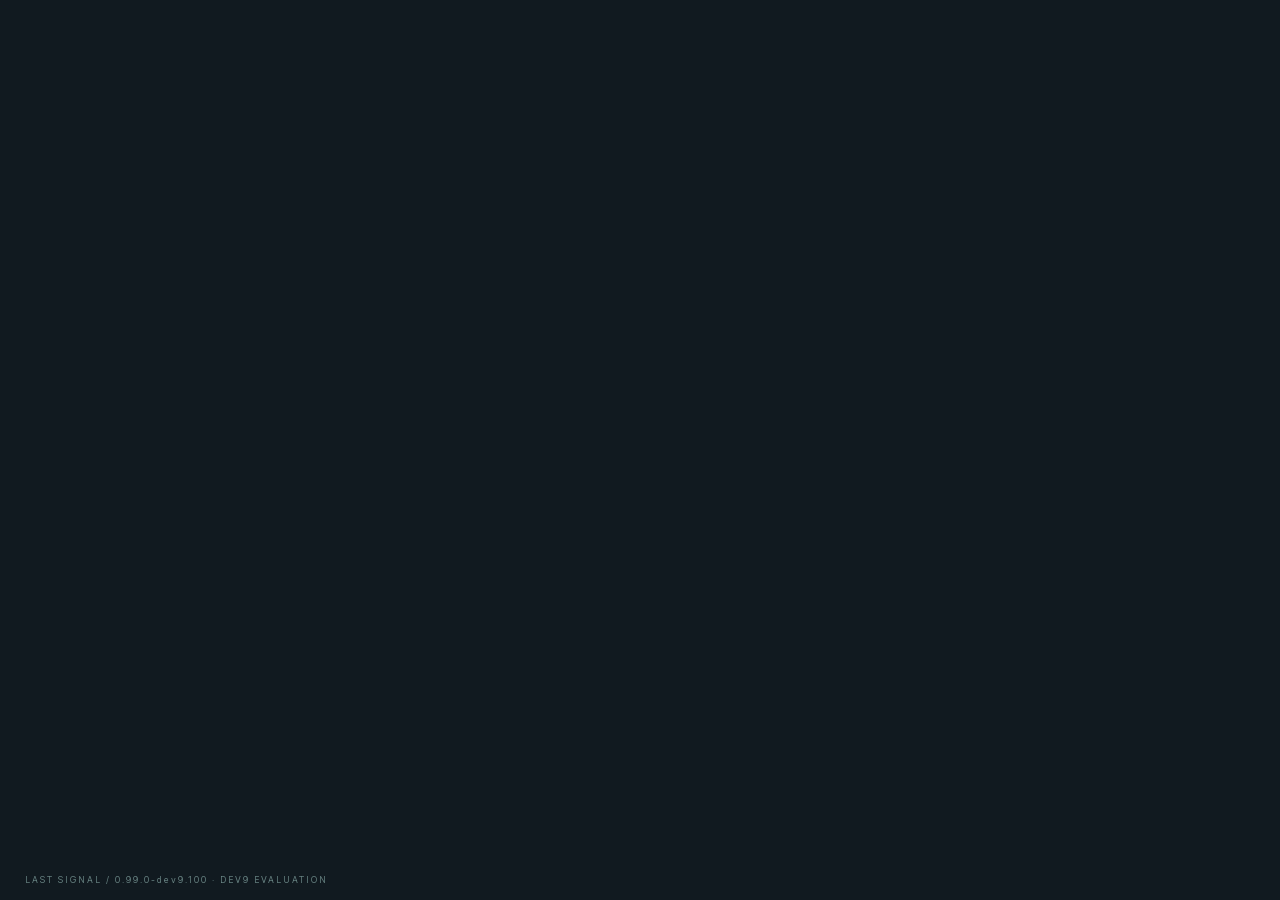
<file: index.html>
<!doctype html>
<html lang="ko">
<head>
  <meta charset="utf-8">
  <link rel="icon" type="image/png" sizes="32x32" href="assets/social/last-signal-favicon-32-v1.png">
  <link rel="icon" type="image/png" sizes="48x48" href="assets/social/last-signal-favicon-48-v1.png">
  <meta name="viewport" content="width=device-width, initial-scale=1">
  <meta http-equiv="Content-Security-Policy" content="default-src 'self'; script-src 'self'; style-src 'self'; img-src 'self' data:; connect-src 'self'; object-src 'none'; base-uri 'none'; form-action 'none'">
  <title>FROZEN BEHAVIOR · NOT RELEASED · 0.99.0-dev9.100 · DEV9 EVALUATION · 마지막 신호 · LAST SIGNAL</title>
  <meta property="og:type" content="website">
  <meta property="og:site_name" content="LAST SIGNAL">
  <meta property="og:title" content="LAST SIGNAL">
  <meta property="og:description" content="Brave the storm. Bring them home. A single-player harbor rescue game.">
  <meta property="og:url" content="https://notoow.github.io/last-signal-beta-web/">
  <meta property="og:image" content="https://notoow.github.io/last-signal-beta-web/assets/social/last-signal-og-v2.png">
  <meta property="og:image:type" content="image/png">
  <meta property="og:image:width" content="1730">
  <meta property="og:image:height" content="909">
  <meta property="og:image:alt" content="LAST SIGNAL — a rescue tug braves stormy seas beneath an orange signal flare.">
  <meta name="twitter:card" content="summary_large_image">
  <meta name="twitter:title" content="LAST SIGNAL">
  <meta name="twitter:description" content="Brave the storm. Bring them home. A single-player harbor rescue game.">
  <meta name="twitter:image" content="https://notoow.github.io/last-signal-beta-web/assets/social/last-signal-og-v2.png">
  <meta name="twitter:image:alt" content="LAST SIGNAL — a rescue tug braves stormy seas beneath an orange signal flare.">
  <link rel="stylesheet" href="src/style.css">
  <link rel="stylesheet" href="src/rescue-style.css">
  <link rel="stylesheet" href="src/rogue-style.css">
  <link rel="stylesheet" href="src/harbor-readiness.css">
  <link rel="stylesheet" href="src/session-ui.css">
  <link rel="stylesheet" href="src/play-hud.css">
  <link rel="stylesheet" href="src/rogue-hud.css">
  <link rel="stylesheet" href="src/mechanic-ui.css">
  <link rel="stylesheet" href="src/rogue-salvage.css">
  <link rel="stylesheet" href="src/mobile-workshop.css">
  <link rel="stylesheet" href="src/crew-interior.css">
  <link rel="stylesheet" href="src/refit-view.css">
<link rel="stylesheet" href="src/optional-supply-disclosure.css"><link rel="stylesheet" href="src/failed-encounter-progress.css"><link rel="stylesheet" href="mobile.css"><link rel="stylesheet" href="mobile/radio-lane.css"><script type="module" src="runtime/entry1-RMDANHMV.js"></script><link rel="stylesheet" href="beta/support.css"></head>
<body>
  <canvas id="space" aria-label="Last Signal harbor rescue game"></canvas>
  <div id="hud" class="hidden"></div>
  <button id="interiorToggle" hidden></button><div id="voyageStatus" hidden></div>
  <button id="playPause" class="play-pause" hidden></button>
  <main id="panel"></main>
  <div id="rewardNotice" class="reward-notice" role="status" aria-live="polite"></div>
  <div id="toast" role="status"></div>
  <div id="version">LAST SIGNAL / 0.99.0-dev9.100 · DEV9 EVALUATION</div>
  <script type="module" src="runtime/entry2-ZAFKF2QU.js"></script>
<script type="module" src="runtime/entry3-OEDMOBGA.js"></script></body>
</html>
</file>
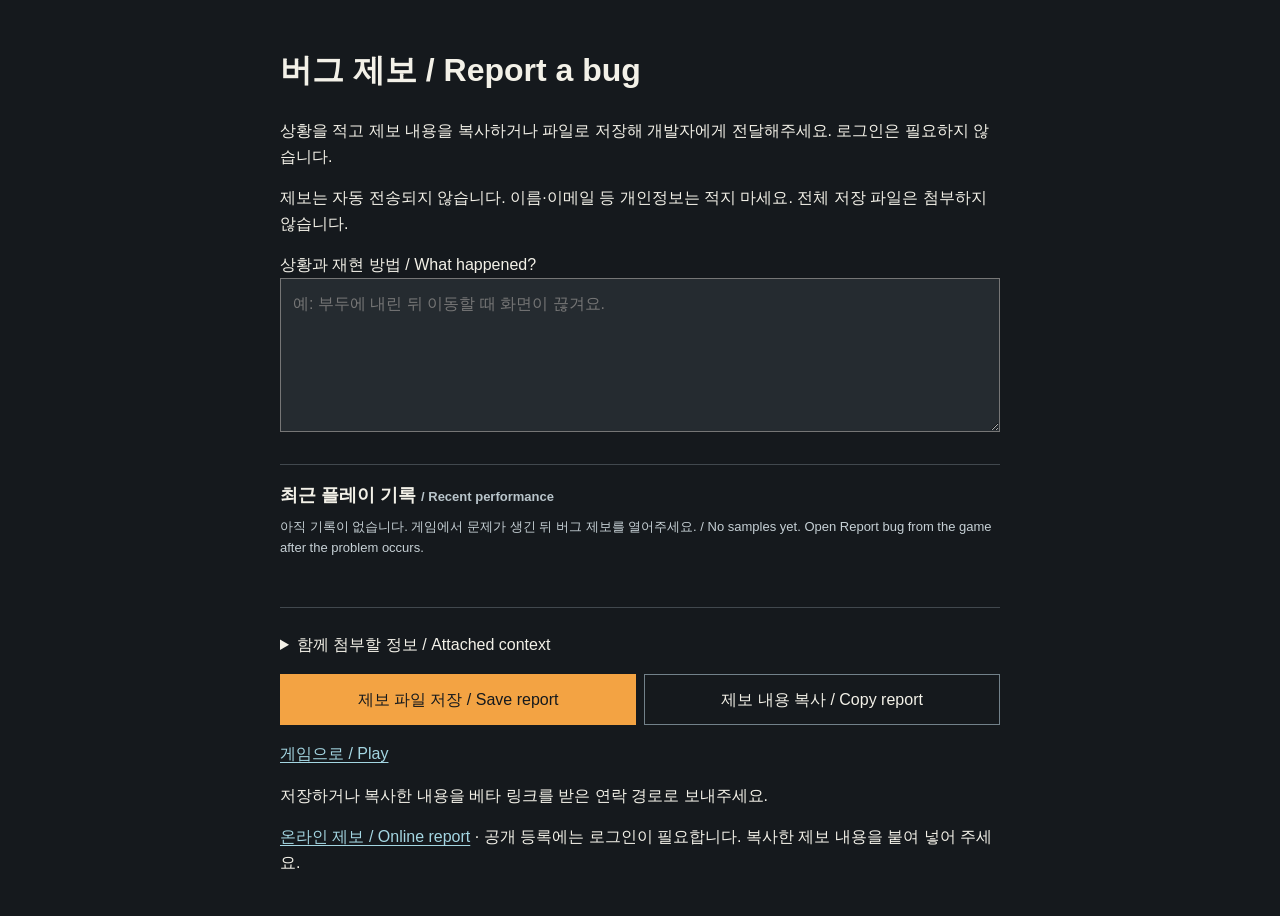
<file: beta/feedback.html>
<!doctype html>
<html lang="ko"><meta charset="utf-8"><meta name="viewport" content="width=device-width,initial-scale=1">
<meta http-equiv="Content-Security-Policy" content="default-src 'self'; script-src 'self'; style-src 'self'; object-src 'none'; base-uri 'none'; form-action 'none'">
<title>LAST SIGNAL · 버그 제보</title><link rel="stylesheet" href="./support.css">
<main class="beta-form"><h1>버그 제보 / Report a bug</h1>
<p>상황을 적고 제보 내용을 복사하거나 파일로 저장해 개발자에게 전달해주세요. 로그인은 필요하지 않습니다.</p>
<p>제보는 자동 전송되지 않습니다. 이름·이메일 등 개인정보는 적지 마세요. 전체 저장 파일은 첨부하지 않습니다.</p>
<form><label for="description">상황과 재현 방법 / What happened?</label><textarea id="description" required minlength="3" maxlength="3000" rows="5" placeholder="예: 부두에 내린 뒤 이동할 때 화면이 끊겨요."></textarea>
<section class="performance-summary" aria-labelledby="performance-heading">
<h2 id="performance-heading">최근 플레이 기록 <span>/ Recent performance</span></h2>
<p id="performance-status"></p>
<div id="performance-groups"></div>
<p id="performance-note" hidden>화면 갱신 간격은 낮을수록 부드럽습니다. 각 구간의 최근 최대 300회 기록이며, 메뉴·백그라운드 시간은 제외합니다. <span lang="en">Frame intervals, up to 300 per group; menus and background time excluded.</span></p>
</section>
<details><summary>함께 첨부할 정보 / Attached context</summary><pre id="context"></pre></details>
<div class="report-actions"><button type="submit">제보 파일 저장 / Save report</button><button id="copy-report" type="button">제보 내용 복사 / Copy report</button></div>
<p id="result" role="status"></p>
<div id="copy-fallback" hidden><label for="copy-text">아래 내용을 선택해 복사하세요. / Select and copy below.</label><textarea id="copy-text" rows="8" readonly></textarea></div>
</form>
<p><a href="../">게임으로 / Play</a></p>
<p>저장하거나 복사한 내용을 베타 링크를 받은 연락 경로로 보내주세요.</p><p><a href="https://github.com/notoow/last-signal-beta-web/issues/new" target="_blank" rel="noopener">온라인 제보 / Online report</a> · 공개 등록에는 로그인이 필요합니다. 복사한 제보 내용을 붙여 넣어 주세요.</p></main>
<script type="module" src="../runtime/entry0-BXD43JKU.js"></script></html>
</file>
<file: src/style.css>
:root{color-scheme:dark;--bg:#09171c;--ink:#e7eee1;--muted:#92aaa9;--line:#b9d7c52b;--mint:#a7efd3;--gold:#e7b18a;font-family:Pretendard,Malgun Gothic,sans-serif;font-synthesis:none}*{box-sizing:border-box}body{margin:0;overflow:hidden;background:var(--bg);color:var(--ink);user-select:none}button,input,select{font:inherit}button{cursor:pointer;color:var(--ink);background:transparent;border:1px solid var(--line);padding:13px 19px;border-radius:3px;transition:background .15s,border-color .15s,transform .15s}button:hover{background:#b6edd815;border-color:#c2efd880}button:active{transform:translateY(1px)}button:focus-visible,select:focus-visible,input:focus-visible{outline:2px solid var(--gold);outline-offset:4px}button.primary{background:var(--mint);border-color:var(--mint);color:#122c2c;font-weight:700}button.primary:hover{background:#d1ffe7}button.secondary{border-color:#78979066;background:#10272dcc}button.selected{border-color:var(--mint);background:#94f3d418}p{line-height:1.75;color:var(--muted);font-size:15px}h2{font-size:32px;letter-spacing:-1px;font-weight:600;margin:14px 0}h3{font-size:23px;font-weight:600;margin:16px 0}small{line-height:1.6}canvas{position:fixed;inset:0;width:100%;height:100%;z-index:0}#panel{position:relative;z-index:3;width:100vw;height:100vh;pointer-events:none}#panel button,#panel input,#panel select,#panel section{pointer-events:auto}.hidden{display:none!important}.eyebrow{font-size:10px;letter-spacing:2.5px;color:var(--muted);display:flex;align-items:center;gap:10px}.dot{width:6px;height:6px;border-radius:50%;background:var(--mint);display:inline-block;box-shadow:0 0 15px #91ffd588}.edition{font-size:9px;margin-left:20px;color:#e3b594}.menu{position:absolute;left:8vw;top:10vh;width:490px;max-width:47vw}.menu h1{font-size:clamp(66px,7.8vw,118px);line-height:.86;font-weight:800;letter-spacing:-7px;margin:39px 0 0;position:relative}.menu h1 span{color:var(--mint)}.menu h1 i{color:var(--gold);font-style:normal;font-size:.57em;font-weight:300;margin-left:28px;vertical-align:top;display:inline-block;transform:translateY(14px)}.subtitle{font-size:11px;letter-spacing:4px;margin:23px 0 32px;color:#a6c7bf}.menu h2{font-size:22px;margin-bottom:10px}.intro{font-size:14px;margin:0 0 28px}.menu-actions{display:flex;gap:10px;max-width:410px}.menu-actions button{flex:1;text-align:left;font-size:15px;padding:16px 22px}.menu-actions span{float:right}.menu-secondary{display:flex;gap:24px;margin-top:15px}.menu-secondary button{font-size:12px;padding:10px 0;border:none;color:#b5c8c0}.record{display:flex;gap:30px;border-top:1px solid var(--line);margin-top:24px;padding-top:20px;color:#86a19e;font-size:10px}.record b{display:block;color:var(--ink);font-weight:400;font-size:22px;margin-top:6px}.build-note{font-size:10px;color:#627e7f;margin-top:19px}.art-note{position:absolute;right:8vw;bottom:12vh;color:#bcd2c3;font-size:10px;line-height:2;letter-spacing:2px}.art-note span{color:#73918e;font-size:8px}#version{position:fixed;bottom:15px;left:25px;font-size:9px;color:#668180;letter-spacing:2px;z-index:4;pointer-events:none}.overlay{display:flex;align-items:center;justify-content:center;background:#041115ab;backdrop-filter:blur(5px)}.dialog{background:linear-gradient(145deg,#152e33f5,#0a1b22f5);border:1px solid #a5d4bd38;box-shadow:0 30px 120px #020a11a0;width:min(940px,92vw);max-height:91vh;overflow-y:auto;padding:38px 42px;border-radius:5px}.dialog.compact{width:460px}.dialog p{margin:10px 0 25px}.dialog-footer{display:flex;justify-content:space-between;gap:16px;border-top:1px solid var(--line);padding-top:24px;margin-top:25px}.dialog-footer button{min-width:160px}.ship-grid{display:grid;grid-template-columns:repeat(3,1fr);gap:14px;margin:28px 0}.ship{padding:24px 20px;text-align:left}.ship strong{display:block;font-size:22px;margin-bottom:8px}.ship small{font-size:11px;display:block;color:#9fb8b0}.ship-icon{font-size:44px;color:var(--mint);display:block;height:72px;font-weight:200}.mode-row{display:flex;gap:10px}.mode-row button{font-size:13px;flex:1}.micro{font-size:10px!important;line-height:1.6!important;margin:20px 0 0!important;color:#71918c}.stack{display:flex;flex-direction:column;gap:12px}.setting{display:flex;justify-content:space-between;align-items:center;padding:18px 0;border-top:1px solid var(--line);font-size:14px}.setting select{background:#0a2026;border:1px solid var(--line);color:var(--ink);padding:8px 14px}.setting input[type=range]{width:155px;accent-color:var(--mint)}.setting input[type=checkbox]{accent-color:var(--mint);width:18px;height:18px}.guide-diagram{display:flex;align-items:center;gap:20px;color:#8dcbbb;margin:25px 0}.guide-diagram span{border:1px solid #92d7c5;border-radius:50%;width:34px;height:34px;display:grid;place-items:center}.guide-diagram i{color:#406c68}.guide-diagram b{font-size:70px;font-weight:200;margin-left:30px}.manual p{font-size:14px}.manual button{width:160px}.muted{color:#66968b!important}.card-grid{display:grid;grid-template-columns:repeat(3,1fr);gap:18px;margin-top:28px}.card{display:flex;flex-direction:column;text-align:left;padding:23px 22px;min-height:315px;--accent:var(--mint)}.family-frost{--accent:#a4d6f6}.family-salvage{--accent:#e3ca83}.family-weapon{--accent:#f0ac95}.family-motion{--accent:#c5b1ed}.card:hover{border-color:var(--accent);transform:translateY(-4px);background:#aad5bc0c}.card-top{display:flex;justify-content:space-between;width:100%;color:var(--accent);font-size:11px}.card kbd{color:#9bb1a9;border:1px solid #9dbdac44;width:22px;height:22px;display:grid;place-items:center;border-radius:3px}.card-symbol{font-size:46px;height:60px;margin:18px 0 0;color:var(--accent)}.card h3{font-size:21px;color:var(--ink);margin:12px 0}.card p{font-size:12px;line-height:1.8;margin:0 0 24px;flex:1}.rank{font-size:9px;color:var(--muted);width:100%;padding-top:16px;border-top:1px solid var(--line)}.rank span{float:right;color:var(--accent);letter-spacing:2px}.installed{font-size:10px;color:#829f95;line-height:1.9;margin-top:24px}.result{width:650px}.result-score{font-size:74px;color:var(--mint);letter-spacing:-4px;margin:25px 0}.result-score small{font-size:11px;letter-spacing:2px;margin-left:20px;color:#90aaa0}.result-grid{display:grid;grid-template-columns:repeat(4,1fr);gap:15px}.result-grid b{display:block;font-size:26px;font-weight:400}.result-grid span{font-size:10px;color:var(--muted)}#hud{position:fixed;inset:0;z-index:2;pointer-events:none}.hud-top{height:72px;display:flex;align-items:center;gap:30px;padding:12px 32px;border-bottom:1px solid #a3c6b224;background:#0a1a21d9}.hud-brand{font-size:28px;font-weight:800;letter-spacing:-2px;display:flex;align-items:center;gap:18px}.hud-brand span{font-size:10px;letter-spacing:1px;color:#92b4a5;font-weight:400;white-space:nowrap}.meter{width:210px}.meter div{display:flex;justify-content:space-between;font-size:10px;color:var(--muted);margin-bottom:7px}.meter b{color:var(--ink);font-size:11px;font-weight:500}progress{display:block;appearance:none;border:none;width:100%;height:5px;background:#2a3c3e;border-radius:0}progress::-webkit-progress-bar{background:#2a3c3e}progress::-webkit-progress-value{background:#c5d6b4}.energy progress::-webkit-progress-value{background:#8fdfc7}.hud-time{margin-left:auto;font-size:27px;font-variant-numeric:tabular-nums;letter-spacing:2px}.hud-time span{display:block;font-size:8px;letter-spacing:1px;color:var(--muted);text-align:center}.hud-level{width:95px;font-size:13px;letter-spacing:2px}.hud-level progress{margin-top:9px;height:3px}.hud-level progress::-webkit-progress-value{background:#e1b18b}.hud-bottom{position:absolute;bottom:0;height:40px;width:100%;padding:0 30px;display:flex;align-items:center;justify-content:space-between;gap:18px;border-top:1px solid #9bd7c026;background:#0b1a21d9;font-size:9px;color:#95b6aa}.anchor-state b{font-size:17px;color:var(--mint);letter-spacing:5px;vertical-align:middle;margin-right:8px}.anchor-state em{font-style:normal;color:#ebba8e;margin-left:8px}.target-count{margin-left:15px;color:#cdf5d7}.dash-state b{color:#d0ead8;margin-left:12px}.hud-hint{color:#a4bfb3;font-size:10px}.boss-meter{position:absolute;top:84px;left:35%;width:30%;text-align:center}.boss-meter span{font-size:8px;letter-spacing:3px;color:#e7b194}.boss-meter progress{margin-top:7px;height:4px}.boss-meter progress::-webkit-progress-value{background:#edac87}#toast{position:fixed;z-index:10;left:50%;top:19%;transform:translate(-50%,-10px);padding:11px 22px;background:#173032ee;border:1px solid #a6e4bd66;font-size:13px;color:#dcebd3;opacity:0;pointer-events:none;transition:opacity .15s,transform .15s;max-width:90vw;text-align:center}#toast.show{opacity:1;transform:translate(-50%)}@media(max-height:740px){.menu{top:7vh}.menu h1{font-size:83px;margin-top:25px}.subtitle{margin:20px 0}.menu h2{font-size:20px}.intro{margin-bottom:18px}.record{margin-top:16px;padding-top:12px}.dialog{padding:25px 30px}.card{min-height:260px;padding:18px}.card-symbol{height:45px;margin-top:7px}.card p{margin-bottom:12px}.dialog h2{font-size:27px}.ship-grid{margin:18px 0}.ship{padding:16px}.ship-icon{height:55px}.hud-top{gap:20px}}@media(max-width:960px){.menu{max-width:55vw;left:6vw}.menu h1{font-size:76px}.art-note{right:5vw;bottom:10vh;font-size:8px}.hud-top{padding:10px 20px;gap:17px}.meter{width:160px}.hud-brand span{display:none}.hud-bottom{padding:0 18px}.hud-hint{font-size:8px}.card-grid{gap:10px}.dialog{width:94vw}.card{padding:18px}.card h3{font-size:18px}.card p{font-size:11px}}.lesson-toggle{display:flex;align-items:center;gap:10px;margin-top:22px;font-size:12px;color:#b8d1c2}.lesson-toggle input{accent-color:var(--mint);width:17px;height:17px}.skip-lesson{position:absolute;right:30px;top:90px;font-size:11px;background:#0f282deb}.active-combos{display:flex;gap:10px;flex-wrap:wrap;margin-top:16px}.active-combos span,.combo-unlock{color:#ead79e;font-size:10px;border:1px solid #d9c18455;border-radius:3px;padding:7px 10px}.combo-unlock{margin-bottom:13px}.guide-combos{display:grid;grid-template-columns:repeat(3,1fr);gap:20px;border-top:1px solid var(--line);padding-top:10px;margin-bottom:15px}.guide-combos p{font-size:11px}.guide-combos b{color:#dfcca0}.boss-meter small{display:block;color:#aebdae;font-size:9px;margin-top:4px}.boss-meter{top:78px}.seed-setting{display:flex;align-items:center;justify-content:space-between;margin-top:19px;color:#8daea3;font-size:11px}.seed-setting input{width:180px;background:#0a2026;border:1px solid var(--line);padding:7px 10px;color:#cce8d9;font-size:12px}
</file>
<file: src/rescue-style.css>
@font-face{font-family:Pretendard;src:url(../assets/fonts/PretendardVariable.woff2) format("woff2");font-weight:100 900;font-style:normal;font-display:swap}:root{--bg:#102124;--ink:#e9dfc6;--muted:#a4b1a2;--line:#cbbd8c30;--mint:#d9ba7c;--gold:#d8b071}body{background:#102124}button.primary{background:#d6b779;border-color:#d6b779;color:#26322c}button.primary:hover{background:#ead29f}button.selected{border-color:#dfc288;background:#c9b07816}.dot{background:#dab876;box-shadow:0 0 15px #ddb47055}.dialog{background:linear-gradient(145deg,#283e3beb,#152a2bed);border-color:#b6ad884c}.overlay{background:#0a171bb3;backdrop-filter:blur(4px)}.harbor-menu{position:absolute;left:7.5vw;top:8vh;width:560px;max-width:47vw}.harbor-title{font-size:clamp(52px,6.3vw,94px);font-weight:650;letter-spacing:-5px;margin:39px 0 3px;line-height:1.12;color:#e8ddbd}.harbor-english{font-size:10px;letter-spacing:5px;color:#b5ae8d;margin:17px 0 35px}.harbor-menu h2{font-size:25px;line-height:1.6;margin:0 0 14px;font-weight:450;letter-spacing:-.5px}.harbor-intro{font-size:13px;line-height:1.9;color:#a1b0a1;margin-bottom:27px}.harbor-menu .menu-actions{max-width:450px}.harbor-menu .menu-secondary{gap:26px}.cabin-crew{border-top:1px solid var(--line);padding-top:21px;margin-top:20px;max-width:480px}.cabin-crew .eyebrow{font-size:9px}.empty-seat{font-size:12px;color:#8c9d8d;margin-top:17px}.crew-row{display:flex;align-items:center;gap:15px;margin-top:16px}.crew-row strong{display:block;font-size:15px;font-weight:500}.crew-row span:not(.crew-portrait){display:block;font-size:10px;color:#a4b29f;margin-top:6px}.crew-portrait{position:relative;display:block;flex:0 0 48px;width:48px;height:58px;overflow:hidden;background:linear-gradient(135deg,#9e9c7d40,#253a33);border:1px solid #a9a07866;border-radius:2px}.crew-portrait i{position:absolute;left:17px;top:9px;width:15px;height:17px;border-radius:45% 45% 40% 40%;background:#c9b88d}.crew-portrait b{position:absolute;left:9px;top:29px;width:34px;height:40px;border-radius:40% 40% 0 0;background:#a3915f;transform:rotate(-6deg)}.crew-portrait.operator b{background:#68766a}.crew-portrait.operator i:before{content:"";position:absolute;width:19px;height:5px;background:#4b625a;left:-2px;top:0}.crew-portrait.engineer i:before{content:"";position:absolute;width:18px;height:6px;background:#c7a056;left:-2px;top:-3px;border-radius:50% 50% 0 0}.harbor-map-note{position:absolute;right:8vw;bottom:8vh;display:flex;gap:20px;align-items:center;color:#c9c2a5}.harbor-map-note>b{font-size:70px;font-weight:300;opacity:.65;line-height:1}.harbor-map-note span{font-size:10px;line-height:2;letter-spacing:1.5px}.harbor-map-note em{font-size:8px;color:#b29b75;font-style:normal}.next-call{border-left:2px solid #bea063;padding:4px 0 4px 17px;margin-top:25px}.next-call span{font-size:9px;display:block;color:#a9ac90;letter-spacing:2px;margin-bottom:8px}.next-call b{font-size:15px;font-weight:500;color:#e1d4af}.rescue-brief{width:890px}.rescue-choices{display:grid;grid-template-columns:repeat(2,1fr);gap:19px;margin:26px 0}.rescue-choice{display:flex;text-align:left;gap:20px;padding:24px;min-height:220px}.rescue-choice .crew-portrait{width:70px;height:88px;flex-basis:70px;transform:scale(1.1);transform-origin:top left;margin-right:4px}.rescue-choice .crew-portrait i{left:24px;top:15px;width:20px;height:24px}.rescue-choice .crew-portrait b{left:11px;top:45px;width:48px;height:58px}.rescue-choice small{color:#bcb18c;font-size:10px}.rescue-choice h3{font-size:27px;margin:11px 0 13px}.rescue-choice span:not(.crew-portrait){font-size:11px;color:#c4c6ab}.rescue-choice p{font-size:12px;line-height:1.85;margin:12px 0 0}.refuge-note{font-size:12px!important;color:#9db09d!important}.record-mission{grid-column:1/-1;border:1px solid var(--line);padding:22px}.debrief{width:750px}.return-person{display:flex;gap:24px;margin:26px 0}.return-person .crew-portrait{transform:scale(1.3);transform-origin:top left;margin-right:15px;margin-top:10px}.return-person h3{margin:0 0 20px;font-size:20px}.return-person .testimony{font-size:22px;font-weight:400;line-height:1.8;color:#e3d7b6}.return-person p:not(.testimony){font-size:12px;color:#a5b5a1}.log-clue{padding:18px;border:1px solid var(--line);font-size:13px}.log-clue p{font-size:14px;margin-bottom:0}.manual-number{color:#d5b779;margin-right:10px}.harbor-top{background:#112b2ce8;border-color:#b7b38833}.hud-brand{color:#e1d5b1}.hud-brand span{max-width:260px;letter-spacing:0}.energy progress::-webkit-progress-value{background:#c7b77c}.meter progress::-webkit-progress-value{background:#afb99d}.hud-bottom{background:#122b2de8;border-color:#b9b18433;height:43px}.anchor-state b{color:#d9c58f}.hud-hint{font-size:11px;color:#d4ceb0}.mission-objective{position:absolute;top:84px;left:50%;transform:translate(-50%);text-align:center;padding:9px 19px;background:#132e2fd9;border:1px solid #bbb68d38;color:#e3d5aa;font-size:13px;white-space:nowrap}.mission-objective span{color:#bba873;margin-right:10px;font-size:10px}.passenger-status{position:absolute;right:24px;top:138px;display:flex;flex-direction:column;align-items:flex-end;gap:8px}.passenger-status span{padding:7px 10px;border-left:2px solid #b7a474;background:#17332ec9;color:#cfcaac;font-size:10px}.passenger-status .shelter{color:#8b9f90;border-color:#718779}.passenger-status .aboard{border-color:#ded6a0;color:#e7d9b6}.radio-panel{position:absolute;left:30px;top:137px;max-width:395px;background:#10272bea;border-left:2px solid #c5a568;padding:14px 18px;color:#d0bd91;box-shadow:0 10px 30px #10222522}.radio-panel>div{display:flex;justify-content:space-between;gap:30px;font-size:8px;letter-spacing:1px;color:#9fa991}.radio-panel b{font-size:11px;color:#dfcba0;letter-spacing:0;font-weight:400}.radio-panel p{font-size:13px;line-height:1.9;color:#dfd5b7;margin:10px 0 0}.hud-time{color:#e0d2ac}.hud-time span{color:#a4b09d}.dash-state b{color:#d1c193}#toast{background:#263b36f2;border-color:#c4b98266;color:#e1d5b3}@media(max-height:760px){.harbor-menu{top:6vh}.harbor-title{font-size:67px;margin-top:26px}.harbor-english{margin:12px 0 24px}.harbor-menu h2{font-size:21px}.harbor-intro{font-size:12px;margin-bottom:18px}.cabin-crew{margin-top:13px;padding-top:13px}.next-call{margin-top:18px}.rescue-choice{min-height:185px;padding:20px}.rescue-choice h3{font-size:24px}.return-person .testimony{font-size:19px}.harbor-map-note>b{font-size:50px}}@media(max-width:1050px){.harbor-menu{left:5vw;max-width:51vw}.harbor-title{font-size:62px}.harbor-intro{font-size:11px}.harbor-menu h2{font-size:19px}.rescue-choice{gap:16px;padding:16px}.rescue-choice .crew-portrait{display:none}.radio-panel{max-width:280px;left:20px}.radio-panel p{font-size:11px}.mission-objective{font-size:11px;max-width:74vw;white-space:normal}.hud-hint{font-size:9px}.hud-brand span{max-width:145px;font-size:8px}.harbor-map-note{right:5vw;bottom:11vh}}.harbor-menu{max-height:calc(100vh - 90px);overflow-y:auto;padding-right:16px;padding-bottom:24px;scrollbar-width:thin;scrollbar-color:#9d997b #193332;overscroll-behavior:contain}@media(max-height:760px){.harbor-menu{max-height:calc(94vh - 42px)}.harbor-menu .crew-row{margin-top:10px}.harbor-menu .next-call{margin-bottom:14px}}.log-entry{border-top:1px solid var(--line);padding-top:15px}.log-entry small{color:#b4a881}.log-entry p{color:#dfd5b7}.chapter-crew{display:flex;gap:30px}.hud-hint{max-width:68%;text-align:center}.tow-objective{max-width:80vw;white-space:normal}.tow-power-note{padding:18px;border:1px solid #c6aa6570;background:#b59b5720;color:#e0c898!important}.tow-tension{max-width:170px}@media(max-width:1100px){.tow-tension{display:none}.tow-objective{max-width:86vw;font-size:11px}}.hud-hint{font-size:12px;line-height:1.4}@media(max-width:1050px){.hud-bottom{height:56px}.hud-hint{font-size:11px}.radio-panel p{font-size:12px}}.tow-footer{height:74px;padding:8px 24px;gap:16px}.tow-footer .anchor-state{min-width:135px}.tow-footer .anchor-state small{display:block;margin-top:5px;font-size:11px;color:#d5c699}.tow-footer .hud-hint{flex:1;max-width:48%;font-size:12px;line-height:1.4}.tow-action{min-width:195px;max-width:220px;font-size:13px;text-align:right;color:#eee0b8}.dock-feedback{position:absolute;bottom:88px;left:50%;transform:translate(-50%);display:flex;gap:16px;padding:12px 18px;max-width:90vw;background:#152f2eef;border:1px solid #caba8960;font-size:13px;white-space:nowrap}.dock-feedback .met{color:#c6dfba}.dock-feedback .unmet{color:#e3ba81}@media(max-width:1100px){.tow-tension{display:block;max-width:110px;min-width:85px}.tow-footer .hud-hint{font-size:11px}.tow-action{font-size:12px;min-width:155px;max-width:175px}.dock-feedback{font-size:12px;gap:12px}.harbor-top .hud-brand span{display:none}.harbor-top .meter{max-width:150px}}.tow-arrival{background:none;backdrop-filter:none}.tow-arrival .arrival-note{position:absolute;left:24px;top:110px;width:320px;max-height:calc(100vh - 140px);padding:24px;background:#17322ded;box-shadow:0 15px 50px #10282266}.arrival-note h2{font-size:26px;line-height:1.35;white-space:pre-line}.arrival-note .log-clue{padding:12px}.arrival-note p{font-size:13px}.arrival-note .dialog-footer{display:grid;grid-template-columns:1fr;gap:10px}.arrival-hud{position:absolute;top:24px;left:50%;transform:translate(-50%);padding:12px 20px;border:1px solid #d5c49455;background:#19392dda;color:#dfddba;font-size:15px}@media(max-width:1050px){.tow-arrival .arrival-note{left:16px;top:90px;width:280px;padding:20px}.arrival-note h2{font-size:23px}.arrival-hud{top:16px;font-size:13px;white-space:nowrap}}.net-intro{border-left:2px solid #d4b978;padding:10px 14px;background:#baa77512;font-size:13px!important;color:#e1d2ae!important}.rescue-footer{height:68px;gap:18px;padding:8px 24px}.rescue-footer .anchor-state{min-width:170px}.rescue-footer .hud-hint{max-width:55%;flex:1}.context-action{min-width:170px;max-width:230px;text-align:right;color:#e2d5ae;font-size:12px;line-height:1.4}.rescue-footer .anchor-state em{margin-left:8px}@media(max-width:1050px){.rescue-footer .anchor-state{min-width:130px}.rescue-footer .hud-hint{font-size:11px}.context-action{min-width:145px;font-size:11px}.rescue-footer{height:78px;gap:12px}}.net-clock{margin-top:3px;line-height:1.2}.net-clock strong{display:block;color:#eddfb9;font-size:14px;font-variant-numeric:tabular-nums}.net-clock small{display:block;margin-top:3px;font-size:10px;color:#bbb89c}.net-clock.urgent strong{color:#ffd8b0;background:#713d28;padding:2px 5px;border-left:3px solid #ffe1b3}.tow-footer .anchor-state small{margin-top:3px}.tow-footer .net-clock strong{font-size:12px}@media(max-width:1050px){.rescue-footer .anchor-state{min-width:160px}.rescue-footer .net-clock strong{font-size:13px}.tow-footer .anchor-state{min-width:155px}}.mission-board{width:900px;max-height:88vh;overflow-y:auto}.mission-list{display:grid;gap:14px;margin:22px 0}.mission-card{display:grid;grid-template-columns:1fr 140px;gap:20px;padding:20px;border:1px solid #b6ae7855;background:#102e2a55}.mission-card.complete{border-left:3px solid #bace9e}.mission-card small{color:#c8b780;font-size:11px}.mission-card h3{font-size:23px;margin:9px 0}.mission-card p{font-size:12px;line-height:1.6;margin:8px 0}.mission-card button{align-self:center;white-space:normal}.record-line{font-size:11px;color:#bcccad;margin-top:13px}.mission-card button:disabled{opacity:.4;cursor:default}@media(max-width:1050px){.mission-card{grid-template-columns:1fr 130px;padding:15px}.mission-card h3{font-size:20px}.mission-board{max-height:84vh}}.tow-action .rigging{display:block;font-size:11px;line-height:1.4;color:#bfcba8;margin-top:5px}.harbor-menu .menu-actions{flex-wrap:wrap}.harbor-menu{max-height:88vh;overflow-y:auto;padding-right:8px}.crew-portrait img{width:100%;height:100%;object-fit:cover;display:block}.crew-portrait{border-radius:6px}.rescue-choice .crew-portrait{transform:none;width:86px;height:108px;flex-basis:86px}.return-person .crew-portrait{transform:none;width:110px;height:136px;flex-basis:110px;margin-right:0}.memory-summary{margin:16px 0 8px;max-width:450px}.memory-summary>span{display:flex;justify-content:space-between;color:#b9c6aa;font-size:11px;margin-bottom:7px}.memory-summary b{color:#efcf8e}.memory-summary progress{display:block;width:100%;height:5px;border:0;background:#182e2d}.memory-summary progress::-webkit-progress-bar{background:#182e2d}.memory-summary progress::-webkit-progress-value{background:#d9b778}.memory-album{width:1000px;max-height:88vh;overflow-y:auto}.memory-album>p{font-size:13px}.memory-grid{display:grid;grid-template-columns:repeat(3,minmax(0,1fr));gap:16px;margin-top:24px}.memory-card{overflow:hidden;border:1px solid #b6ad7855;border-radius:7px;background:#102a29}.memory-card>img,.memory-sealed{display:block;width:100%;height:150px;object-fit:cover}.memory-card>div:not(.memory-sealed){padding:15px}.memory-card small{font-size:10px;color:#d2bd83}.memory-card h3{font-size:17px;line-height:1.4;margin:8px 0}.memory-card p{font-size:12px;line-height:1.6;margin:0}.memory-sealed{display:grid;place-items:center;font-size:40px;color:#7d9180;background:radial-gradient(ellipse,#38534b,#172e2c)}.memory-card.locked{border-style:dashed}.memory-card.locked h3{color:#b4bca6}.clean-seal{display:block;color:#d2ddb1;font-size:11px;margin-top:9px}.reward-reveal{display:flex;gap:14px;align-items:center;padding:12px;margin:18px 0;border:1px solid #dfbd7866;background:#d5b97812;border-radius:6px;animation:reward-arrive .4s ease-out}.reward-reveal>img{width:130px;height:95px;object-fit:cover;border-radius:4px}.reward-reveal>div{display:flex;flex-direction:column;gap:7px}.reward-reveal small{color:#e2bf78;font-size:11px}.reward-reveal strong{font-size:16px}.reward-reveal span{font-size:11px;line-height:1.5;color:#bbc6a8}.arrival-note .reward-reveal{display:block;padding:0;overflow:hidden}.arrival-note .reward-reveal>img{width:100%;height:100px;border-radius:0}.arrival-note .reward-reveal>div{padding:12px}.debrief{max-height:88vh;overflow-y:auto}.tow-arrival .arrival-note{overflow-y:auto}.harbor-menu .menu-secondary{gap:12px;flex-wrap:wrap}.reward-notice{position:absolute;right:22px;bottom:155px;z-index:4;pointer-events:none;display:flex;gap:12px;align-items:center;max-width:290px;padding:14px 18px;border:1px solid #d5bc7b80;border-radius:5px;background:#193c36f2;box-shadow:0 5px 22px #061d2055;opacity:0;transform:translateY(8px);transition:opacity .18s,transform .18s}.reward-notice.show{opacity:1;transform:translateY(0)}.reward-notice>span{font-size:27px;color:#e4c37f}.reward-notice small{display:block;font-size:10px;color:#b6c6a6;margin-bottom:5px}.reward-notice strong{font-size:14px;color:#f0ddb0}@keyframes reward-arrive{0%{opacity:0;transform:translateY(8px)}to{opacity:1;transform:none}}.reduce-motion .reward-reveal{animation:none}.reduce-motion .reward-notice{transition:none;transform:none}@media(prefers-reduced-motion:reduce){.reward-reveal{animation:none}.reward-notice{transition:none;transform:none}}@media(max-width:1050px){.rescue-choice .crew-portrait{display:block;width:58px;height:76px;flex-basis:58px}.rescue-choice{gap:12px}.memory-grid{grid-template-columns:repeat(2,minmax(0,1fr))}.memory-card>img,.memory-sealed{height:135px}.memory-album{max-height:86vh}.reward-notice{max-width:250px;bottom:160px;right:16px}.reward-notice strong{font-size:12px}.reward-reveal>img{width:100px;height:85px}}.tow-arrival .arrival-note{width:350px}.arrival-note .reward-reveal{display:flex;gap:0}.arrival-note .reward-reveal>img{width:100px;height:130px;flex:0 0 100px}.arrival-note .reward-reveal>div{padding:10px}.arrival-note .reward-reveal strong{font-size:14px}.arrival-record summary{cursor:pointer;color:#e5d3a5;font-size:13px}.arrival-note .dialog-footer{position:sticky;bottom:-20px;padding:10px 0 0;background:#17322d;z-index:1}.memory-card[data-memory=engineer]>img,.memory-card[data-memory=operator]>img{object-position:50% 25%}.memory-open{font-size:11px;padding:8px 12px;margin-top:12px}.memory-detail{width:900px;max-height:90vh;overflow-y:auto}.memory-detail>img{display:block;width:100%;height:52vh;object-fit:contain;background:#102727}.memory-detail h2{margin-bottom:16px}.mastery-record{margin-top:12px}.mastery-stamps{display:flex;flex-wrap:wrap;gap:6px;margin:8px 0}.mastery-stamp{font-size:12px;border:1px solid #677b7c;border-radius:5px;padding:5px 8px;color:#b6c6c5}.mastery-stamp.earned{color:#ead397;border-color:#b49c60;background:#b49c6018}.mastery-reveal{border-left:3px solid #d3b776;padding:8px 12px;margin:12px 0;background:#d3b77612}.mastery-reveal small{color:#d3b776}.mastery-reveal p{margin:5px 0;font-size:14px}.mastery-help{font-size:12px;color:#baccc9}.mastery-help summary{cursor:pointer;padding:6px 0}.mastery-help ul{padding-left:18px;line-height:1.65}.route-plan{margin:12px 0;border:1px solid #547873;padding:12px 16px;border-radius:6px}.route-plan summary{cursor:pointer;color:#dfc589;font-weight:650}.route-plan article{padding:12px 0;border-bottom:1px solid #ffffff15}.route-plan article:last-child{border:0}.route-plan strong{color:#d8dfca;font-size:14px}.route-plan p{font-size:13px;margin:7px 0}.route-plan small{color:#d4b879}.mission-story{margin:16px 0;border-top:1px solid #55736b;padding-top:14px}.mission-story summary{cursor:pointer;color:#dfc589}.mission-story img{display:block;width:100%;height:auto;margin-top:14px;border-radius:5px}.mission-story p{font-size:14px;line-height:1.8}.mission-story small{display:block;font-size:11px;color:#acbdb8;line-height:1.6}.visually-hidden{position:absolute;width:1px;height:1px;padding:0;margin:-1px;overflow:hidden;clip-path:inset(50%);white-space:nowrap;border:0}.title-mark{position:absolute;left:50%;top:12vh;transform:translate(-50%);width:max-content;max-width:90vw;text-align:center;color:#e3dfd1;text-shadow:0 3px 24px #0a233c99;pointer-events:none}.title-mark>span{display:block;font-size:11px;letter-spacing:7px;margin-bottom:16px;opacity:.75}.title-mark>div{font-size:clamp(58px,6.8vw,106px);line-height:1.1;font-weight:400;letter-spacing:-6px;word-spacing:8px}.title-navigation{left:9vw;top:auto;bottom:12vh;width:390px;max-width:42vw;max-height:52vh;padding:10px 28px 10px 0;overflow-y:auto;scrollbar-width:thin;background:none}.title-choices{display:flex;align-items:flex-start;flex-direction:column;gap:10px}.title-choices>button{position:relative;border:0;border-radius:0;background:none;padding:6px 0 6px 25px;text-align:left;font-size:20px;font-weight:450;color:#bec9cd;text-shadow:0 2px 8px #031a2c;transition:color .18s,transform .18s}.title-choices>button:before{content:"";position:absolute;left:0;top:50%;width:13px;height:1px;background:currentColor;opacity:0;transform:translate(-5px);transition:opacity .18s,transform .18s}.title-choices>button:hover,.title-choices>button:focus-visible{color:#fff3ce;background:none;transform:translate(5px)}.title-choices>button:hover:before,.title-choices>button:focus-visible:before{opacity:1;transform:none}.title-choices>button:first-child{font-size:25px;color:#f2e9d4;margin-bottom:10px}.title-choices>button:focus-visible{outline:1px solid #dbd2b399;outline-offset:7px}.scene-radio{position:absolute;right:16vw;bottom:27vh;border:0;background:none;padding:10px 12px;color:#e0d4b7;font-size:11px;text-shadow:0 2px 5px #092334;opacity:.4;transition:opacity .2s}.scene-radio:hover,.scene-radio:focus-visible{opacity:1;background:none;border:0}.radio-spark{display:inline-block;width:4px;height:4px;background:#f7db98;box-shadow:0 0 13px 5px #e7bc6355;border-radius:50%;margin-right:8px}.scene-subtitle{position:absolute;bottom:5vh;left:50%;transform:translate(-50%);width:620px;max-width:84vw;font-size:14px;line-height:1.9;text-align:center;white-space:pre-line;color:#f0e7d2;text-shadow:0 2px 5px #000,0 0 15px #03111e;pointer-events:none}.scene-subtitle[hidden]{display:none}.reduce-motion .title-choices>button{transition:none}.reduce-motion .title-choices>button:hover,.reduce-motion .title-choices>button:focus-visible{transform:none}@media(prefers-reduced-motion:reduce){.title-choices>button,.title-choices>button:before{transition:none}.title-choices>button:hover,.title-choices>button:focus-visible{transform:none}}@media(max-height:760px){.title-mark{top:10vh}.title-mark>div{font-size:65px;letter-spacing:-4px}.title-mark>span{font-size:9px;margin-bottom:12px}.title-navigation{bottom:10vh;max-height:52vh}.title-choices{gap:6px}.title-choices>button{font-size:17px}.title-choices>button:first-child{font-size:22px;margin-bottom:7px}.scene-subtitle{font-size:12px;bottom:3vh}.scene-radio{bottom:28vh}}@media(max-width:700px){.title-mark{top:13vh}.title-mark>div{font-size:49px;letter-spacing:-3px}.title-mark>span{font-size:8px;letter-spacing:3px}.title-navigation{left:7vw;max-width:80vw}.scene-radio{right:5vw}.scene-subtitle{bottom:2vh;font-size:11px}}#interiorToggle{position:fixed;z-index:12;right:24px;top:148px;padding:9px 16px;background:#182b2d;color:#ead9b3;border:1px solid #a48c61}#voyageStatus{position:fixed;z-index:11;right:24px;top:193px;max-width:65vw;font-size:12px;background:#102427e8;color:#d4d9cf;padding:7px 10px;pointer-events:none}#interiorToggle[hidden],#voyageStatus[hidden]{display:none}.interior{width:min(1000px,94vw);max-height:94vh;overflow:auto}.interior h2{margin:5px 0 12px}.ship-section{padding:6px 22px 0;--paint:#426b64}.paint-harbor{--paint:#426b64}.paint-ochre{--paint:#b18a49}.paint-red{--paint:#96564a}.ship-deck{display:flex;justify-content:flex-end;padding-right:5%;height:112px}.ship-deck .ship-room{width:26%;background:#495751;border:6px solid #ac9c7c;border-bottom:0}.ship-hull{display:grid;grid-template-columns:1.1fr 1fr 1fr;border:12px solid var(--paint);border-top-width:7px;overflow:hidden;border-radius:8px 15px 60px 65px;background:#182c2b;height:185px;box-shadow:0 8px #111e20}.ship-room{position:relative;border-right:6px solid #6e7060;padding:10px 14px;background:repeating-linear-gradient(90deg,#3b443b 0 47px,#424b41 48px 50px);overflow:hidden}.ship-room h3{position:relative;z-index:2;font-size:13px;margin:0;color:#efe1bd;font-weight:500}.ship-room small{position:absolute;bottom:8px;left:10px;right:10px;font-size:10px;color:#bfcec5}.room-art{height:57px;font-size:42px;color:#b5a17a;letter-spacing:10px;opacity:.85}.room-art svg{width:100%;height:100%;stroke:#baac87;fill:#243c3c;stroke-width:2}.wheelhouse .room-art{position:absolute;right:16px;bottom:5px;width:54px}.hull-keel{text-align:center;color:#b4a47e;font-size:10px;letter-spacing:6px;padding:15px}.room-crew{position:relative;z-index:3;display:flex;gap:18px}.section-person{display:inline-flex;flex-direction:column;align-items:center;font-size:10px;color:#eee1c2}.section-person i{display:block;width:15px;height:20px;background:#d59e57;border-radius:5px 5px 1px 1px;position:relative;margin-top:7px;margin-bottom:3px;border-bottom:6px solid #263633}.section-person i:before{content:"";position:absolute;left:4px;top:-7px;width:8px;height:8px;background:#d5b28a;border-radius:50%}.section-person.operator i{background:#89a99a}.flood-surface{position:absolute;left:0;right:0;bottom:0;background:#3d99ad80;border-top:2px solid #9ec5c5;pointer-events:none}.flood-0{height:0;border:0}.flood-1{height:25%}.flood-2{height:50%}.flood-3{height:75%}.flood-4{height:100%}.ship-readings{display:flex;flex-wrap:wrap;gap:16px;border-block:1px solid #697b6d;padding:12px 0;font-size:13px}.ship-readings b{color:#e5c58e;margin-left:6px}.crew-orders{display:flex;gap:30px;margin:14px 0}.crew-orders label{display:flex;align-items:center;gap:15px}.crew-orders select,.voyage-refit select{background:#193332;color:#edb;padding:8px;border:1px solid #6e8272}.interior .micro{font-size:12px;line-height:1.6;margin:8px 0}.interior>p{font-size:12px}.equipment-offers{display:flex;flex-direction:column;gap:10px;margin:18px 0}.equipment-offers button{text-align:left;padding:16px;border-radius:0;border-color:#647568}.equipment-offers strong,.equipment-offers span{display:block}.equipment-offers span{font-size:13px;margin-top:6px;line-height:1.5;font-weight:400;color:#bdc7bc}.paint-preview{background:var(--paint);height:110px;border-radius:15px 15px 75px 45px;border:7px solid #b7a17d;margin:25px 0;display:grid;place-items:center;color:#ece1c6;font-size:35px}.stack [aria-pressed=true]{border-color:#e6c887;color:#ffe3ab}#panel.overlay:has(.interior){z-index:20}.title-navigation{max-height:56vh}.title-choices{gap:5px}.title-choices>button{font-size:18px}.title-choices>button:first-child{margin-bottom:5px}@media(max-height:760px){.interior{padding:18px 24px}.ship-deck{height:85px}.ship-hull{height:145px}.room-art{height:43px}.interior h2{font-size:24px}.ship-readings{padding:8px 0}.crew-orders{margin:8px 0}.title-choices{gap:2px}.title-choices>button{font-size:16px;padding-block:4px}}.interior .micro{color:#bdc8ba}.room-modules{position:absolute;right:8px;bottom:10px;z-index:3;display:flex;gap:4px;flex-direction:column;align-items:flex-end}.room-modules span{font-size:10px;color:#f2ddb4;background:#1b3331;border:1px solid #8e9278;padding:3px 5px}.illustrated-section{padding:0;background:radial-gradient(ellipse at 55% 65%,#50463355,transparent 70%)}.ship-scene{display:block;width:100%;height:min(48vh,480px);overflow:hidden}.ship-scene .ship-room{border:0;background:none;padding:0}.ship-scene text{font:500 20px Pretendard;fill:#f0dfb7;text-anchor:middle;paint-order:stroke;stroke:#101c1e;stroke-width:5px;stroke-linejoin:round}.ship-scene .section-person text{font-size:18px}.ship-scene .paint-band{fill:var(--paint);opacity:.6;mix-blend-mode:color}.bilge-water{fill:#509ba47a;stroke:#9cc6c4;stroke-width:2}.interior{width:min(1180px,96vw);background:#142223ed}.interior h2{font-size:25px}.interior .ship-readings{margin-top:0}.interior .crew-orders{margin:10px 0}.paint-preview{background:transparent url(../assets/art/menu-tug-v1.png) center/contain no-repeat;border:0;border-radius:0;height:180px}.paint-preview span{background:var(--paint);font-size:13px;padding:5px 10px;border:1px solid #d4c49a;align-self:end}@media(max-height:760px){.ship-scene{height:285px}.interior{padding:14px 24px}.interior h2{margin-bottom:0}.interior .ship-readings{gap:12px}.interior .micro{font-size:11px}.interior>p{margin:7px 0}.interior #interiorBack{padding:9px 15px}}.ship-scene text{font-size:28px}.ship-scene .section-person text{font-size:25px}.equipment-offers{display:grid;grid-template-columns:repeat(auto-fit,minmax(190px,1fr))}.equipment-art{display:block;width:100%;height:115px;margin-bottom:8px}.equipment-offers button{padding:12px}.equipment-offers span{font-size:12px}.voyage-refit .micro{color:#bdc8ba}.equipment-art{width:115px;height:115px;margin-inline:auto;overflow:hidden}.departure-desk,.paint-shop{--menu-paper:#ddd7c5;--menu-ink:#27342f;--menu-secondary:#536057;font-variant-numeric:tabular-nums}.dialog.departure-desk{width:min(1220px,95vw);height:min(850px,92vh);max-height:92vh;display:flex;flex-direction:column;overflow:hidden;padding:0;border:1px solid #687268;border-radius:0;background:#23342e;box-shadow:0 18px 55px #0007}.departure-heading{display:flex;align-items:baseline;justify-content:space-between;gap:20px;padding:20px 28px 16px;border-bottom:1px solid #758176;background:#20372f}.departure-heading h2{font-size:28px;font-weight:700;letter-spacing:-.02em;line-height:1.2;margin:0;color:#f1ecdd}.departure-heading>span{font-size:14px;color:#bac5b8;letter-spacing:0}.departure-body{display:grid;grid-template-columns:270px minmax(0,1fr);flex:1;min-height:0}.departure-index{padding:16px 0;overflow:auto;border-right:1px solid #758176;background:#273d34}.departure-index button{width:100%;display:flex;align-items:baseline;gap:14px;border:0;border-left:4px solid transparent;border-radius:0;padding:19px 22px;text-align:left;color:#c6cfc3;background:transparent;transition:background .12s}.departure-index button strong{display:block;font-size:18px;line-height:1.4;font-weight:600}.departure-index button small{display:block;font-size:14px;line-height:1.45;margin-top:6px;color:inherit}.departure-number{font-size:14px;font-weight:500;opacity:.8}.departure-index button:hover:not(:disabled){background:#ffffff0d}.departure-index button[aria-pressed=true]{background:#ddd7c5;border-left-color:#af5939;color:#27342f}.departure-index button:disabled{color:#8b9b90;cursor:not-allowed}.departure-index-note{padding:8px 26px;margin:12px 0!important;color:#afbeb1;font-size:14px;line-height:1.5}.departure-file{min-width:0;overflow-y:auto;background:var(--menu-paper);color:var(--menu-ink);scrollbar-color:#7d8a79 #ddd7c5}.departure-hero{display:flex;align-items:center;gap:24px;padding:24px 30px 18px;border-bottom:1px solid #acae99}.departure-hero img{width:136px;height:96px;object-fit:cover;filter:saturate(.65);flex-shrink:0}.departure-hero small{font-size:14px;font-weight:500;color:#536057}.departure-hero h3{font-size:22px;font-weight:650;line-height:1.3;letter-spacing:-.02em;margin:9px 0 0;color:#24352d}.departure-reading{padding:20px 30px 28px}.departure-reading p{font-size:16px;line-height:1.6;margin:0 0 18px;color:#303c33}.departure-reading .departure-condition{border-left:3px solid #9c543b;padding-left:15px;color:#624432}.departure-reading details{border:0;border-top:1px solid #adb19d;border-radius:0;padding:14px 0;margin:0}.departure-reading summary{font-size:16px;font-weight:600;line-height:1.45;color:#2d4d3d;cursor:pointer}.departure-reading .route-plan article{border-bottom:1px solid #b8baa6;padding:14px 0}.departure-reading .route-plan strong{font-size:16px;color:#2d4d3d}.departure-reading .route-plan p{font-size:16px;line-height:1.6;margin:7px 0}.departure-reading .route-plan small,.departure-reading .mission-story small{font-size:14px;color:#66533a}.departure-reading .mastery-record{margin-top:14px}.departure-reading .mastery-record small,.departure-reading .mastery-stamp{color:#3d5744;font-size:14px}.departure-reading .mastery-stamp{border-color:#83977d;background:none}.departure-reading .mastery-stamp.earned{border-color:#466c50;background:#466c5014}.departure-reading .mastery-help li{font-size:14px;color:#374a3e}.departure-reading .micro{font-size:14px!important;color:#536057!important}.departure-reading .mission-story img{border-radius:0}.departure-footer{display:flex;align-items:center;gap:24px;padding:16px 26px;border-top:1px solid #758176;background:#20372f;flex-shrink:0}.departure-footer button{font-size:18px;font-weight:600;line-height:1.3;min-height:46px;border-radius:0;padding:10px 20px}.departure-footer #back{border:0;color:#dce4d7;background:none}.departure-footer #towBegin{margin-left:auto;background:#bd6846;border:1px solid #d88964;color:#fff5e5;max-width:45%}.departure-footer #towBegin:hover{background:#d17a52}.departure-crew{display:flex;gap:18px}.departure-crew>div{display:flex;align-items:center;gap:8px;font-size:14px;color:#e6e7d8}.departure-crew .crew-portrait{width:34px;height:40px;flex-basis:34px;border:0;border-radius:0}.departure-crew .crew-portrait img{width:100%;height:100%;object-fit:cover}.departure-desk button:focus-visible,.departure-desk summary:focus-visible,.paint-shop button:focus-visible{outline:3px solid #d59354;outline-offset:-3px}.dialog.paint-shop{width:min(1100px,95vw);max-height:92vh;overflow:auto;padding:28px 32px;border:1px solid #687268;border-radius:0;background:#23342e url(../assets/art/harbor-workshop-v1.png) center/cover;box-shadow:0 18px 55px #0007}.paint-shop header{background:#20372ff2;padding:16px 20px;display:inline-block}.paint-shop .eyebrow{font-size:14px;letter-spacing:0;color:#bdc7b8}.paint-shop h2{font-size:28px;letter-spacing:-.02em;line-height:1.2;margin:8px 0;color:#f1ecdd}.paint-shop header p{font-size:16px;line-height:1.6;color:#d7decf;margin:8px 0 0}.paint-workspace{display:grid;grid-template-columns:minmax(0,1fr) 260px;gap:24px;align-items:center;margin-top:18px}.paint-slip{margin:0;min-width:0}.paint-slip canvas{position:relative;inset:auto;z-index:auto;display:block;width:100%;height:auto;filter:drop-shadow(0 14px 8px #0008)}.paint-slip figcaption{display:flex;justify-content:space-between;padding:12px 10px;font-size:14px;background:#20372fed;color:#e7e3d4;letter-spacing:0}.paint-samples{padding:20px;background:var(--menu-paper);color:var(--menu-ink)}.paint-samples>small{font-size:14px}.paint-samples .stack{margin:14px 0;gap:0}.paint-samples button[data-paint]{display:flex;align-items:center;gap:12px;background:none;border:0;border-bottom:1px solid #b3b7a2;border-left:3px solid transparent;border-radius:0;color:#314335;padding:13px 8px;text-align:left;font-size:18px;min-height:64px}.paint-samples button[data-paint] i{width:40px;height:26px;background:var(--swatch);flex-shrink:0}.swatch-harbor{--swatch:#426b64}.swatch-ochre{--swatch:#b18a49}.swatch-red{--swatch:#96564a}.paint-samples button span{flex:1}.paint-samples button small{display:none}.paint-samples button b{visibility:hidden}.paint-samples button[aria-pressed=true]{border-left-color:#45654d;background:#45654d12;color:#203c2d}.paint-samples button[aria-pressed=true] b{visibility:visible}.paint-samples .micro{font-size:14px!important;color:#536057;line-height:1.5!important;margin-top:14px!important}.paint-samples #paintBack{font-size:18px;color:#f1ecdd;background:#20372f;width:100%;border-radius:0;margin-top:16px}@media(max-width:1050px){.departure-body{grid-template-columns:230px minmax(0,1fr)}.departure-index button{padding:16px;gap:10px}.departure-heading{padding:16px 22px}.departure-hero{padding:18px 22px;gap:18px}.departure-hero img{width:100px;height:80px}.departure-reading{padding:18px 22px}.departure-footer{padding:12px 18px;gap:12px}.departure-crew{gap:10px}.paint-workspace{grid-template-columns:minmax(0,1fr) 250px;gap:18px}.dialog.paint-shop{padding:22px}}@media(prefers-reduced-motion:reduce){.departure-index button{transition:none}}.dialog.departure-desk{border:10px solid #35483b;border-image:url(../assets/art/dispatch-folder-v1.webp) 28 stretch;border-radius:0}.departure-file{background:#ddd7c5 url(../assets/art/dispatch-folder-v1.webp) right center/160% 140% no-repeat}.departure-index{background:#20372f url(../assets/art/dispatch-folder-v1.webp) 4% center/650% 170% no-repeat}.departure-crew .crew-portrait{width:42px;height:48px;flex-basis:42px}.departure-heading{background:#20372f}.departure-index button[aria-pressed=true]{border-right:0;outline-offset:-4px}.departure-index button strong{word-break:keep-all;overflow-wrap:anywhere}.departure-index{background-image:linear-gradient(#20372fe8,#20372fe8),url(../assets/art/dispatch-folder-v1.webp)}.departure-index-note{display:none}@font-face{font-family:Nanum Myeongjo;src:url(../assets/fonts/NanumMyeongjo-Regular.ttf) format("truetype");font-weight:400;font-display:swap}.opening-screen{background:linear-gradient(0deg,#040f1461,#040f14a8,#040f1461);display:grid;place-items:center}.voyage-opening{width:min(760px,85vw);text-align:center;color:#f4e8d0;text-shadow:0 2px 12px #07151c}.voyage-opening>p{font-size:13px;letter-spacing:.18em;color:#c5bfae;margin:0 0 26px}.voyage-opening h1{font-family:Nanum Myeongjo,serif;font-size:clamp(32px,4vw,56px);font-weight:400;line-height:1.5;word-break:keep-all;margin:0 0 24px}.voyage-opening>div{font-size:16px;line-height:1.9;word-break:keep-all}.voyage-opening button{margin-top:36px;background:none;border:0;border-bottom:1px solid #8a928b;border-radius:0;color:#d8d5c7;font-size:14px;padding:12px}.dialog .reading-link{background:none;border:0;border-radius:0;padding:12px 0;text-decoration:underline;text-underline-offset:5px;color:inherit;font-size:14px}.departure-reading .departure-goal{font-size:19px;line-height:1.9;max-width:38em;word-break:keep-all;margin:18px 0 26px}.departure-reading .departure-record{margin-top:24px}.dialog.story-archive{width:min(1000px,94vw);height:min(820px,90vh);padding:28px 34px;display:flex;flex-direction:column;overflow:hidden;background:#ddd0ac;color:#293a38;border-image:url(../assets/art/dispatch-folder-v1.webp) 28 stretch;border-width:10px}.story-archive header{display:flex;align-items:center;justify-content:space-between;gap:20px;flex-shrink:0}.story-archive header h2{font-size:26px;margin:0}.story-archive button{color:inherit;background:transparent;border:1px solid #8b917c;padding:10px 14px;font-size:14px}.story-archive nav{display:flex;flex-wrap:wrap;gap:8px;margin:20px 0 0;flex-shrink:0}.story-archive nav [aria-pressed=true]{background:#334a46;color:#f3e8cb}.story-reading{overflow:auto;min-height:0;padding:12px 22px 30px 0;margin-top:12px;scrollbar-color:#7d8879 transparent}.story-reading h3{font-size:22px;font-weight:650;margin:24px 0 18px}.story-reading p{color:#293a38;font-size:16px;line-height:1.9;max-width:46em;word-break:keep-all}.story-reading small{color:#535d50;font-size:13px;line-height:1.7;display:block;max-width:56em}.story-reading img{width:100%;max-height:280px;object-fit:cover;margin-top:12px}.story-routes article{border-top:1px solid #a6ac94;padding:14px 0}.story-routes h4{font-size:16px;margin:0}@media(max-height:700px){.dialog.story-archive{padding:18px 24px}.story-archive nav{margin-top:12px}.story-archive header h2{font-size:22px}.departure-reading .departure-goal{font-size:17px}}.dialog .voyage-story-result{font-size:14px;line-height:1.6;margin:0 0 14px;color:#dfd3b7}@media(max-height:700px){.voyage-refit:has(.voyage-story-result) .equipment-art{width:80px;height:80px}.voyage-refit:has(.voyage-story-result) .dialog-footer{margin-top:12px;padding-top:12px}}.voyage-forecast{border-block:1px solid #a4aa8b66;padding:10px 0;color:#e1d5b8;font-size:14px}.voyage-forecast>div{display:grid;grid-template-columns:repeat(3,1fr);gap:12px;margin:9px 0}.voyage-forecast span{padding-left:8px;border-left:2px solid #667d74;color:#acb8aa}.voyage-forecast .current{border-color:#e5bd77;color:#f2e3bc}.voyage-forecast small{display:block;font-size:12px;line-height:1.5}.voyage-refit .dialog-footer{flex-wrap:wrap}.voyage-refit .dialog-footer button{flex:1;font-size:14px;padding:10px;min-width:140px}.voyage-refit .equipment-art{width:78px;height:78px}.voyage-refit>p{margin:10px 0;font-size:14px}.voyage-refit h2{margin:8px 0}.voyage-refit .equipment-offers{margin:12px 0}.voyage-refit .dialog-footer{margin-top:12px;padding-top:12px}#voyageStatus.fuel-low{color:#ffd19c;border:1px solid #d19b61}.distress-calls>p{margin:4px 0 8px;font-size:13px;color:#b8c7bb}.distress-calls>div{display:grid;grid-template-columns:1fr 1fr;gap:12px}.distress-calls button{text-align:left;border:1px solid #6b8175;border-radius:0;padding:12px;background:#102422}.distress-calls button[aria-pressed=true]{border-left:4px solid #e2bc75;background:#34413b}.distress-calls strong,.distress-calls span,.distress-calls small{display:block}.distress-calls strong{font-size:18px}.distress-calls span{font-size:13px;line-height:1.5;margin:6px 0;font-weight:400}.distress-calls small{color:#e8c582;font-size:12px}.expedition-refit .equipment-art{float:left;width:52px;height:52px;margin-right:10px}.expedition-refit .equipment-offers button{padding:12px}.expedition-refit .equipment-offers strong{font-size:15px}.expedition-refit .equipment-offers span{font-size:12px}.forecast-fold{font-size:13px;color:#d8c69f;margin:8px 0}.forecast-fold summary{cursor:pointer}.expedition-refit .dialog-footer{position:sticky;bottom:-30px;background:#192d2c;padding-bottom:12px;z-index:2}.expedition-live{display:flex;gap:6px 14px;flex-wrap:wrap;border-top:1px solid #8c9f8266;margin-top:5px;padding-top:5px;font-size:12px}.expedition-live b{color:#ead6aa}.expedition-live.gust-warning{color:#f1cc83}.expedition-live.gust-active{color:#ffb38b}#voyageStatus:has(.expedition-live){max-width:calc(100vw - 240px);background:#102422ee}.expedition-record{list-style:none;padding:0;margin:16px 0;border-block:1px solid #83937b66}.expedition-record li{display:grid;grid-template-columns:1fr auto;padding:10px 0;border-bottom:1px solid #83937b33}.expedition-record small{font-size:12px;color:#aebcac}.expedition-record b{color:#e6c58a}.salvage-plan{border-top:1px solid #8c9f8266;margin:12px 0;padding-top:10px}.salvage-plan summary{cursor:pointer;color:#e8c582;font-size:14px}.salvage-options{display:grid;grid-template-columns:1fr 1fr;gap:10px;margin:10px 0}.salvage-options button{text-align:left;padding:10px}.salvage-options strong,.salvage-options span{display:block}.salvage-options span{font-size:12px;font-weight:400;margin-top:4px}.salvage-options [aria-pressed=true]{border-color:#e8c582;background:#34413b}.salvage-plan label{font-size:12px}.salvage-plan .micro{margin:8px 0}.sea-instruments{display:flex;gap:12px;align-items:center;border-top:1px solid #8c9f8244;padding-top:5px;margin-top:5px}.sea-instruments svg{width:48px;height:48px;flex-shrink:0}.sea-instruments>div{display:grid;gap:4px;font-size:11px}.sea-instruments b{color:#e1d0ac}.sea-instruments span{color:#b7d0c7}.drive-reading meter{width:100%;height:9px;accent-color:#dfc083}.drive-reading.firing b{color:#ffe4a1}.drive-reading{min-width:100px}.current-reading{margin-left:auto}@media(max-width:1000px){.sea-instruments{gap:7px}.sea-instruments>div{font-size:10px}.drive-reading{min-width:76px}}.sea-instruments{position:fixed;right:20px;bottom:100px;width:440px;max-width:calc(100vw - 250px);box-sizing:border-box;padding:8px 10px;background:#102422ed;border:1px solid #8c9f8266;margin:0;gap:12px}.sea-instruments>div{font-size:11px}.sea-instruments .current-reading{max-width:96px}.sea-instruments .drive-reading{min-width:82px}.voyage-debrief{border-block:1px solid #87927b66;padding:12px 0;margin:12px 0;color:#d2d8cb}.voyage-debrief h3{font-size:17px;color:#eed9a8;margin:0 0 10px}.debrief-readings{display:flex;gap:24px;margin:0}.voyage-debrief dt{font-size:11px;color:#aabbac}.voyage-debrief dd{margin:3px 0;font-size:14px}.debrief-readings dd{font-size:22px}.voyage-debrief p{font-size:12px;line-height:1.6;margin:10px 0}.voyage-debrief summary{font-size:12px;cursor:pointer;color:#d9bf82}.voyage-debrief details dl{display:grid;grid-template-columns:1fr 1fr;gap:8px;margin-bottom:0}.voyage-debrief .debrief-transfer{color:#dfce9f}.dialog.voyage-end{width:min(740px,94vw)}.voyage-end h2{font-size:27px;margin:8px 0 12px}.voyage-end>p{font-size:13px;line-height:1.6;margin:8px 0}.voyage-end-actions{display:grid;grid-template-columns:1fr 1fr 1fr;position:sticky;bottom:-30px;background:#192d2c;padding:12px 0 0;z-index:2}.voyage-end-actions button{padding:12px 8px;font-size:12px}@media(max-width:600px){.voyage-end-actions{grid-template-columns:1fr}.debrief-readings{gap:14px}}.tow-action .pilot-mode{display:block;font-size:11px;line-height:1.3;color:#9bada9;margin-top:2px}.tow-action .pilot-mode[data-active=true]{color:#d4f3e4;font-weight:700}.tow-action .rigging{margin-top:2px}.dock-feedback{display:block;white-space:normal;max-width:min(720px,90vw);text-align:center;padding:8px 14px}.dock-checks{display:flex;justify-content:center;flex-wrap:wrap;gap:5px 14px}.dock-coach{display:block;margin-bottom:5px;font-size:13px;color:#ead8ab}body:has(#voyageStatus:not([hidden]) .sea-instruments) .dock-feedback{bottom:178px}.voyage-route{display:flex;list-style:none;margin:0 0 14px;padding:0 0 10px;border-bottom:1px solid #82978b55;gap:20px}.voyage-route li{flex:1;font-size:13px;color:#9caeaa}.voyage-route li[data-route-state=completed]{color:#bfd8ae}.voyage-route li[aria-current]{color:#f2d394}.voyage-route small{display:block;font-size:10px;margin-top:3px}.refit-crew{border-block:1px solid #82978b55;padding:10px 0;margin-bottom:14px}.refit-crew summary{cursor:pointer;font-size:13px}.refit-crew summary b{font-size:12px;margin-left:12px;color:#bbd5b1}.refit-crew [data-water-trend=rising]{color:#f1bb82}.refit-crew .crew-orders{margin:10px 0}.refit-crew p{font-size:12px;margin:6px 0}.refit-crew small{display:block;font-size:11px;line-height:1.4;color:#a8b9b0}.crew-tradeoffs{color:#e7c997}.equipment-comparison{display:block;border-top:1px solid #8c9f8244;margin-top:8px;padding-top:6px;font-size:11px;line-height:1.5;color:#d9d8b9;font-weight:400}.equipment-offers .equipment-comparison span{display:block;font-size:11px;line-height:1.5;margin:0;color:#d9d8b9}.equipment-comparison .removed-module{display:block;color:#edbe8c;font-weight:500}.comparison-basis{font-size:11px!important;line-height:1.5;color:#acbdb3}.dialog-footer .equipment-comparison{font-size:10px;margin-top:5px;padding-top:4px}.equipment-comparison[hidden]{display:none}.dialog.voyage-refit{scroll-padding-block:24px 130px}.ship-work{display:flex;flex-wrap:wrap;gap:12px 28px;border-block:1px solid #adbcab40;padding:8px 0;margin:12px 0}.ship-work p{margin:4px 0;flex:1 1 240px}.ship-work small{display:block;color:#b4c2b8;margin-top:5px}.ship-work [data-work-water=rising] strong,.ship-work [data-work-repair=empty] strong{color:#e6b98a}.ship-work-live{display:flex;flex-wrap:wrap;gap:4px 12px;padding:6px 0;border-top:1px solid #a5b7b633}.ship-work-live strong{font-weight:600}.ship-work-live[data-live-water=rising] strong,.ship-work-live[data-live-repair=empty]{color:#f0bd92}.field-progress{flex-basis:100%;padding-top:5px;border-top:1px solid #a5b7b633}.field-progress label{display:flex;gap:12px;align-items:center;flex-wrap:wrap}.field-progress progress{width:130px;height:7px;accent-color:#d5bc7e}.field-progress small{display:block;margin-top:4px;color:#b4c2b8}.field-progress[data-work-state=moving],.field-progress[data-work-state=no-parts]{color:#f0bd92}.crew-plans{display:flex;gap:8px;flex-wrap:wrap;margin:12px 0}.crew-plans button{flex:1 1 150px;text-align:left;padding:10px 12px}.crew-plans small{display:block;margin-top:5px;font-size:11px;font-weight:400}.crew-plans [aria-pressed=true]{border-color:#d5bc7e;background:#b18a4926}.voyage-code{display:block;margin:12px 0;font-size:12px}.voyage-code input,.voyage-code-entry input{font:600 14px Pretendard;letter-spacing:.08em;color:#eadcba;background:#102323;border:1px solid #a5b7b655;padding:8px;width:180px;max-width:100%;margin:5px 8px}.voyage-code small,.voyage-code-entry small{display:block;color:#a5b7b6;font-size:11px;line-height:1.5}.voyage-code-entry{margin:16px 0}.voyage-code-entry form{margin-top:12px}.voyage-code-entry [role=status]{color:#f0bd92}.interior #interiorBack{position:sticky;bottom:0;z-index:2;background:#233a35;box-shadow:0 -8px 16px #192d2ccc}.gust-ride{color:#c4d5ca}.gust-ride[data-riding=true]{color:#b4f2ce;border-left:3px solid #8cd9ad;padding-left:8px;font-weight:700}@media(min-width:1051px){#voyageStatus:has(.expedition-live){max-width:calc(100vw - 490px)}}@media(min-width:700px)and (max-width:1050px){#voyageStatus:has(.expedition-live){max-width:calc(100vw - 375px)}}.build-desk{border-block:1px solid #95b5a455;padding:10px 0;margin:12px 0}.build-desk summary{cursor:pointer;color:#e8cf96}.build-options{display:grid;grid-template-columns:1fr 1fr;gap:12px;margin:12px 0}.build-options button{text-align:left;padding:12px}.build-options strong,.build-options span{display:block}.build-options span{font-size:12px;line-height:1.7;margin-top:6px;font-weight:400}.build-options [aria-pressed=true]{border-color:#e9c477;background:#3c4b3d}.bilge-build{display:flex;flex-wrap:wrap;align-items:center;gap:5px 12px;padding:8px 0;color:#c5e5d4;border-bottom:1px solid #91b9a455;font-size:12px}.bilge-build progress{width:110px;height:7px;accent-color:#9bd2b7}.bilge-build small{flex-basis:100%}.bilge-build[data-bilge-band=danger]{color:#ffc19d}.bilge-build[data-valve=true]{border-left:3px solid #dcb373;padding-left:7px}@media(max-width:700px){.build-options{grid-template-columns:1fr}}.winch-build{display:flex;flex-wrap:wrap;align-items:center;gap:5px 12px;padding:8px 0;border-bottom:1px solid #bbad7455;color:#ead6a4;font-size:12px}.winch-build progress{width:110px;height:7px;accent-color:#e4c078}.winch-build small{flex-basis:100%}.winch-build[data-winch-state=ready]{color:#bcf0c9}.winch-build[data-winch-state=overload]{color:#ffb69b}
</file>
<file: src/rogue-style.css>
.rogue-shell{position:fixed;inset:0;z-index:50;color:#ebe3cc;background:#0a2026;font-family:Pretendard,sans-serif}#rogueSea{position:absolute;inset:0;width:100%;height:100%;touch-action:none}.rogue-top{position:absolute;top:0;left:0;right:0;padding:18px 26px;background:linear-gradient(#07171ef5,#07171ed9,transparent);pointer-events:none}.rogue-top small{display:block;color:#a3bbb7;font-size:12px;margin-bottom:7px}.rogue-top strong{font-size:18px;font-weight:650}.rogue-readings{display:flex;flex-wrap:wrap;gap:8px 24px;margin-top:12px;font-size:12px;color:#b5c7bf}.rogue-camera-options{display:grid;gap:10px;padding:14px 0;font-size:13px}.rogue-camera-options label{display:flex;align-items:center;gap:8px}.rogue-camera-options input[type=checkbox]{width:16px;height:16px}.rogue-camera-options input[type=range]{width:100%;accent-color:#ba9d61}.rogue-camera-options small{line-height:1.6}.rogue-readings b{color:#f1dfac;margin-left:5px}.rogue-boss-state{margin-top:12px;color:#f1b189;letter-spacing:.04em}.rogue-radio{position:absolute;bottom:64px;left:20%;right:20%;font-size:16px;line-height:1.7;text-align:center;text-shadow:0 2px 4px #000;background:linear-gradient(90deg,transparent,#07171ed9,transparent);pointer-events:none}.rogue-controls{position:absolute;bottom:0;left:0;right:0;text-align:center;padding:14px;background:#07171ed9;font-size:11px;color:#b1bfb5}.rogue-modal{position:absolute;inset:0;display:grid;place-items:center;background:#07151bd9;overflow:auto;padding:22px}.rogue-modal[hidden]{display:none}.rogue-chart{max-width:1000px;width:100%;padding:28px 40px;background:linear-gradient(100deg,#cec2a6e8,#dfd4b9e8),url(../assets/art/dispatch-folder-v1.webp) center/cover;color:#293b39;box-shadow:8px 10px #020d1055;border-top:5px solid #596b61}.rogue-chart h1{font-family:Pretendard,sans-serif;font-size:32px;font-weight:700;margin:12px 0 16px}.rogue-chart h2{font-size:28px}.rogue-chart p{font-size:14px;line-height:1.7;margin:14px 0;color:#34443d}.rogue-chart small{font-size:12px}.rogue-depth-list{padding:12px 0;border-top:1px solid #69756677;border-bottom:1px solid #69756677;font-size:13px;letter-spacing:.14em}.rogue-chart fieldset{padding:0;border:0;margin:18px 0}.rogue-chart legend{font-size:12px;margin-bottom:9px;font-weight:650}.rogue-captains,.rogue-builds{display:grid;grid-template-columns:repeat(4,1fr);gap:9px}.rogue-builds{grid-template-columns:repeat(3,1fr)}.rogue-chart button{min-height:42px;background:#53645c14;color:#253b37;border:1px solid #60726766;border-radius:0;padding:10px 12px;font:inherit;text-align:left}.rogue-chart button:hover{background:#53645c30}.rogue-chart button[aria-pressed=true]{border:2px solid #2a554d;background:#6b8b6d38;padding:9px 11px}.rogue-chart button b,.rogue-chart button small{display:block}.rogue-chart button small{font-size:11px;line-height:1.5;margin-top:5px}.rogue-portrait{display:block;height:100px;background-size:cover;background-position:50% 37%;margin-bottom:8px;filter:saturate(.8)}.rogue-portrait.woo{background-image:url(../assets/art/woo-portrait-v3.png)}.rogue-portrait.park{background-image:url(../assets/art/park-portrait-v3.png)}.rogue-portrait.han,.rogue-portrait.jeong{background:#c9c5bb}.rogue-portrait canvas{width:100%;height:100%;object-fit:contain}.rogue-seed{font-size:12px}.rogue-seed input{margin-left:12px;color:#243b38;border:0;border-bottom:1px solid #566e64;background:transparent;padding:7px;width:190px;font:inherit}.rogue-chart .rogue-note{font-size:11px;color:#55685f}.rogue-actions{display:flex;justify-content:space-between;gap:15px;margin-top:18px}.rogue-actions button:last-child{background:#2d5149;color:#eee4cb;border-color:#2d5149;min-width:140px;text-align:center}.rogue-log{max-width:680px}.rogue-log details{max-height:260px;overflow:auto}@media(max-width:1050px){.rogue-chart{padding:20px 28px;max-width:850px}.rogue-chart h1{font-size:27px}.rogue-chart p{margin:9px 0;font-size:12px}.rogue-chart fieldset{margin:12px 0}.rogue-portrait{height:68px}.rogue-radio{left:10%;right:10%;font-size:14px}.rogue-top strong{font-size:15px}}.rogue-modal:not([hidden]):has(.embark){padding:0;display:block;background:#101a20}.embark{width:100%;position:relative;isolation:isolate;min-height:100%;height:100%;min-width:720px;min-height:580px;overflow:hidden;color:#e8e6d9;display:grid;grid-template-columns:minmax(220px,23%) 1fr minmax(290px,26%);grid-template-rows:auto 1fr auto;gap:0 4%;padding:44px 5% 32px}.embark-scenery{position:absolute;z-index:-3;inset:0;background:#263238 url(../assets/art/departure-dock-v2.webp) center/cover no-repeat}.embark-ship{position:absolute;z-index:-2;left:59%;top:16%;width:35%;height:30%;pointer-events:none}.embark-ship canvas{position:static;inset:auto;width:100%;height:100%;object-fit:contain;filter:brightness(.82) saturate(.8)}.embark-ship-name{display:flex;flex-direction:column;gap:7px}.embark-ship-name b{font-size:19px;font-weight:650}.embark-ship-name span{font-size:12px;color:#bec9c1}.embark-paints{display:flex;align-items:center;gap:7px;margin:10px 0 0}.embark-paints button{width:29px;height:29px;background:#09191b66;padding:5px;border:1px solid transparent}.embark-paints button[aria-pressed=true]{border-color:#e5d5a8}.embark-paints i{display:block;width:100%;height:100%;background:#376368}.embark-paints [data-hull-paint=ochre] i{background:#b59545}.embark-paints [data-hull-paint=red] i{background:#a24c38}.embark-paints small{font-size:10px;color:#a4b1ac;margin-left:5px}.embark:before{content:"";position:absolute;z-index:-2;inset:0;background:linear-gradient(90deg,#081116eb,#08111694 24%,#08111600 52%),linear-gradient(0deg,#081116ed 0%,#08111666 22%,transparent 47%,#0811163b 78%,#081116b3 100%);pointer-events:none}.embark button,.embark input,.embark summary{font:inherit}.embark button{border:0;border-radius:0;color:inherit;cursor:pointer}.embark button:focus-visible,.embark summary:focus-visible,.embark input:focus-visible{outline:2px solid #ded6b6;outline-offset:5px}.embark button:disabled{opacity:.5;cursor:default}.embark-header{grid-column:1/-1;display:flex;align-items:center;justify-content:space-between;padding-bottom:26px}.embark-location{font-size:12px;color:#aeb8b4;letter-spacing:.06em}.embark-header h1{font-family:Pretendard,sans-serif;font-weight:750;font-size:34px;letter-spacing:-.035em;line-height:1.2;margin:8px 0 0}.embark-route{display:flex;gap:18px;font-size:12px;color:#99a7a9;align-self:start;margin:9px 0}.embark-route b{color:#e8dfbf;font-weight:500}.embark-route span{color:#6c7e80}.embark-crew{grid-column:1;align-self:center;padding-bottom:25px;z-index:2}.embark-crew h2{font-size:12px;font-weight:400;letter-spacing:.09em;color:#aeb8b4;margin:0 0 12px}.embark-roster{display:flex;flex-direction:column;gap:1px}.embark-roster button{display:flex;align-items:center;gap:18px;padding:9px 12px 9px 0;background:none;text-align:left;transition:none;color:#9aa8a8;min-height:48px}.embark-roster button b{font-size:27px;font-weight:500;letter-spacing:-.04em}.roster-number{font-size:10px;color:#849394;font-variant-numeric:tabular-nums}.roster-mark{opacity:0;font-size:20px;margin-left:auto;color:#d8c699}.embark-roster button[aria-pressed=true]{color:#f6ead0}.embark-roster button[aria-pressed=true] b{font-weight:700}.embark-roster button[aria-pressed=true] .roster-mark{opacity:1}.embark-roster button:hover{color:#f6ead0;transform:translate(4px)}.embark-profile{margin-top:27px;border-top:1px solid #99b4b139;padding-top:18px;min-height:180px}.embark-profile h3{font-size:16px;font-weight:600;margin:0 0 8px}.embark-profile p{font-size:13px;line-height:1.65;color:#b2beb9;margin:0}.embark-stats{font-size:12px;display:grid;gap:10px;margin:18px 0}.embark-stats>div{display:grid;grid-template-columns:95px 1fr;align-items:center}.embark-stats dt{color:#b6c2bb}.embark-stats dd{margin:0;display:flex;align-items:center;gap:12px}.embark-stats b{font-size:16px;font-weight:500;font-variant-numeric:tabular-nums;min-width:30px}.embark-stats meter{width:100%;height:5px;background:#667a7a45}.embark-stats meter::-webkit-meter-bar{background:#667a7a45;border:0;border-radius:0}.embark-stats meter::-webkit-meter-optimum-value{background:#bfc8b7}.embark-profile .embark-trade{font-size:12px;color:#d6bc8f}.embark-person{position:absolute;z-index:-1;left:29%;bottom:16%;width:28%;height:65%;pointer-events:none}.embark-person:after{content:"";position:absolute;bottom:0;left:20%;width:60%;height:3%;background:#020a0c80;border-radius:50%;filter:blur(7px);z-index:-1}.embark-person canvas{position:static;inset:auto;display:block;width:100%;height:100%;object-fit:contain;object-position:center bottom;filter:brightness(.85) saturate(.75)}.embark-vessel{grid-column:3;grid-row:2;align-self:end;padding:24px 24px 28px;text-shadow:0 2px 6px #061014;position:relative;z-index:1}.embark-vessel:before{content:"";position:absolute;inset:-24px -24px -12px;z-index:-1;pointer-events:none;background:radial-gradient(ellipse at 65% 80%,#08171bef 15%,#08171bbd 50%,#08171b00 76%)}.embark-build-tabs{display:flex;margin:22px 0;border-bottom:1px solid #c3d1c13b;gap:15px}.embark-build-tabs button{background:none;padding:12px 0;color:#a5b3ac;white-space:nowrap;position:relative;font-size:13px;min-height:44px}.embark-build-tabs button[aria-pressed=true]{color:#f3dfaf}.embark-build-tabs button[aria-pressed=true]:after{content:"";position:absolute;bottom:-1px;left:0;right:0;height:2px;background:#cfb783}.embark-build-tabs button:hover{color:#fff4d5}.embark-build-info{min-height:142px}.embark-build-info h2{font-family:Pretendard,sans-serif;font-weight:700;font-size:24px;line-height:1.35;margin:0 0 12px;letter-spacing:-.025em}.embark-build-info p{font-size:14px;color:#c0c8bc;line-height:1.7;margin:0 0 6px}.embark-build-info .embark-build-risk{color:#bcae92;font-size:12px}.embark-key{font-size:12px;margin-top:17px;color:#ede4c9}.embark-footer{grid-column:1/-1;display:flex;justify-content:space-between;align-items:center;gap:20px;border-top:1px solid #a5b7ab39;padding-top:20px;z-index:3}.embark-secondary{display:flex;align-items:center;gap:30px}.embark-back{background:none;padding:12px 0;font-size:13px;min-height:44px}.embark-back span{margin-right:8px}.embark-footer details{position:relative;font-size:12px;color:#b4bfb7}.embark-footer summary{cursor:pointer;padding:12px 0;min-height:44px;list-style:none}.embark-footer summary:after{content:" +";color:#a79570;margin-left:6px}.embark-footer details[open] summary:after{content:" −"}.embark-footer details[open]{background:#162326;border:1px solid #65716a;position:absolute;left:14%;bottom:26px;padding:14px 22px;width:290px;box-shadow:0 10px 25px #020b0e80}.embark-footer details[open] summary{padding-top:0}.embark-footer .embark-story[open]{left:28%;width:400px}.embark-footer details p{line-height:1.9;font-size:12px}.embark-footer details label{display:block;margin:10px 0}.embark-options input{width:100%;padding:10px;color:#efe5c6;background:#0d1a1e;border:1px solid #758476;outline-offset:2px;font-size:13px}.embark-launch{display:flex;align-items:center;justify-content:space-between;gap:30px;background:#dbcc9f;padding:16px 24px;color:#17292b!important;font-size:16px!important;font-weight:650!important;min-width:245px;max-width:340px;min-height:54px}.embark-launch:hover{background:#f0dfae}@media(prefers-reduced-motion:reduce){.embark-person canvas{animation:none}.embark-roster button{transition:none}}.embark-skill{margin-top:18px}.embark-skill h3{font-size:16px}.embark-skill kbd,.rogue-skill kbd{font-family:Pretendard,sans-serif;display:inline-grid;place-items:center;min-width:25px;height:25px;border:1px solid #a3b5ab77;font-size:12px;margin-right:8px;color:#ecdbaf}.embark-skill small{display:block;font-size:11px;color:#bfae8d;margin-top:8px}.rogue-skill{position:absolute;right:24px;bottom:62px;display:flex;align-items:center;gap:8px;min-width:190px;background:#102629ed;border:1px solid #aabb9277;color:#e8dfbf;text-align:left;border-radius:0;padding:12px 14px 16px}.rogue-skill[hidden]{display:none}.rogue-skill[aria-disabled=true]{border-color:#56706a;color:#a0b0a7}.rogue-skill b,.rogue-skill small{display:block}.rogue-skill b{font-size:14px}.rogue-skill small{font-size:11px;margin-top:3px}.rogue-skill progress{position:absolute;bottom:0;left:0;width:100%;height:3px;border:0}.rogue-skill progress::-webkit-progress-bar{background:#344c4c}.rogue-skill progress::-webkit-progress-value{background:#b8ca9d}.rogue-radio{right:25%;left:15%}@media(max-width:1050px){.rogue-skill{right:12px;min-width:165px;bottom:55px}.rogue-radio{left:8%;right:26%;font-size:13px}.rogue-controls{font-size:10px}}@media(min-width:1400px){.embark{padding:48px 5% 34px}.embark-crew{max-width:280px}.embark-roster button{min-height:54px}.embark-roster button b{font-size:30px}.embark-profile{margin-top:30px;padding-top:22px}.embark-vessel{max-width:380px}.embark-build-info{min-height:156px}}@media(max-width:1100px),(max-height:760px){.embark{padding:26px 32px 22px;grid-template-columns:210px 1fr 290px;column-gap:24px}.embark-header{padding-bottom:20px}.embark-header h1{font-size:27px}.embark-route{gap:10px;font-size:11px}.embark-crew{align-self:center;padding-bottom:14px}.embark-crew h2{margin-bottom:10px}.embark-roster button{min-height:37px;padding:5px 10px 5px 0}.embark-roster button b{font-size:24px}.embark-profile{margin-top:20px;padding-top:12px;min-height:0}.embark-stats{margin:6px 0 12px;gap:9px}.embark-stats>div{grid-template-columns:88px 1fr}.embark-skill{margin-top:16px}.embark-skill h3{font-size:14px}.embark-skill p{font-size:12px;line-height:1.6}.embark-skill small{font-size:10px}.embark-person{left:27%;bottom:17%;width:29%;height:61%}.embark-ship{left:62%;top:17%;width:32%;height:23%}.embark-vessel{padding:18px 20px 20px}.embark-ship-name b{font-size:17px}.embark-ship-name span{font-size:11px}.embark-build-tabs{gap:12px;margin:15px 0 16px}.embark-build-tabs button{font-size:11px;padding:8px 0;min-height:36px}.embark-build-info{min-height:110px}.embark-build-info h2{font-size:21px;margin-bottom:10px}.embark-build-info p{font-size:12px}.embark-build-info .embark-build-risk{font-size:11px}.embark-key{font-size:11px;margin-top:13px}.embark-paints{margin-top:9px}.embark-paints small{font-size:9px}.embark-paints button{width:25px;height:25px}.embark-footer{padding-top:15px}.embark-secondary{gap:22px}.embark-launch{min-width:210px;min-height:48px;font-size:14px!important;padding:14px 20px}}html[data-mobile-ui=true] #rogue .embark-footer .embark-options[open]{position:fixed;left:max(12px,env(safe-area-inset-left));right:auto;top:max(12px,env(safe-area-inset-top));bottom:auto;box-sizing:border-box;width:min(320px,calc(100vw - 24px));max-width:calc(100vw - 24px);max-height:calc(var(--mobile-height,100dvh) - 24px - env(safe-area-inset-top) - env(safe-area-inset-bottom));overflow-y:auto;overscroll-behavior:contain;padding:12px 18px;z-index:30}html[data-mobile-ui=true] #rogue .embark-footer .embark-options[open]>summary{position:sticky;top:0;z-index:1;background:#162326;min-height:44px;padding:8px 0 12px}html[data-mobile-ui=true] #rogue .embark-footer .embark-options[open]>summary:focus-visible{outline:2px solid #e5bf78;outline-offset:2px}
</file>
<file: src/harbor-readiness.css>
#rogueModal.harbor-ready-modal,.harbor-ready-modal{position:fixed;inset:0;z-index:120;display:grid;place-items:stretch;background:#09151d;backdrop-filter:none;padding:0;overflow:auto;color:#f3f1e8}.harbor-ready-modal[hidden]{display:none!important}.harbor-ready{box-sizing:border-box;min-height:100%;width:100%;display:grid;grid-template-rows:auto 1fr auto;gap:20px;margin:0;padding:max(20px,env(safe-area-inset-top)) max(28px,env(safe-area-inset-right)) max(24px,env(safe-area-inset-bottom)) max(28px,env(safe-area-inset-left));font-family:Pretendard,sans-serif;background:none;border:0;border-radius:0;box-shadow:none}.harbor-ready [hidden]{display:none!important}.harbor-ready header{display:flex;align-items:center;min-height:44px}.harbor-ready-copy{align-self:center;justify-self:center;max-width:620px;text-align:center}.harbor-ready-brand{color:#aab8bf;font-size:10px;font-weight:650;letter-spacing:.38em;margin:0 0 14px}.harbor-ready h2{font-size:clamp(25px,4vw,40px);font-weight:750;letter-spacing:-.035em;line-height:1.18;margin:0;word-break:keep-all;overflow-wrap:anywhere;color:#f3f1e8}.harbor-ready-indicator{display:block;width:60px;height:2px;margin:17px auto;background:#f3a343;animation:harbor-ready-pulse 1.4s ease-in-out infinite alternate}.harbor-ready #harbor-ready-detail{font-size:14px;line-height:1.55;color:#c0cbd0;max-width:54ch;margin:14px auto 0;word-break:keep-all;overflow-wrap:anywhere}.harbor-ready .harbor-ready-paused,.harbor-ready .harbor-ready-fallback-note{font-size:12px;line-height:1.5;color:#9eafb9;margin:10px 0 0;word-break:keep-all}.harbor-ready .harbor-ready-notice{font-size:13px;line-height:1.5;color:#edbd80;margin:12px 0 0}.harbor-ready footer{justify-self:center;text-align:center;max-width:620px;width:100%}.harbor-ready footer .harbor-ready-fallback-note{margin:0 0 10px}.harbor-ready-actions{display:flex;gap:12px;justify-content:center;flex-wrap:wrap}.harbor-ready button{font:600 14px/1.35 Pretendard,sans-serif;box-sizing:border-box;min-height:48px;padding:10px 18px;border:1px solid #8398a45c;border-radius:2px;background:transparent;color:#f3f1e8;box-shadow:none;cursor:pointer}.harbor-ready button[data-ready-action=back]{border:0;color:#b9c1c8;min-height:44px;padding:8px 10px;margin-left:-10px;text-align:left}.harbor-ready button[data-ready-action=retry]{background:#f3a343;color:#101a20;border-color:#f3a343;min-width:148px}.harbor-ready button[data-ready-action=fallback]{min-width:230px}.harbor-ready button:hover{filter:brightness(1.12)}.harbor-ready button:disabled{opacity:.55;cursor:default;filter:none}.harbor-ready button:focus-visible{outline:2px solid #f3a343;outline-offset:3px}.harbor-ready h2:focus{outline:none}@keyframes harbor-ready-pulse{0%{opacity:.35}to{opacity:1}}@media(prefers-reduced-motion:reduce){.harbor-ready-indicator{animation:none}}.harbor-ready[data-reduced=true] .harbor-ready-indicator{animation:none}@media(max-height:420px){.harbor-ready{gap:10px;padding:max(8px,env(safe-area-inset-top)) max(20px,env(safe-area-inset-right)) max(12px,env(safe-area-inset-bottom)) max(20px,env(safe-area-inset-left))}.harbor-ready h2{font-size:25px}.harbor-ready-brand{margin-bottom:8px}.harbor-ready-indicator{margin:10px auto}.harbor-ready #harbor-ready-detail{margin-top:8px}.harbor-ready .harbor-ready-paused{margin-top:5px}.harbor-ready footer .harbor-ready-fallback-note{margin-bottom:7px}}@media(max-width:420px){.harbor-ready-actions{display:grid;grid-template-columns:1fr}.harbor-ready button[data-ready-action=fallback]{min-width:0}.harbor-ready-copy{max-width:100%}}
</file>
<file: src/session-ui.css>
:root{--session-bg:#15191d;--session-surface:#252b30;--session-text:#f3f1e8;--session-secondary:#b9c1c8;--session-action:#f3a343;--session-danger:#ee7770}#panel.session-scrim,.rogue-modal.session-scrim{display:grid;place-items:center;position:fixed;inset:0;padding:24px;background:#101519d9;backdrop-filter:blur(3px);overflow:auto;z-index:30}.rogue-modal.session-scrim[hidden]{display:none}.session-scrim .session-result,.session-scrim .session-pause{box-sizing:border-box;color:var(--session-text);background:transparent;border:0;border-image:none;border-radius:0;box-shadow:none;font-family:Pretendard,sans-serif;max-height:calc(100dvh - 48px);display:flex;flex-direction:column;margin:auto;padding:0}.session-scrim .session-result{width:min(960px,100%);text-align:center}.session-scrim .session-pause{width:min(480px,100%);text-align:left}.session-scrim header,.session-scrim footer,.session-facts{flex-shrink:0}.session-scrim .session-kicker{font-size:14px;font-weight:500;letter-spacing:.04em;color:var(--session-secondary);margin:0 0 14px;line-height:1.5}.session-scrim h2{font-family:Pretendard,sans-serif;font-size:clamp(36px,5vw,64px);font-weight:800;line-height:1.1;letter-spacing:-.04em;margin:0;word-break:keep-all}.session-result h2:after{content:"";display:block;width:48px;height:4px;background:var(--session-action);margin:20px auto}.session-scrim .session-result h2{font-size:clamp(52px,5.8vw,96px)}.session-result[data-outcome=failure] h2:after{background:var(--session-danger)}.session-scrim .session-lead{font-size:18px;line-height:1.6;color:var(--session-text);margin:14px 0 0;word-break:keep-all}.session-pause .session-lead{color:var(--session-secondary)}.session-facts{display:grid;grid-template-columns:repeat(3,minmax(0,1fr));margin:28px 0;padding:0;gap:0}.session-facts>div{padding:4px 18px;border-left:1px solid #b9c1c833}.session-facts>div:first-child{border:0}.session-facts dt{font-size:14px;color:var(--session-secondary);margin:0 0 8px}.session-facts dd{font-size:clamp(22px,2.6vw,32px);font-weight:700;margin:0;line-height:1.3;overflow-wrap:anywhere}.session-body{min-height:0;overflow:auto;scrollbar-gutter:stable;font-size:16px;line-height:1.6}.session-body p{font-size:16px;line-height:1.6;color:var(--session-secondary)}.session-body details{border-top:1px solid #b9c1c82e;padding:10px 0;text-align:left;font-size:14px}.session-body summary{cursor:pointer;font-size:16px;min-height:32px;padding:4px 0;color:var(--session-text)}.session-scrim .session-body :focus-visible{outline-offset:-2px}.session-body details[open]>summary{color:var(--session-action)}.session-actions{display:flex;gap:16px;justify-content:center;margin-top:24px;padding-top:20px;border-top:1px solid #b9c1c833}.session-scrim button{font:600 16px Pretendard,sans-serif;min-height:48px;padding:12px 24px;border:1px solid #b9c1c855;border-radius:3px;background:transparent;color:var(--session-text);box-shadow:none;line-height:1.4;text-align:center}.session-scrim button:hover{background:#ffffff0d;border-color:var(--session-secondary)}.session-scrim button.primary{background:var(--session-action);color:var(--session-bg);border-color:var(--session-action)}.session-scrim button.primary:hover{background:#ffb760}.session-scrim :focus-visible{outline:2px solid var(--session-action);outline-offset:4px}.session-actions>button{flex:1;max-width:360px}.session-pause-actions{display:grid;gap:0;margin:24px 0 12px}.session-pause-actions>button{text-align:left;border:0;border-radius:2px;background:transparent}.session-pause-actions>.primary{margin-bottom:8px}.session-pause-actions>.secondary{border-top:1px solid #b9c1c833;margin-top:8px;padding-top:16px;color:var(--session-secondary)}.session-scrim .session-save{font-size:14px;line-height:1.5;color:var(--session-secondary);margin:16px 0 0}.session-save[data-save-state=failed]{color:var(--session-danger)!important}:is(#panel,#rogueModal).session-scrim:has(>.rp-view){padding:0;overflow:hidden;background:linear-gradient(90deg,#06101bf5,#07121be0 33%,#07131a70 68%,#07121a99),linear-gradient(0deg,#050d14be,transparent 45%);backdrop-filter:saturate(.5) brightness(.65)}:is(#panel,#rogueModal).session-scrim>.rp-view{position:relative;width:100%;height:100dvh;max-height:none;margin:0;padding:6vh 4.3vw 4vh;display:flex!important;flex-direction:column;gap:0;color:#f1eee6}.rp-view .rp-brand{font-size:11px;letter-spacing:.45em;color:#d1d9dc;margin:0 0 18px}.session-scrim .rp-view h2{font-size:clamp(38px,4.8vw,72px);font-weight:750;letter-spacing:-.04em}.session-scrim .rp-view .session-save{margin:18px 0 0;font-size:14px;color:#9eafb9;max-width:44%;line-height:1.5}.rp-view .session-save:before{content:"✓";display:inline-block;color:#e9c388;margin-right:10px}.rp-view .session-save[data-save-state=failed]:before{content:"!";color:#eea68d}.rp-view .rp-menu{margin-top:6vh;width:min(440px,44%);display:flex;flex-direction:column;min-height:0}.rp-view .session-pause-actions,.rp-view .session-body{display:contents!important}.session-scrim .rp-view .session-pause-actions>button,.session-scrim .rp-view .rp-page>summary{flex:none;order:1;min-height:56px;margin:0!important;padding:10px 22px!important;text-align:left;font-size:clamp(20px,2.2vw,32px);font-weight:500;line-height:1.2;list-style:none;border:0;border-radius:0;background:none;color:#9facb5;cursor:pointer;box-shadow:none;word-break:keep-all}.rp-view summary::-webkit-details-marker{display:none}.rp-view button,.rp-view summary{-webkit-tap-highlight-color:transparent;user-select:none}.session-scrim .rp-view .session-pause-actions>.primary{order:0;border-left:3px solid #e9c388;color:#f4f1e8;background:linear-gradient(90deg,#cda15d24,transparent);font-weight:650;margin-bottom:4px!important}.session-scrim .rp-view .session-pause-actions>button:hover,.session-scrim .rp-view .rp-page>summary:hover{background:linear-gradient(90deg,#ffffff0d,transparent);color:#fff}.session-scrim .rp-view .session-pause-actions>.secondary{position:absolute;left:4.3vw;bottom:4vh;min-height:44px;padding:8px 0!important;border:0;color:#aab6bc;font-size:17px;max-width:50%}.rp-view .rp-page{border:0;padding:0;margin:0;order:1;display:contents}.rp-view .rp-page>summary{display:list-item}.rp-view .rp-page:not([open])>.rp-detail-content{display:none}.session-scrim .rp-view .rp-page[open]>summary{color:#e9c388}.rp-view .rp-detail-content{position:absolute;top:28%;left:48%;right:4.3vw;bottom:13%;overflow:auto;padding:18px 22px;background:#09131be8;border-left:1px solid #b8cad135;color:#adbec6;scrollbar-gutter:stable;font-size:14px;line-height:1.6}.rp-view .rp-detail-content h3{font-size:17px;color:#d9e3e2;margin:16px 0 8px}.rp-view .rp-detail-content p{font-size:14px;line-height:1.6;margin:10px 0;color:#aebec6}.rp-view .rp-detail-content details{border-top:1px solid #b9c1c82e;padding:10px 0}.rp-view .rp-detail-content summary{font-size:15px;min-height:44px;padding:10px 0;cursor:pointer;color:#d0dedf}.rp-view .rp-detail-content label{font-size:13px;line-height:1.5}.session-scrim .rp-view .rp-close{display:block;margin:0 0 8px auto;min-height:44px;min-width:44px;padding:8px 12px;font-size:13px;border:0;color:#e7d7bb;background:none}.rp-view .rp-context{position:absolute;right:4.3vw;top:15%;width:25%;max-width:340px;border-left:1px solid #bdccd442;padding-left:24px;color:#c5d0d5}.rp-view .rp-context>strong{font-size:16px;font-weight:600}.rp-view .rp-context>p{font-size:13px;margin:8px 0 20px;color:#98aab6;line-height:1.4}.rp-view .rp-meter{display:grid;grid-template-columns:auto 1fr auto;gap:10px;align-items:center;margin-top:12px;font-size:12px}.rp-view .rp-meter meter{height:6px;width:100%;border:0;background:none}.rp-view meter::-webkit-meter-bar{height:6px;background:#58687366;border:0;border-radius:0}.rp-view meter::-webkit-meter-optimum-value{background:#9ac8b8}.rp-view .rp-meter:last-child meter::-webkit-meter-optimum-value{background:#e5c78f}.rp-view .rp-meter b{font-size:11px;font-weight:500;white-space:nowrap}.rp-view:has(.rp-page[open]) .rp-context{display:none}.rp-view .rp-footer{margin-top:auto;min-height:54px;border-top:1px solid #b7cbd440;display:flex;align-items:flex-end;justify-content:flex-end;gap:20px;padding:12px 0 8px;color:#90a5b1;font-size:11px}.rp-view .rp-footer kbd{border:1px solid #9bafb24d;border-radius:2px;padding:3px 7px;margin-right:8px;font:inherit;color:#c4d0d3}.rp-view .rp-footer .session-kicker{font-size:11px;margin:0;color:#7e96a4;letter-spacing:0}@media(max-height:650px){:is(#panel,#rogueModal).session-scrim>.rp-view{padding:25px 4.3vw 17px}.rp-view .rp-brand{font-size:9px;margin-bottom:12px}.session-scrim .rp-view h2{font-size:42px}.session-scrim .rp-view .session-save{font-size:11px;margin-top:10px}.rp-view .rp-menu{margin-top:20px}.session-scrim .rp-view .session-pause-actions>button,.session-scrim .rp-view .rp-page>summary{font-size:23px;min-height:46px;padding:9px 17px!important}.session-scrim .rp-view .session-pause-actions>.secondary{bottom:17px;font-size:14px}.rp-view .rp-context{top:15%;padding-left:18px;width:29%}.rp-view .rp-context>strong{font-size:13px}.rp-view .rp-context>p{font-size:11px;margin-bottom:13px}.rp-view .rp-meter{font-size:10px;gap:7px}.rp-view .rp-meter b{font-size:10px}.rp-view .rp-footer{min-height:45px;font-size:10px}.rp-view .rp-footer .session-kicker{font-size:10px}.rp-view .rp-detail-content{top:23%;bottom:14%;padding:10px 16px}}@media(max-height:420px){:is(#panel,#rogueModal).session-scrim>.rp-view{padding:12px 22px 8px}.rp-view .rp-brand{font-size:8px;margin-bottom:5px;letter-spacing:.3em}.session-scrim .rp-view h2{font-size:31px}.session-scrim .rp-view .session-save{font-size:9px;margin-top:5px;max-width:49%}.rp-view .rp-menu{margin-top:10px;width:43%}.session-scrim .rp-view .session-pause-actions>button,.session-scrim .rp-view .rp-page>summary{font-size:18px;min-height:44px;padding:9px 14px!important}.session-scrim .rp-view .session-pause-actions>.primary{margin-bottom:0!important}.session-scrim .rp-view .session-pause-actions>.secondary{bottom:8px;left:22px;font-size:12px;padding:8px 0!important}.rp-view .rp-context{top:15%;right:22px;width:36%;padding-left:14px}.rp-view .rp-context>p{font-size:10px;margin:6px 0 12px}.rp-view .rp-context>strong{font-size:12px}.rp-view .rp-meter{font-size:9px;margin-top:8px}.rp-view .rp-meter b{font-size:9px}.rp-view .rp-footer{min-height:44px;padding:8px 0 12px;font-size:9px;gap:10px}.rp-view .rp-footer .session-kicker{font-size:9px;max-width:30%;white-space:nowrap;overflow:hidden;text-overflow:ellipsis}.rp-view .rp-detail-content{inset:23% 22px 18% 46%;padding:8px 12px;font-size:11px}.rp-view .rp-detail-content p,.rp-view .rp-detail-content label{font-size:11px}.rp-view .rp-detail-content h3{font-size:13px}.rp-view .rp-detail-content summary{font-size:12px}.rp-view .rp-detail-content .rogue-detail-list{font-size:11px}.session-scrim .rp-view .rp-close{font-size:11px;padding:6px}.rp-view .rp-page>summary:after{display:none}#panel.session-scrim>.rp-view .rp-menu{display:grid;grid-template-columns:1fr 1fr;width:69%;gap:0 12px}#panel .rp-view .session-pause-actions>.primary{grid-column:1/-1;grid-row:1}#panel .rp-view #story{grid-column:1;grid-row:2}#panel .rp-view #manual{grid-column:2;grid-row:2}#panel .rp-view #settings{grid-column:1;grid-row:3}#panel .rp-view .rp-page>summary{grid-column:2;grid-row:3}}@media(orientation:portrait)and (max-width:600px){:is(#panel,#rogueModal).session-scrim>.rp-view{padding:28px 24px 20px}.rp-view .rp-menu{width:100%;margin-top:28px}.rp-view .rp-context{position:static;width:100%;max-width:none;padding:14px 0 0;border:0;border-top:1px solid #b7cbd433;margin-top:22px;order:2}.rp-view .rp-context>p{margin:6px 0 12px}.rp-view .rp-footer{order:3;font-size:10px}.rp-view .rp-footer .session-kicker{display:none}.session-scrim .rp-view .session-pause-actions>.secondary{left:24px;bottom:20px;font-size:13px}.session-scrim .rp-view .session-save{max-width:100%}.rp-view .rp-detail-content{inset:21% 24px 15%;background:#09131bf8;z-index:2}.rp-view .rp-context>strong{font-size:13px}.rp-view .rp-meter{margin-top:8px}.rp-view .rp-brand{font-size:9px}}.session-result .reward-reveal{display:flex;align-items:center;gap:24px;text-align:left;padding:16px 0;margin:0;border:0;border-block:1px solid #b9c1c833;background:none;border-radius:0}.session-result .reward-reveal img{width:180px;height:88px;object-fit:cover;border:0}.session-result .reward-reveal strong{font-size:20px;color:var(--session-text)}.session-result .reward-reveal small{font-size:14px;color:var(--session-action)}.session-result .reward-reveal span{font-size:14px;color:var(--session-secondary)}.session-result .return-person{max-width:680px;margin:0 auto;text-align:left}.session-result .return-person .crew-portrait{width:88px;height:104px;flex-basis:88px}.session-result .return-person h3{color:var(--session-text)}.session-result .return-person p{font-size:16px}.rogue-shell[data-surface=pause] .rogue-top,.rogue-shell[data-surface=result] .rogue-top,.rogue-shell[data-surface=pause] .rogue-radio,.rogue-shell[data-surface=result] .rogue-radio,.rogue-shell[data-surface=pause] .rogue-controls,.rogue-shell[data-surface=result] .rogue-controls{display:none}@media(max-height:720px){.session-scrim .session-result{width:min(800px,100%)}.session-scrim h2{font-size:42px}.session-scrim .session-result h2{font-size:52px}.session-result h2:after{margin:12px auto}.session-scrim .session-kicker{margin-bottom:8px}.session-scrim .session-lead{margin-top:10px;font-size:16px}.session-facts{margin:18px 0}.session-actions{margin-top:16px;padding-top:16px}.session-pause-actions{margin-top:18px}}@media(max-width:600px){#panel.session-scrim,.rogue-modal.session-scrim{padding:16px}.session-scrim .session-result,.session-scrim .session-pause{max-height:calc(100dvh - 32px)}.session-facts>div{padding:4px 8px}.session-facts dt{font-size:14px}.session-facts dd{font-size:20px}.session-actions{flex-wrap:wrap;gap:8px}.session-actions>button{flex:1 1 160px}.session-result .reward-reveal{gap:16px}.session-result .reward-reveal img{width:112px;height:76px}}.rp-audio .audio-level{display:grid;grid-template-columns:1fr auto;gap:8px;padding:12px 0}.rp-audio .audio-level input{grid-column:1/-1;width:100%;min-width:0}@media(max-height:450px){.rp-audio .audio-level{grid-template-columns:1fr auto;gap:4px;padding:5px 0;border:0}.rp-audio .audio-level input{grid-column:auto;width:130px;grid-row:auto}.rp-audio .audio-level output{display:none}.rp-audio .rp-close{min-height:24px!important;margin-bottom:4px!important;padding:2px 6px!important}.rp-audio .rp-detail-content{padding-top:4px;padding-bottom:4px}#panel .rp-view .rp-audio>summary{grid-column:1;grid-row:4}#rogueModal .rp-view .session-pause-actions>button,#rogueModal .rp-view .rp-page>summary{min-height:30px;padding:5px 14px!important;font-size:18px}}
</file>
<file: src/play-hud.css>
.play-pause{position:fixed;right:16px;top:16px;z-index:15;min-width:112px;min-height:44px;padding:10px 16px;background:#15191deb;color:#f3f1e8;border:1px solid #b9c1c84d;border-radius:3px;font:600 14px Pretendard,sans-serif}.play-pause[hidden]{display:none}.play-pause:focus-visible{outline:2px solid #f3a343;outline-offset:3px}#hud[data-kind=tow] .play-top,.rogue-top-stack{position:absolute;top:16px;left:16px;width:360px;max-width:calc(100% - 160px);display:grid;gap:12px}#hud[data-kind=tow] .mission-objective,#rogueMission{position:static;left:auto;top:auto;transform:none;width:auto;max-width:none;white-space:normal;text-align:left;padding:16px;background:#15191deb;border:0;border-left:3px solid #f3a343;color:#f3f1e8;font:600 18px/1.45 Pretendard,sans-serif;word-break:keep-all}#hud[data-kind=tow] .mission-objective span{font-size:14px;color:#f3a343}#hud[data-kind=tow] .radio-panel,.rogue-top-stack .rogue-radio{position:static;max-width:none;margin:0;padding:12px 16px;background:#15191ddc;border:0;border-left:2px solid #75b4c4;border-radius:0;text-align:left;text-shadow:none;box-shadow:none;font:400 14px/1.6 Pretendard,sans-serif;color:#b9c1c8}#hud[data-kind=tow] .radio-panel>div{font-size:12px;letter-spacing:0;color:#b9c1c8}#hud[data-kind=tow] .radio-panel b{font-size:14px;color:#f3f1e8}#hud[data-kind=tow] .radio-panel p{font-size:14px;line-height:1.6;margin:8px 0 0;color:#f3f1e8}.rogue-radio:empty{display:none}#hud[data-kind=tow] .play-console{position:absolute;bottom:16px;left:max(216px,calc((100% - 744px)/2));width:min(744px,calc(100% - 240px));padding:14px 16px;box-sizing:border-box;background:#15191df0;border-top:2px solid #647580;border-radius:3px;color:#f3f1e8}#hud[data-kind=tow] .hud-top{position:static;height:auto;display:grid;grid-template-columns:repeat(3,minmax(0,1fr)) 72px;gap:16px;padding:0 0 12px;background:none;border:0}#hud[data-kind=tow] .hud-brand{display:none}#hud[data-kind=tow] .meter{width:auto;min-width:0;max-width:none;font-size:14px;color:#b9c1c8}#hud[data-kind=tow] .meter>div{font-size:14px}#hud[data-kind=tow] .meter b{font-size:16px;color:#f3f1e8;font-variant-numeric:tabular-nums}#hud[data-kind=tow] .meter progress{height:4px}#hud[data-kind=tow] .hud-time{font-size:22px;text-align:right;color:#f3f1e8;font-variant-numeric:tabular-nums}#hud[data-kind=tow] .hud-time span{font-size:12px}#hud[data-kind=tow] .hud-bottom{position:static;display:grid;grid-template-columns:minmax(120px,.8fr) 1fr 1.2fr;gap:16px;height:auto;min-height:0;padding:12px 0 0;background:none;border:0;border-top:1px solid #b9c1c833}#hud[data-kind=tow] .anchor-state,#hud[data-kind=tow] .hud-hint,#hud[data-kind=tow] .tow-action{max-width:none;font-size:14px;line-height:1.45;color:#f3f1e8}#hud[data-kind=tow] .anchor-state b{font-size:16px;color:#f3a343}#hud[data-kind=tow] .hud-bottom small{font-size:12px;color:#b9c1c8}#hud[data-kind=tow] .dock-feedback{position:static;transform:none;max-width:none;padding:10px 0;margin:0;background:none;border:0;border-top:1px solid #b9c1c833;font-size:14px;line-height:1.45}#hud[data-kind=tow] .dock-checks{gap:12px;justify-content:flex-start}#interiorToggle{top:16px;right:144px;min-height:44px;padding:10px 16px;background:#15191deb;color:#f3f1e8;border:1px solid #b9c1c84d;border-radius:3px;font-size:14px}#voyageStatus,#voyageStatus:has(.expedition-live){top:76px;right:16px;width:min(420px,calc(100vw - 440px));max-width:none;box-sizing:border-box;padding:12px 16px;background:#15191deb;color:#b9c1c8;font:400 12px/1.5 Pretendard,sans-serif;border:1px solid #b9c1c833;border-radius:3px}#voyageStatus.fuel-low{border-color:#f3a343;color:#f3c78f}#voyageStatus .sea-instruments{position:static;max-width:none;width:100%;padding:10px 0 0;margin:8px 0 0;border:0;border-top:1px solid #b9c1c833;background:none;gap:10px}#voyageStatus .sea-instruments svg{width:38px;height:38px}#voyageStatus .sea-instruments>div{font-size:12px}#voyageStatus .sea-instruments .drive-reading{min-width:72px}#voyageStatus .expedition-live{gap:6px 14px;padding-top:8px;margin-top:8px}body:has(#hud[data-kind=tow]:not([hidden])) #toast{left:16px;right:auto;top:var(--play-notice-top,90px);transform:none;width:360px;max-width:calc(100vw - 160px);box-sizing:border-box;padding:12px 16px;text-align:left;background:#15191df0;color:#f3f1e8;border:0;border-left:2px solid #f3a343;font:400 14px/1.6 Pretendard,sans-serif}body:has(#toast.show) #hud[data-kind=tow] .radio-panel{display:none}.rogue-top{inset:0;padding:0;background:none}#rogueMission small{font-size:14px;color:#b9c1c8;font-weight:400;margin-bottom:8px}#rogueMission strong{font-size:18px;line-height:1.45;color:#f3f1e8}#rogueMission .rogue-boss-state{font-size:14px;line-height:1.5;color:#f3a343}.rogue-console{position:absolute;bottom:16px;left:max(16px,calc((100% - 960px)/2));width:min(744px,calc(100% - 232px));box-sizing:border-box;padding:16px;background:#15191df0;border-top:2px solid #647580;border-radius:3px}.rogue-console .rogue-readings{margin:0;display:flex;flex-wrap:wrap;gap:10px 24px;font:400 14px/1.45 Pretendard,sans-serif;color:#b9c1c8}.rogue-readings b{color:#f3f1e8;font-size:16px;font-variant-numeric:tabular-nums}.rogue-console .rogue-controls{position:static;margin-top:12px;padding:12px 0 0;border-top:1px solid #b9c1c833;background:none;text-align:left;font:400 14px/1.45 Pretendard,sans-serif;color:#b9c1c8}.rogue-shell .rogue-skill{bottom:16px;right:16px;min-width:0;width:184px;box-sizing:border-box;min-height:76px;padding:14px;background:#15191df0;border:1px solid #b9c1c84d;border-radius:3px;color:#f3f1e8}.rogue-shell .rogue-skill b{font-size:16px}.rogue-shell .rogue-skill small{font-size:12px}.rogue-shell:not([data-surface=playing]) #rogueHud,.rogue-shell:not([data-surface=playing]) #roguePause{display:none}@media(max-width:700px){#hud[data-kind=tow] .play-top,.rogue-top-stack{max-width:calc(100% - 88px);width:320px;left:12px;top:12px}.play-pause{right:12px;top:12px;min-width:60px;width:60px;padding:8px;font-size:12px}#hud[data-kind=tow] .play-console{left:12px;width:calc(100% - 24px);bottom:12px;padding:12px}#hud[data-kind=tow] .hud-top{gap:8px;grid-template-columns:repeat(3,minmax(0,1fr))}#hud[data-kind=tow] .hud-time{display:none}#hud[data-kind=tow] .hud-bottom{grid-template-columns:1fr 1fr;gap:8px}#hud[data-kind=tow] .hud-hint{grid-column:1/-1;order:1}.rogue-console{left:12px;bottom:12px;width:calc(100% - 24px);padding:12px}.rogue-shell .rogue-skill{right:12px;bottom:190px;width:156px}#hud[data-kind=tow] .radio-panel,.rogue-top-stack .rogue-radio{font-size:14px}}#hud[data-ui=compact] .compact-top{width:320px;gap:8px}#hud[data-ui=compact] .mission-objective{padding:12px 14px;font-size:16px;line-height:1.35}#hud[data-ui=compact] .mission-objective small{display:block;font-size:14px;font-weight:400;color:#b9c1c8;margin-bottom:4px}#hud[data-ui=compact] .mission-objective strong{display:block;font-size:18px;font-weight:700}#hud[data-ui=compact] .compact-console{padding:10px 16px;border-top:1px solid #647580}#hud[data-ui=compact] .compact-metrics{display:flex;flex-wrap:wrap;align-items:center;gap:10px 24px}#hud[data-ui=compact] .compact-metric{display:flex;align-items:baseline;gap:8px;white-space:nowrap}#hud[data-ui=compact] .compact-metric>span{font-size:14px;color:#b9c1c8}#hud[data-ui=compact] .compact-metric>strong{font-size:20px;line-height:1.2;font-variant-numeric:tabular-nums}#hud[data-ui=compact] .compact-metric>small{font-size:14px;font-variant-numeric:tabular-nums}#hud[data-ui=compact] .compact-instrument{position:relative;padding-bottom:8px}#hud[data-ui=compact] .compact-gauge{position:absolute;display:block;left:0;bottom:0;width:100%;height:8px;color:#b9c1c8}#hud[data-ui=compact] .gauge-track{fill:#b9c1c826}#hud[data-ui=compact] .gauge-fill{fill:currentColor}#hud[data-ui=compact] .gauge-band{fill:#75b4c466}#hud[data-ui=compact] .gauge-mark{stroke:#f3f1e8;stroke-width:1}#hud[data-ui=compact] [data-tone=warning] .compact-gauge{color:#f3a343}#hud[data-ui=compact] [data-tone=danger] .compact-gauge{color:#ffaaa2}#hud[data-ui=compact] [data-build-state=ready] .compact-gauge{color:#75b4c4}#hud[data-ui=compact] [data-active=true] .compact-gauge{color:#f3a343}#hud[data-ui=compact] .compact-build>strong{font-size:14px;white-space:nowrap}#hud[data-ui=compact] .compact-metric>strong{color:inherit}#hud[data-ui=compact] [data-tone=warning]{color:#f3c78f}#hud[data-ui=compact] [data-tone=danger]{color:#ffaaa2}#hud[data-ui=compact] .compact-build,#hud[data-ui=compact] .compact-environment,#hud[data-ui=compact] .compact-risks,#hud[data-ui=compact] .compact-actions{display:flex;flex-wrap:wrap;align-items:center;gap:6px 16px;font-size:14px;line-height:1.4}#hud[data-ui=compact] .compact-conditions{display:flex;flex-wrap:wrap;align-items:center;gap:6px 16px;margin-top:6px}#hud[data-ui=compact] .compact-conditions:not(:has(>*)){display:none}#hud[data-ui=compact] .compact-build{gap:6px}#hud[data-ui=compact] .compact-environment{display:contents;color:#b9c1c8}#hud[data-ui=compact] .compact-risks{display:contents}#hud[data-ui=compact] .compact-actions{border-top:1px solid #b9c1c833;margin-top:4px;padding-top:6px}#hud[data-ui=compact] .compact-actions [data-hud-item=context]{font-size:16px;font-weight:600;flex:1 1 240px}#hud[data-ui=compact] [data-hud-item]{display:inline-flex;align-items:center;gap:6px;min-width:0}#hud[data-ui=compact] [data-hud-item] small{font-size:14px}#hud[data-ui=compact] kbd{font:600 14px Pretendard,sans-serif;display:inline-grid;place-items:center;min-width:23px;min-height:23px;padding:0 4px;border:1px solid #b9c1c866;border-radius:2px;box-sizing:border-box;color:#f3f1e8;flex-shrink:0}#hud[data-ui=compact] .compact-build kbd{color:#f3a343;border-color:#f3a343}#hud[data-ui=compact] .compact-work{display:flex;flex-wrap:wrap;align-items:center;gap:8px 16px;border-top:1px solid #b9c1c833;padding-top:10px;margin-top:10px;font-size:14px;line-height:1.4;background:none}#hud[data-ui=compact] .compact-work strong{font-size:16px}#hud[data-ui=compact] .compact-work label{display:flex;align-items:center;gap:12px;flex:1 1 200px;font-size:14px}#hud[data-ui=compact] .compact-work progress{flex:1;min-width:80px;max-width:180px;height:6px;accent-color:#f3a343}#hud[data-ui=compact] .compact-work[data-work-state=no-parts],#hud[data-ui=compact] .compact-work[data-work-state=moving]{color:#f3c78f}#hud[data-ui=compact] .compact-docking{display:flex;flex-wrap:wrap;align-items:center;gap:8px 16px}#hud[data-ui=compact] .compact-docking .dock-checks{display:flex;flex-wrap:wrap;font-size:14px}#hud[data-ui=compact] .compact-docking .met{color:#b9c1c8}#hud[data-ui=compact] .compact-docking .unmet{color:#f3c78f}.compact-hud-details{font-size:14px;text-align:left}.compact-hud-details summary{cursor:pointer;min-height:44px;display:flex;align-items:center}.compact-hud-details dl{margin:0;display:grid;gap:12px}.compact-hud-details dl>div{display:grid;grid-template-columns:minmax(110px,.4fr) 1fr;gap:16px}.compact-hud-details dt{color:#b9c1c8}.compact-hud-details dd{margin:0;line-height:1.5}@media(min-width:800px){.session-scrim .session-pause:has(.compact-hud-details[open]){width:min(960px,100%);display:grid;grid-template-columns:minmax(280px,.9fr) minmax(320px,1.1fr);grid-template-rows:auto 1fr auto;column-gap:48px}.session-pause:has(.compact-hud-details[open])>header{grid-column:1;grid-row:1}.session-pause:has(.compact-hud-details[open])>.session-pause-actions{grid-column:1;grid-row:2;align-self:start}.session-pause:has(.compact-hud-details[open])>.session-body{grid-column:2;grid-row:1/4;max-height:calc(100dvh - 64px);align-self:start}.session-pause:has(.compact-hud-details[open])>.session-save{grid-column:1;grid-row:3}}@media(max-width:700px){#hud[data-ui=compact] .compact-metrics{gap:8px 16px}#hud[data-ui=compact] .compact-console{padding:12px}#hud[data-ui=compact] .compact-actions [data-hud-item=context]{flex-basis:100%}}
</file>
<file: src/rogue-hud.css>
#rogueChart{right:146px}#rogue .embark-retry-context{display:grid;gap:5px;max-width:360px;margin:0;font-size:13px;line-height:1.4;color:#b9c1c8}#rogue .embark-retry-context b{font-size:17px;color:#f3a343}#rogue .embark-retry-context span{font-size:12px;line-height:1.5}#rogue .rogue-debrief-result .session-actions{gap:12px}#rogue .rogue-debrief-result .session-actions button{padding:10px 12px;font-size:14px}#rogue .rogue-record-summary{display:flex;flex-wrap:wrap;justify-content:center;gap:12px 28px;padding:4px 0 14px;color:#b9c1c8;font-size:14px}#rogue .rogue-record-summary b{margin-left:6px;color:#f3f1e8;font-size:18px;font-variant-numeric:tabular-nums}#rogue .rogue-debrief summary small{margin-left:10px;color:#b9c1c8;font-size:13px}#rogue .rogue-record-list{list-style:none;margin:6px 0 0;padding:0}#rogue .rogue-record-list li{display:grid;grid-template-columns:90px minmax(0,1fr);gap:14px;padding:10px 0;border-top:1px solid #b9c1c81a}#rogue .rogue-record-list time{font-size:13px;color:#b9c1c8;font-variant-numeric:tabular-nums}#rogue .rogue-record-list strong{font-size:14px;color:#f3f1e8;font-weight:600}#rogue .rogue-record-list p{margin:2px 0;font-size:14px;line-height:1.5}#rogue .rogue-record-list small{display:block;color:#b9c1c8;font-size:12px;line-height:1.5}#rogue .rogue-record-totals{display:flex;flex-wrap:wrap;gap:6px 20px;padding:8px 0;color:#b9c1c8;font-size:13px}#rogue .rogue-debrief .rogue-record-note{font-size:14px;color:#ffbe78}#rogue .rogue-debrief .rogue-record-unavailable,#rogue .rogue-debrief .rogue-record-equipment{font-size:14px}#rogue .rogue-debrief .rogue-rescue-result{margin:0 0 10px;color:#f3f1e8;font-size:15px;font-weight:600}#rogue .harbor-plan-rescue{color:#f3a343;font-size:13px}#rogue .rogue-workshop-return{display:flex;align-items:center;justify-content:space-between;gap:18px;padding:12px 28px;border-top:1px solid #52606a;background:#222a30}#rogue .rogue-workshop-return p{font-size:14px;line-height:1.4}#rogue .rogue-workshop-return small{display:block;color:#f3a343;font-size:13px;margin-top:4px}#rogue #rogueWorkshopReturn{flex-shrink:0;background:transparent;border-color:#f3a343}#rogue .rogue-workshop-actions{display:flex;gap:10px;flex-shrink:0}#rogue .rogue-workshop-actions #rogueSalvageHome{background:transparent}#rogue .rogue-workshop-save-error{padding:10px 28px;color:#ffbe78;font-size:14px}@media(max-height:740px){#rogue .rogue-workshop-return{padding:10px 24px;gap:14px}}@media(max-width:700px){#rogue .rogue-workshop-return{align-items:flex-start;flex-direction:column;padding:16px 20px}#rogue .rogue-workshop-actions{flex-direction:column;width:100%}#rogue #rogueWorkshopReturn{width:100%}}#rogue .rogue-plan-summary{margin-top:7px;color:#b9c1c8;font-size:14px;line-height:1.4}.boss-encounter{position:fixed;top:14px;left:50%;transform:translate(-50%);width:clamp(196px,32vw,420px);height:76px;padding:5px 10px;pointer-events:none;text-align:center;color:#efe6cc;font:500 13px/1.25 Pretendard,sans-serif;background:linear-gradient(90deg,transparent,#07151cbb 20%,#07151cbb 80%,transparent);text-shadow:0 1px 3px #000}.boss-encounter header{display:flex;align-items:center;justify-content:center;gap:12px;min-height:20px}.boss-encounter .be-title{font-size:17px;font-weight:750;letter-spacing:.03em;white-space:nowrap}.boss-encounter .be-count{font-size:12px;font-variant-numeric:tabular-nums;white-space:nowrap;color:#e5ac7b}.boss-encounter .be-parts{display:grid;grid-template-columns:1fr 1fr;gap:12px;margin-top:4px}.boss-encounter .be-label{display:flex;justify-content:space-between;gap:6px;font-size:11px;line-height:14px}.boss-encounter .be-label i{font-style:normal;font-variant-numeric:tabular-nums}.boss-encounter .be-meter{height:5px;margin-top:2px;background:#18232c;box-shadow:0 0 0 1px #cbb57f66}.boss-encounter .be-meter>svg{display:block;width:100%!important;height:100%!important;filter:none!important}.boss-encounter .be-fill{fill:#e9b876;stroke:none}.boss-encounter .be-note{padding:0;margin:6px 0 0;font-size:12px;line-height:15px;color:#d4bf8f;white-space:nowrap}.boss-encounter[data-tone=danger] .be-note{color:#ff9c88}.boss-encounter[data-tone=exposed] .be-note{color:#efd593}.boss-encounter[data-tone=cleared] .be-title,.boss-encounter[data-tone=cleared] .be-count,.boss-encounter[data-tone=cleared] .be-note{color:#a9d9c1}.boss-encounter .be-part[data-state=destroyed]{color:#92b4a6}.boss-encounter .be-part[data-state=destroyed] .be-meter{box-shadow:0 0 0 1px #72978a55}#rogueMission:has(.boss-encounter){max-width:calc((100vw - clamp(196px,32vw,420px))/2 - 36px)}#rogue[data-hud=compact] .rogue-top-stack{width:320px;gap:8px}#rogue[data-hud=compact] #rogueMission{padding:10px 14px;font-size:16px;line-height:1.35}#rogue[data-hud=compact] #rogueMission small{font-size:14px;margin-bottom:4px}#rogue[data-hud=compact] #rogueMission strong{display:block;font-size:18px;line-height:1.35}#rogue[data-hud=compact] #rogueMission .rogue-boss-state{margin-top:6px;font-size:14px;line-height:1.4}#rogue[data-hud=compact] .rogue-radio{padding:10px 14px;font:400 14px/1.45 Pretendard,sans-serif}#rogue[data-hud=compact] .rogue-console{left:16px;width:min(780px,calc(100% - 232px));padding:10px 14px;border-top:1px solid #647580}#rogue[data-hud=compact] .rogue-readings{gap:6px 20px;font-size:14px}#rogue[data-hud=compact] [data-rogue-metric]{display:inline-flex;align-items:baseline;gap:6px;white-space:nowrap}#rogue[data-hud=compact] .rogue-readings b{margin:0;font-size:20px;line-height:1.2}#rogue[data-hud=compact] .rogue-maximum{font-size:14px;color:#b9c1c8;margin-left:-4px}#rogue[data-hud=compact] .rogue-instrument{position:relative;padding-bottom:8px}#rogue[data-hud=compact] .rogue-gauge{position:absolute;display:block;left:0;bottom:0;width:100%;height:8px;color:#b9c1c8}#rogue[data-hud=compact] .gauge-track{fill:#b9c1c826}#rogue[data-hud=compact] .gauge-fill{fill:currentColor}#rogue[data-hud=compact] .gauge-mark{stroke:#f3f1e8;stroke-width:1}#rogue[data-hud=compact] [data-rogue-condition] .rogue-gauge{width:160px;max-width:100%}#rogue[data-hud=compact] [data-tone=warning] .rogue-gauge{color:#f3a343}#rogue[data-hud=compact] [data-tone=ready] .rogue-gauge{color:#75b4c4}#rogue[data-hud=compact] .rogue-conditions{display:flex;flex-wrap:wrap;gap:4px 16px;margin-top:7px;font:400 14px/1.4 Pretendard,sans-serif;color:#b9c1c8}#rogue[data-hud=compact] .rogue-conditions:empty{display:none}#rogue[data-hud=compact] .rogue-impact{display:flex;flex-wrap:wrap;flex-basis:100%;min-height:20px;line-height:20px;gap:4px 12px;border-left:2px solid #ffbe78;padding-left:8px;color:#dfc4aa}#rogue[data-hud=compact] .rogue-impact:empty{border-color:transparent}#rogue[data-hud=compact] .rogue-impact strong{color:#ffbe78;font-size:14px;line-height:20px;font-weight:600;font-variant-numeric:tabular-nums}#rogue[data-hud=compact] [data-impact=true] b,#rogue[data-hud=compact] [data-impact=true] .rogue-gauge,#rogue[data-hud=compact] [data-tone=warning]{color:#ffbe78}#rogue[data-hud=compact] .rogue-controls{display:flex;flex-wrap:wrap;gap:6px 16px;align-items:center;font:500 14px/1.4 Pretendard,sans-serif;margin-top:7px;padding-top:7px;color:#f3f1e8}#rogue[data-hud=compact] [data-rogue-context=defense],#rogue[data-hud=compact] [data-rogue-context=docking]{flex-basis:100%;color:#b9c1c8}#rogue[data-hud=compact] .rogue-controls [data-tone=warning]{color:#ffbe78}#rogue[data-hud=compact] [data-rogue-context=search]{font-weight:600}#rogue .rogue-supply{flex-basis:100%;display:grid;grid-template-columns:minmax(0,1fr) auto;column-gap:12px;padding:8px 12px;border-left:2px solid #e4c282;background:#0b202be8;pointer-events:auto}#rogue .rogue-supply strong{font-size:13px;color:#ffe0a1}#rogue .rogue-supply small{grid-column:1;color:#c3d6d9;font-size:12px}#rogue .rogue-supply p{grid-column:1;margin:4px 0;font-size:12px}#rogue .rogue-supply>div{grid-column:2;grid-row:1/4;align-self:center;display:flex;gap:8px}#rogue .rogue-supply button{min-height:44px;min-width:145px;padding:6px 12px;border:1px solid #cbb27e;border-radius:8px;background:#17313b;color:#fff0cb;font-size:13px}#rogue .rogue-supply button:disabled{opacity:.5}html[data-mobile-ui=true] #rogue .rogue-supply{display:none}#rogue .rogue-sr-only{position:absolute;width:1px;height:1px;overflow:hidden;clip-path:inset(50%);white-space:nowrap}#rogue .rogue-rig-control{display:inline-flex;align-items:center;gap:6px;width:194px;height:22px;flex:none;white-space:nowrap;font-size:14px;color:#b9c1c8;pointer-events:none}#rogue .rogue-rig-control kbd{display:inline-flex;align-items:center;justify-content:center;width:34px;height:22px;flex:none;border:1px solid #b9c1c866;border-radius:3px;font:600 14px/1 Pretendard,sans-serif}#rogue .rogue-rig-control svg{width:14px;height:14px;flex:none;fill:none;stroke:currentColor;stroke-width:1.7;stroke-linecap:round;stroke-linejoin:round}#rogue .rogue-rig-control[data-rig-control-id]{color:#a4e0df}#rogue .rogue-rig-control[data-rig-control-id] kbd{box-shadow:inset 0 0 0 1px #a4e0df}#rogue button.rogue-rig-control[data-guardian-support]{pointer-events:auto;width:auto;max-width:100%;height:auto;min-height:44px;white-space:normal;flex-wrap:wrap;text-align:left;padding:4px 8px;background:transparent;border:1px solid #b9c1c866}#rogue button.rogue-rig-control[data-guardian-support] small{flex-basis:100%;font-size:12px;line-height:1.3}html[data-mobile-ui=true] #rogue .rogue-rig-control{display:none}#rogue[data-hud=compact] .rogue-dock-checks{display:flex;flex-basis:100%;flex-wrap:wrap;gap:6px 18px;color:#aebdc5;font-size:14px}#rogue[data-hud=compact] .rogue-dock-checks i{font-style:normal;color:#8fcbd8}#rogue[data-hud=compact] .rogue-dock-checks [data-active=true]{color:#f3f1e8;font-weight:600}#rogue[data-hud=compact] .rogue-dock-checks [data-ok=true]{color:#c8dbde}#rogue:has(#rogueSea[data-dock-panel=true]) .rogue-dock-checks{position:absolute;width:1px;height:1px;overflow:hidden;clip-path:inset(50%)}#rogue[data-hud=compact] .rogue-work{display:flex;gap:10px;align-items:center;font-size:14px;color:#f3a343}#rogue[data-hud=compact] .rogue-work progress{width:110px;height:5px;accent-color:#f3a343}#rogue[data-hud=compact] #rogueSkill{padding:10px 12px 14px;min-height:0;width:184px;gap:6px;font:400 14px/1.4 Pretendard,sans-serif}#rogue[data-hud=compact] #rogueSkill kbd{font-size:14px;margin:0;flex-shrink:0}#rogue[data-hud=compact] #rogueSkill b{font-size:16px}#rogue[data-hud=compact] #rogueSkill small{font-size:14px;line-height:1.4}#rogue[data-hud=compact] #rogueSkill[data-compact=true]{padding:8px 10px;border-color:transparent;background:#15191dcc}#rogue[data-hud=compact] #rogueSkill[data-compact=true] b{display:none}#rogue[data-hud=compact] #rogueSkill[data-compact=true] small{margin:0}#rogue[data-hud=compact] #rogueSkill:focus-visible{outline:2px solid #f3a343;outline-offset:3px}#rogue .rogue-detail-list{display:grid;gap:10px;font-size:14px;line-height:1.5}#rogue .rogue-detail-list>div{display:grid;grid-template-columns:120px 1fr;gap:12px}#rogue .rogue-detail-list dt{color:#b9c1c8}#rogue .rogue-detail-list dd{margin:0;color:#f3f1e8}@media(max-width:700px){#rogue[data-hud=compact] .rogue-console{left:12px;bottom:12px;width:calc(100% - 24px)}#rogue[data-hud=compact] #rogueSkill{right:12px;bottom:auto;top:70px;width:156px}#rogue[data-hud=compact] .rogue-top-stack{max-width:calc(100% - 190px)}#rogue[data-hud=compact] .rogue-readings{gap:6px 14px}#rogue .rogue-detail-list>div{grid-template-columns:1fr;gap:2px}}#rogue[data-surface=chart] #rogueHud{visibility:hidden}#rogue[data-surface=chart] #rogueModal{display:block;padding:0;background:#10171c;overflow:hidden}#rogue .harbor-plan{display:grid;grid-template-rows:auto minmax(0,1fr) auto;width:100%;height:100%;min-height:0;max-height:100dvh;padding:24px 32px;color:#f3f1e8;gap:16px;font:400 14px/1.4 Pretendard,sans-serif}#rogue .harbor-plan p{font:inherit}#rogue .harbor-plan small{line-height:1.3}#rogue .harbor-plan-header{display:flex;align-items:center;gap:24px;border-bottom:1px solid #48535c;padding-bottom:16px}#rogue .harbor-plan-header p{margin:0 0 4px;color:#b9c1c8}#rogue .harbor-plan-header h2{margin:0;font-size:28px;line-height:1.2}#rogue .harbor-plan-paused{color:#f3a343;letter-spacing:.06em;font-size:12px}#rogue .harbor-plan button{font:inherit;border-radius:0;color:inherit;cursor:pointer}#rogue .harbor-plan button:focus-visible{outline:2px solid #f3a343;outline-offset:-2px}#rogue .harbor-plan button:disabled{cursor:default}#rogue #harborPlanClose,#rogue #harborPlanClear{padding:10px 14px;border:1px solid #647580;background:transparent;min-height:42px}#rogue #harborPlanClose{margin-left:auto}#rogue #harborPlanClear:disabled{opacity:.4}#rogue .harbor-plan-body{display:grid;grid-template-columns:minmax(0,1fr) 360px;gap:24px;min-height:0}#rogue .harbor-plan-map{position:relative;min-height:0;background:#0b1c24;overflow:hidden;border:1px solid #34444d}#rogue #harborPlanSea{position:absolute;inset:0;width:100%;height:100%}#rogue .harbor-plan-pin{position:absolute;transform:translate(-50%,-50%);width:34px;height:34px;padding:0;border:1px solid #9eb4bc;background:#151d24;color:#f3f1e8;font-weight:700}#rogue .harbor-plan-pin:hover,#rogue .harbor-plan-pin[aria-pressed=true]{background:#f3a343;color:#10171c;border-color:#f3a343}#rogue .harbor-plan-you{position:absolute;transform:translate(-50%,-50%);color:#9bd0dc;font-size:18px;pointer-events:none}#rogue .harbor-plan-you small{position:absolute;left:-12px;top:-19px;font-size:12px;white-space:nowrap;background:#10171cbb;padding:1px 4px}#rogue .harbor-plan-legend{position:absolute;left:12px;bottom:10px;right:12px;color:#a9b7bf;font-size:12px;pointer-events:none}#rogue .harbor-plan-sites{min-height:0;overflow:auto;scrollbar-width:thin;scrollbar-color:#647580 #10171c}#rogue .harbor-plan-list-label{margin:0 0 4px;color:#b9c1c8;letter-spacing:.08em;font-size:12px}#rogue .harbor-plan-site{display:flex;flex-direction:column;width:100%;gap:4px;text-align:left;padding:14px 12px;border:0;border-bottom:1px solid #48535c;background:transparent;line-height:1.4}#rogue .harbor-plan-site:hover:not(:disabled){background:#25323b}#rogue .harbor-plan-site[aria-pressed=true]{background:#f3a34318;border-left:3px solid #f3a343;padding-left:9px}#rogue .harbor-plan-site-heading{display:flex;align-items:baseline;gap:8px;justify-content:space-between}#rogue .harbor-plan-site-heading b{font-size:16px}#rogue .harbor-plan-site-heading b small{color:#9daeb9;font-size:12px;margin-right:3px}#rogue .harbor-plan-site-heading>span{font-size:12px;color:#a9b7bf;flex-shrink:0}#rogue .harbor-plan-rig{display:block;color:#efd39b}#rogue .harbor-plan-rig strong{font-size:14px;font-weight:650}#rogue .harbor-plan-rig small{display:block;color:#c0cfc9;font-size:12px;line-height:1.4}#rogue .harbor-plan-gear{color:#f3a343;font-weight:600}#rogue .harbor-plan-gear small{margin-left:8px;color:#a9b7bf;font-weight:400}#rogue .harbor-plan-muted,#rogue .harbor-plan-sightings,#rogue .harbor-plan-actual{color:#a9b7bf;font-size:12px}#rogue .harbor-plan-actual{display:block}#rogue .harbor-plan-tool{color:#8fc1d0;font-size:12px}#rogue .harbor-plan-boss{margin-top:8px}#rogue .harbor-plan-record-note{display:block;font-size:12px;color:#a9b7bf;margin:3px 0 0}#rogue .harbor-plan-footer{display:flex;align-items:center;gap:20px;border-top:1px solid #48535c;padding-top:12px}#rogue .harbor-plan-footer p{margin:0;color:#b9c1c8}#rogue #harborPlanSaveError{color:#ffbe78;font-size:13px}@media(max-width:1100px){#rogue .harbor-plan{padding:16px;gap:12px}#rogue .harbor-plan-header{padding-bottom:12px}#rogue .harbor-plan-header h2{font-size:24px}#rogue .harbor-plan-body{grid-template-columns:minmax(0,1fr) 320px;gap:16px}#rogue .harbor-plan-site{padding-top:8px;padding-bottom:8px;gap:2px}}html:not([data-mobile-ui=true]) #rogue[data-shore-profile=metre] .rogue-console{display:contents}html:not([data-mobile-ui=true]) #rogue[data-shore-profile=metre] .rogue-top-stack{width:360px;max-width:42%;gap:8px}html:not([data-mobile-ui=true]) #rogue[data-shore-profile=metre] #rogueMission{padding:0 0 0 10px;background:none;border-left:2px solid #e9c582;text-shadow:0 1px 3px #07151f,0 0 7px #07151f}html:not([data-mobile-ui=true]) #rogue[data-shore-profile=metre] #rogueMission small{font-size:12px;margin-bottom:3px}html:not([data-mobile-ui=true]) #rogue[data-shore-profile=metre] #rogueMission strong{font-size:18px}html:not([data-mobile-ui=true]) #rogue[data-shore-profile=metre] .rogue-radio{padding:5px 10px;font-size:12px;line-height:1.45;background:linear-gradient(90deg,#10212ccc,#10212c55);border-left:1px solid #8bb9c7;text-shadow:0 1px 3px #07151f}html:not([data-mobile-ui=true]) #rogue[data-shore-profile=metre] #rogueReadings{position:absolute;left:20px;bottom:18px;width:max-content;max-width:42%;margin:0;padding:4px 0;gap:8px 22px;text-shadow:0 1px 3px #07151f,0 0 8px #07151f}html:not([data-mobile-ui=true]) #rogue[data-shore-profile=metre] [data-rogue-metric]{font-size:12px;gap:5px}html:not([data-mobile-ui=true]) #rogue[data-shore-profile=metre] [data-rogue-metric] b{font-size:20px}html:not([data-mobile-ui=true]) #rogue[data-shore-profile=metre] .rogue-maximum{font-size:11px}html:not([data-mobile-ui=true]) #rogue[data-shore-profile=metre] [data-rogue-metric=boost]{display:none}html:not([data-mobile-ui=true]) #rogue[data-shore-profile=metre] [data-rogue-metric=ammo]{padding-bottom:0;align-self:center}html:not([data-mobile-ui=true]) #rogue[data-shore-profile=metre] [data-rogue-metric=ammo] .rogue-gauge{display:none}html:not([data-mobile-ui=true]) #rogue[data-shore-profile=metre] #rogueControls{position:absolute;left:auto;right:20px;bottom:18px;width:max-content;max-width:53%;display:flex;justify-content:flex-end;align-items:center;gap:6px 12px;margin:0;padding:0;border:0;background:none;font-size:13px;line-height:1.4;text-align:right;text-shadow:0 1px 3px #07151f,0 0 7px #07151f}html:not([data-mobile-ui=true]) #rogue[data-shore-profile=metre] [data-rogue-action=primary]:empty{display:none}html:not([data-mobile-ui=true]) #rogue[data-shore-profile=metre] [data-rogue-action=primary]{padding:5px 9px;border-left:2px solid #e9c582;background:#10212c80;color:#f5e2b9}html:not([data-mobile-ui=true]) #rogue[data-shore-profile=metre] [data-rogue-context=defense]{flex-basis:auto;font-size:12px}html:not([data-mobile-ui=true]) #rogue[data-shore-profile=metre] .rogue-work{font-size:12px;gap:8px}html:not([data-mobile-ui=true]) #rogue[data-shore-profile=metre] .rogue-work progress{width:80px;height:4px}html:not([data-mobile-ui=true]) #rogue[data-shore-profile=metre] #rogueConditions{position:absolute;left:20px;bottom:70px;width:max-content;max-width:calc(100% - 40px);margin:0;gap:4px 16px;font-size:12px;line-height:1.4;text-shadow:0 1px 3px #07151f,0 0 8px #07151f}html:not([data-mobile-ui=true]) #rogue[data-shore-profile=metre] .rogue-impact:empty{display:none}html:not([data-mobile-ui=true]) #rogue[data-shore-profile=metre] #rogueSkill{display:none}#rogueQuayAssets{position:absolute;z-index:40;top:72px;right:16px;display:flex;align-items:center;gap:8px;max-width:310px;padding:3px 7px;color:#c5d3d9;background:linear-gradient(90deg,#10212cb3,#10212c55);font:500 12px/1.35 Pretendard,sans-serif;text-shadow:0 1px 3px #07151f;pointer-events:none}#rogueQuayAssets[hidden],#rogueQuayAssets [hidden]{display:none!important}#rogueQuayAssets .quay-asset-short{display:none}#rogueQuayAssetCount{color:#a7bec7;font-size:11px;white-space:nowrap;font-variant-numeric:tabular-nums}#rogueQuayAssets[data-status=error]{color:#e5c28d}#rogue #rogueQuayRetry{flex:none;min-height:32px;margin:0;padding:5px 9px;border:1px solid #b89b65;border-radius:3px;background:#10212c;color:#f1d69f;font:600 12px/1.2 Pretendard,sans-serif;pointer-events:auto;touch-action:manipulation;cursor:pointer}#rogue #rogueQuayRetry:focus-visible{outline:2px solid #f2cb7f;outline-offset:3px}#rogue #rogueQuayRetry:disabled{opacity:.5;cursor:default}#rogueChart,#storyChart{position:fixed;right:24px;top:66px;width:168px;height:100px;padding:0;overflow:hidden;border:1px solid #9ab4ad88;border-radius:2px;background:#081a22d9;z-index:12}#rogueChart canvas,#storyChart canvas{position:static;display:block;width:100%;height:100%}#rogueChart>span,#storyChart>span{position:absolute;right:5px;bottom:3px;padding:1px 4px;font-size:10px;background:#081a22aa;color:#e4e8d8}#storyChart[hidden],html[data-mobile-ui=true] #storyChart{display:none}#storyChart{transition:none}#storyChart.expanded{width:min(1000px,86vw);height:min(650px,78vh);left:50%;top:50%;right:auto;transform:translate(-50%,-50%);background:#081a22f5;box-shadow:0 0 0 100vmax #00121866;z-index:25}#rogue .harbor-plan{width:min(1400px,96vw);height:92dvh;margin:auto;padding:16px 20px;gap:10px}#rogue .harbor-plan-header{padding-bottom:10px}#rogue .harbor-plan-header h2{font-size:24px}#rogue .harbor-plan-body{display:block;position:relative;min-height:0}#rogue .harbor-plan-map{width:100%;height:100%;min-height:0;background:#0b1d25}#rogue .harbor-plan-directory{position:absolute;right:12px;top:12px;width:min(340px,42%);max-height:calc(100% - 24px);padding:0;overflow:auto;background:#0d202af5;border:1px solid #8ba7a466;color:#e6ebe2;scrollbar-width:thin;z-index:2}#rogue .harbor-plan-directory>summary{display:flex;align-items:center;justify-content:space-between;gap:12px;min-height:44px;padding:10px 12px;list-style:none;cursor:pointer;font-size:13px}#rogue .harbor-plan-directory[open]>summary{border-bottom:1px solid #80999a55}#rogue .harbor-plan-directory[open]>summary span{transform:rotate(45deg)}#rogue .harbor-plan-sites{overflow:visible;padding:4px 0}.harbor-plan-directory:not([open])>.harbor-plan-sites{display:none}#rogue .harbor-plan-list-label{display:none}#rogue .harbor-plan-pin{width:38px;height:38px;border-radius:50%;box-shadow:0 2px 8px #0005}#rogue .harbor-plan-you{color:#fff0b6;text-shadow:0 1px 3px #000}#rogue .harbor-plan-you small{color:#fff0b6}#rogue .harbor-plan-footer{gap:14px}#rogue .harbor-plan-footer p{font-size:12px}@media(max-width:900px){#rogue .harbor-plan{width:100%;height:100dvh;padding:8px 12px;gap:6px}#rogue .harbor-plan-header{gap:12px;padding-bottom:6px}#rogue .harbor-plan-header h2{font-size:18px}#rogue .harbor-plan-header p{font-size:10px}#rogue .harbor-plan-paused{font-size:9px}#rogue .harbor-plan-directory{right:8px;top:8px;width:min(290px,44%);max-height:calc(100% - 16px)}#rogue .harbor-plan-directory>summary{font-size:11px}#rogue .harbor-plan-legend{font-size:9px}#rogue .harbor-plan-record-note{display:none}#rogue .harbor-plan-footer{gap:8px}#rogue .harbor-plan-footer p{font-size:10px}}#rogue[data-surface=result] .rogue-debrief-result .result-insight{position:relative;display:grid;grid-template-columns:auto 1fr;column-gap:12px;row-gap:2px;text-align:left;width:100%;min-height:0;padding:5px 24px 7px 0;margin:8px 0 10px;background:transparent;border:0;border-radius:0;box-shadow:none;line-height:1.35;color:var(--session-text)}#rogue[data-surface=result] .rogue-debrief-result .result-insight .insight-label{font-size:12px;font-weight:500;color:var(--session-secondary);align-self:center}#rogue[data-surface=result] .rogue-debrief-result .result-insight strong{font-size:15px;font-weight:650;color:var(--session-text)}#rogue[data-surface=result] .rogue-debrief-result .result-insight .insight-detail{grid-column:2;font-size:12px;font-weight:400;line-height:1.4;color:var(--session-secondary)}#rogue[data-surface=result] .rogue-debrief-result .result-insight .insight-open{position:absolute;right:2px;top:8px;color:var(--session-action)}#rogue[data-surface=result] .rogue-debrief-result .result-insight:hover{background:#ffffff05;border:0}#rogue[data-surface=result] .rogue-debrief-result .rogue-retry-note{font-size:13px;line-height:1.45;margin:8px 0 12px}html[data-mobile-ui=true] #rogue[data-surface=result] .rogue-debrief-result .result-insight{grid-template-columns:1fr;gap:1px;padding:2px 22px 4px 0;margin:4px 0 6px}html[data-mobile-ui=true] #rogue[data-surface=result] .rogue-debrief-result .result-insight .insight-label{font-size:11px;line-height:14px}html[data-mobile-ui=true] #rogue[data-surface=result] .rogue-debrief-result .result-insight strong{font-size:14px;line-height:18px}html[data-mobile-ui=true] #rogue[data-surface=result] .rogue-debrief-result .result-insight .insight-detail{grid-column:1;font-size:11px;line-height:15px}html[data-mobile-ui=true] #rogue[data-surface=result] .rogue-debrief-result .result-insight .insight-open{top:16px}html[data-mobile-ui=true] #rogue[data-surface=result] .rogue-debrief-result .rogue-retry-note{font-size:12px;line-height:16px;margin:5px 0 8px}.boss-encounter[data-kind] .be-parts{grid-template-columns:repeat(3,minmax(0,1fr));gap:8px}.boss-encounter[data-kind] .be-label{gap:3px;white-space:nowrap}.boss-encounter[data-kind] .be-fill{fill:#b4d8c4}.boss-encounter[data-kind] .be-part[data-state=complete]{color:#b4d8c4}.boss-encounter[data-kind] .be-part[data-state=selected] .be-meter{box-shadow:0 0 0 1px #edc987}#rogue[data-surface=result] #rogueModal{padding:0;overflow:hidden;background:linear-gradient(90deg,#061017f5,#07141de8 52%,#08121bb8),linear-gradient(0deg,#060d16,transparent);backdrop-filter:saturate(.45) brightness(.55)}#rogue .voyage-result{box-sizing:border-box;width:100%;height:100dvh;padding:clamp(24px,5vh,52px) clamp(24px,5vw,72px) 24px;display:flex;flex-direction:column;text-align:left;color:#f1f2ec;font-family:Pretendard,sans-serif;min-height:0}#rogue .voyage-result [hidden]{display:none!important}#rogue .vr-overview{flex:1;min-height:0;overflow:auto;padding-right:12px}#rogue .vr-kicker{margin:0 0 15px;font-size:12px;letter-spacing:.18em;color:#c3c9ca}#rogue .vr-kicker span{letter-spacing:.04em}#rogue .voyage-result h2{margin:0;font-size:clamp(38px,6vw,76px);line-height:1.06;letter-spacing:-.035em;font-weight:800}#rogue .voyage-result[data-outcome=success] h2{color:#f1ca7b}#rogue .vr-cause{margin:14px 0 0;font-size:clamp(15px,1.8vw,20px);line-height:1.5;color:#d7dcdd;max-width:700px}#rogue .vr-facts{display:flex;gap:clamp(30px,6vw,80px);margin:30px 0 24px;padding:0}#rogue .vr-facts dt{font-size:11px;letter-spacing:.08em;color:#9caeb6;margin-bottom:8px}#rogue .vr-facts dd{margin:0;font-size:clamp(22px,3vw,34px);font-weight:700;font-variant-numeric:tabular-nums}#rogue .vr-highlight{border-left:2px solid #a9b7bd55;padding-left:12px;max-width:650px}#rogue .vr-highlight small{font-size:11px;color:#a9b7bd}#rogue .vr-highlight p{margin:4px 0 0;font-size:15px;line-height:1.4}#rogue .vr-footer{display:flex;align-items:flex-end;justify-content:space-between;gap:24px;padding-top:22px;margin-top:20px;border-top:1px solid #a9b7bd33;flex-shrink:0}#rogue .vr-footer nav{display:flex;gap:14px;align-items:center}#rogue .vr-footer nav button,#rogue #rogueReprepare{border:0;background:none;border-radius:0;color:#c0cbd0;font-size:13px;padding:10px 0;min-height:44px}#rogue .vr-next{display:flex;flex-direction:column;align-items:flex-end;gap:2px}#rogue #rogueRetry{border-radius:0;min-width:240px;min-height:60px;display:flex;align-items:center;justify-content:space-between;gap:36px;font-size:19px;font-weight:750;background:#eabe70;color:#101b22;border:1px solid #eabe70}#rogue #rogueRetry:hover{background:#f4ce89}#rogue .vr-save{margin:4px 0 0;font-size:12px;color:#ffb0a0}#rogue .vr-records{flex:1;min-height:0;display:flex;flex-direction:column}#rogue .vr-records>header{display:flex;align-items:center;gap:26px;flex-shrink:0}#rogue .vr-records h3{font-size:24px;margin:0}#rogue .vr-record-body{overflow:auto;min-height:0;padding:12px 8px 8px 0;font-size:14px;line-height:1.6}#rogue .vr-seed{display:flex;flex-wrap:wrap;align-items:center;gap:8px 12px;margin-bottom:18px}#rogue .vr-seed input,#rogue .vr-history input{width:125px;box-sizing:border-box;padding:9px 10px;font:600 14px monospace;border:1px solid #a9b7bd55;background:#07131b;color:#f1f2ec}#rogue .vr-seed small{flex-basis:100%;font-size:12px;color:#a9b7bd}#rogue .vr-history-row{display:grid;grid-template-columns:125px auto;justify-content:start;gap:4px 10px;margin:12px 0}#rogue .vr-history-row small{grid-column:1/-1;color:#a9b7bd;font-size:11px}@media(max-height:600px){#rogue .voyage-result{padding:22px 32px 18px}#rogue .vr-kicker{margin-bottom:10px}#rogue .vr-facts{margin:24px 0 18px}#rogue .vr-footer{margin-top:12px;padding-top:12px}}@media(max-height:400px){#rogue .voyage-result{padding:16px 22px 12px}#rogue .voyage-result h2{font-size:36px}#rogue .vr-kicker{font-size:10px;margin-bottom:8px}#rogue .vr-cause{font-size:13px;line-height:1.35;margin-top:8px}#rogue .vr-facts{margin:17px 0 14px;gap:30px}#rogue .vr-facts dt{font-size:10px;margin-bottom:4px}#rogue .vr-facts dd{font-size:22px}#rogue .vr-highlight small{font-size:10px}#rogue .vr-highlight p{font-size:12px;margin-top:2px}#rogue .vr-footer{margin-top:8px;padding-top:6px;gap:12px}#rogue .vr-footer nav{gap:14px}#rogue .vr-footer nav button,#rogue #rogueReprepare{font-size:12px;min-height:44px;padding:6px 0}#rogue #rogueRetry{min-width:190px;min-height:48px;padding:10px 16px;font-size:16px}#rogue .vr-next{flex-direction:row;align-items:center;gap:16px}#rogue .vr-records h3{font-size:20px}#rogue .vr-records>header button{min-height:40px;font-size:12px;padding:8px 12px}}#rogue .vr-seed button,#rogue .vr-history button{background:transparent;border:1px solid #a9b7bd55;border-radius:0;color:#e2e9eb;min-height:44px}#rogue .voyage-result{position:relative;isolation:isolate}#rogue .vr-hero{position:absolute;right:4vw;bottom:128px;height:min(70vh,520px);aspect-ratio:7/11;pointer-events:none;z-index:-1}#rogue .vr-hero canvas{position:static;display:block;width:100%;height:100%;filter:drop-shadow(0 16px 15px #0009)}#rogue .vr-overview{padding-right:33%}#rogue .voyage-result:has(.vr-records:not([hidden])) .vr-hero{display:none}@media(max-height:600px){#rogue .vr-hero{height:345px;max-height:68vh;bottom:130px;right:4vw}}@media(max-height:400px){#rogue .vr-hero{height:210px;max-height:66vh;bottom:82px;right:2vw}#rogue .vr-overview{padding-right:140px}}#rogue .vr-history-notice{font-size:12px;color:#e9bd80;margin:4px 0}#rogue .rogue-rig-control[data-break-ready=true]{color:#ffe2a0}@media(max-width:900px){#rogue .rogue-supply{box-sizing:border-box;min-width:0;max-width:100%;width:100%;grid-template-columns:minmax(0,1fr);gap:3px;text-align:left}#rogue .rogue-supply>div{grid-column:1;grid-row:auto;display:grid;grid-template-columns:repeat(2,minmax(0,1fr));gap:8px;width:100%;margin-top:4px}#rogue .rogue-supply button{min-width:0;width:100%;box-sizing:border-box;white-space:normal}#rogue .rogue-supply strong,#rogue .rogue-supply small,#rogue .rogue-supply p{min-width:0;line-height:1.4;word-break:keep-all;overflow-wrap:break-word}}@media(max-width:540px){html:not([data-mobile-ui=true]) #rogue[data-hud=compact] .rogue-top-stack{left:10px;top:10px;width:calc(100% - 146px);max-width:none;gap:5px}html:not([data-mobile-ui=true]) #rogue[data-hud=compact] #rogueMission{padding:5px 8px;font-size:13px}html:not([data-mobile-ui=true]) #rogue[data-hud=compact] #rogueMission strong{font-size:15px}html:not([data-mobile-ui=true]) #rogue[data-hud=compact] #rogueMission small{font-size:11px}html:not([data-mobile-ui=true]) #rogue[data-hud=compact] .rogue-radio{min-width:0;width:100%;box-sizing:border-box;padding:5px 8px;font-size:12px;overflow-wrap:break-word}html:not([data-mobile-ui=true]) #rogue[data-hud=compact] .rogue-console{display:block;left:8px;bottom:8px;width:calc(100% - 16px);padding:8px 10px}html:not([data-mobile-ui=true]) #rogue[data-hud=compact] #rogueReadings{position:static;width:auto;max-width:none;padding:0;gap:5px 14px;font-size:12px}html:not([data-mobile-ui=true]) #rogue[data-hud=compact] #rogueReadings b{font-size:16px}html:not([data-mobile-ui=true]) #rogue[data-hud=compact] #rogueConditions{position:static;width:auto;max-width:none;font-size:12px;margin-top:5px}html:not([data-mobile-ui=true]) #rogue[data-hud=compact] #rogueControls{position:static;width:auto;max-width:none;justify-content:flex-start;text-align:left;font-size:12px;gap:5px 12px;margin-top:5px;padding-top:5px}html:not([data-mobile-ui=true]) #rogueChart:not(.expanded){right:10px;top:62px;width:120px;height:76px}html:not([data-mobile-ui=true]) #rogue #roguePause{right:10px;top:10px}html:not([data-mobile-ui=true]) #rogue #rogueSkill{right:10px;top:148px;bottom:auto;width:120px;height:auto;min-height:54px;padding:8px}html:not([data-mobile-ui=true]) #rogue[data-hud=compact] #rogueSkill small{font-size:12px;word-break:keep-all;overflow-wrap:normal}}#rogue .rogue-supply [data-supply-help]{display:none}#rogue .rogue-supply>.rogue-supply-explanation,#rogue .rogue-supply>.rogue-supply-explanation[hidden]{display:block!important}#rogue .rogue-supply>.rogue-supply-explanation{grid-column:1;grid-row:2/4;width:auto;align-self:auto}@media(max-width:540px){html:not([data-mobile-ui=true]) #rogue[data-hud=compact] .rogue-supply:has(.rogue-supply-title){display:grid;grid-template-columns:minmax(0,1fr) 44px;grid-template-rows:auto auto auto;align-items:center;gap:4px 8px;width:100%;min-width:0;box-sizing:border-box;padding:0}html:not([data-mobile-ui=true]) #rogue[data-hud=compact] .rogue-supply-title{grid-column:1;grid-row:1;min-width:0;width:auto;font-size:14px;line-height:1.3;overflow-wrap:break-word}html:not([data-mobile-ui=true]) #rogue[data-hud=compact] .rogue-supply>.rogue-supply-actions{grid-column:1/-1;grid-row:2;display:grid;grid-template-columns:minmax(0,1fr) minmax(0,1fr);gap:8px;min-width:0;width:100%;margin:0}html:not([data-mobile-ui=true]) #rogue[data-hud=compact] .rogue-supply-actions button,html:not([data-mobile-ui=true]) #rogue[data-hud=compact] [data-supply-help]{min-height:44px;min-width:44px;margin:0;padding:6px;font-size:14px;line-height:1.25}html:not([data-mobile-ui=true]) #rogue[data-hud=compact] [data-supply-help]{display:block;grid-column:2;grid-row:1;width:44px;padding:0}html:not([data-mobile-ui=true]) #rogue[data-hud=compact] .rogue-supply>.rogue-supply-explanation{grid-column:1/-1;grid-row:3;width:100%;box-sizing:border-box;min-width:0;max-height:24vh;overflow:auto;overscroll-behavior:contain;font-size:14px;line-height:1.5;padding:2px 0 6px}html:not([data-mobile-ui=true]) #rogue[data-hud=compact] .rogue-supply>.rogue-supply-explanation[hidden]{display:none!important}html:not([data-mobile-ui=true]) #rogue[data-hud=compact] .rogue-supply-explanation small{font-size:14px}html:not([data-mobile-ui=true]) #rogue[data-hud=compact] .rogue-supply-explanation p{font-size:14px;margin:6px 0 0}}#rogue .vr-history-build{grid-column:1/-1;min-width:0}#rogue .vr-history-build>summary{min-height:44px;display:list-item;align-content:center;cursor:pointer;font-size:14px}#rogue .vr-record-body .vr-run-build{margin-top:20px;min-width:0}#rogue .vr-record-body .vr-run-build section+section{margin-top:18px}#rogue .vr-run-build section h4{margin:0 0 8px;font-size:15px;font-weight:650;line-height:1.4;color:#e2e9eb}#rogue .vr-run-build ul{list-style:none;margin:0;padding:0;display:grid;gap:6px}#rogue .vr-run-build ul li{display:flex;align-items:baseline;justify-content:space-between;gap:12px;max-width:480px;font-size:14px;line-height:1.5}#rogue .vr-run-build ul li span{min-width:0;overflow-wrap:anywhere}#rogue .vr-run-build ul li b{flex-shrink:0;font-size:14px;font-weight:600;font-variant-numeric:tabular-nums;color:#d6bd91}#rogue .vr-run-build ol{margin:0;padding-left:22px;display:grid;gap:8px;font-size:14px;line-height:1.5}#rogue .vr-run-build ol li{padding-left:3px;overflow-wrap:anywhere}#rogue .vr-run-build ol li::marker{color:#a9b7bd;font-variant-numeric:tabular-nums}#rogue .vr-run-build .vr-milestone-site{display:inline;color:#a9b7bd;margin-right:10px}@media(max-width:540px){#rogue .vr-record-body .vr-run-build{margin-top:16px}#rogue .vr-run-build .vr-milestone-site{display:block;margin:0 0 2px}}@media(max-width:540px)and (orientation:portrait){#rogue .voyage-result{padding:24px 20px 16px;gap:0;overflow-y:auto}#rogue .vr-overview{order:1;flex:1 0 auto;min-width:0;overflow:visible;padding:0}#rogue .voyage-result h2{font-size:clamp(32px,9vw,46px);word-break:keep-all}#rogue .vr-cause{font-size:15px;line-height:1.45;word-break:keep-all}#rogue .vr-facts{display:grid;grid-template-columns:repeat(3,minmax(0,1fr));gap:10px;margin:24px 0 20px}#rogue .vr-facts>div{min-width:0}#rogue .vr-facts dt{font-size:12px;letter-spacing:0;line-height:1.4;margin-bottom:6px;word-break:keep-all}#rogue .vr-facts dd{font-size:clamp(20px,6vw,28px);line-height:1.2;letter-spacing:-.035em;white-space:nowrap}#rogue .vr-highlight p{font-size:14px;word-break:keep-all}#rogue .vr-hero{order:2;position:relative;right:auto;bottom:auto;align-self:flex-end;flex:0 0 auto;height:clamp(110px,20dvh,170px);max-height:none;width:auto;aspect-ratio:7/11;margin:8px 16px 0 0;z-index:0}#rogue .vr-records{order:1;min-width:0}#rogue .vr-footer{order:3;display:grid;grid-template-columns:minmax(0,1fr);align-items:stretch;gap:4px;width:100%;min-width:0;box-sizing:border-box;margin-top:12px;padding-top:8px}#rogue .vr-footer nav{display:grid;grid-template-columns:repeat(2,minmax(0,1fr));gap:12px;min-width:0}#rogue .vr-footer nav button,#rogue #rogueReprepare{min-width:0;min-height:44px;padding:10px 8px;font-size:14px;line-height:1.3;white-space:nowrap}#rogue .vr-next{display:flex;flex-direction:column;align-items:stretch;gap:4px;min-width:0}#rogue #rogueReprepare{width:100%;text-align:center}#rogue #rogueRetry{box-sizing:border-box;width:100%;min-width:0;min-height:52px;padding:12px 18px;gap:12px;font-size:18px;line-height:1.3;white-space:nowrap}}#rogue button.rogue-rig-control[data-guardian-support] .guardian-momentum{display:flex;align-items:center;gap:8px;flex-basis:100%;min-width:0;max-width:100%;font-size:12px;line-height:16px;white-space:nowrap}#rogue button.rogue-rig-control[data-guardian-support] .guardian-momentum progress{display:block;flex:1 1 64px;min-width:0;width:64px;max-width:100%;height:6px;border:0;appearance:none;background:#ffffff24;overflow:hidden}#rogue .guardian-momentum progress::-webkit-progress-bar{background:#ffffff24}#rogue .guardian-momentum progress::-webkit-progress-value{background:#eabe70}#rogue .guardian-momentum[data-ready=true] progress::-webkit-progress-value{background:#a4e0bf}#rogue .guardian-momentum progress::-moz-progress-bar{background:#eabe70}#rogue .guardian-momentum[data-ready=true] progress::-moz-progress-bar{background:#a4e0bf}#rogue .harbor-plan-pin[data-terrain-pin]{width:44px;height:44px;display:grid;place-items:center;border:0;border-radius:50%;background:transparent;box-shadow:none;color:#f1d396;padding:10px}#rogue .harbor-plan-pin[data-terrain-pin] svg{width:24px;height:24px;fill:none;stroke:currentColor;stroke-width:2;stroke-linecap:round;stroke-linejoin:round;filter:drop-shadow(0 1px 2px #07151c)}#rogue .harbor-plan-pin[data-terrain-pin]:hover,#rogue .harbor-plan-pin[data-terrain-pin][aria-pressed=true]{background:#132630bb;color:#fff0b9;box-shadow:inset 0 0 0 1px #f1d396}#rogue .harbor-plan-pin[data-terrain-pin]:disabled{opacity:.65}#rogue .rogue-parry-control{display:inline-grid;grid-template-columns:minmax(0,1fr);grid-template-rows:1.4em 1.4em;inline-size:28ch;min-inline-size:28ch;max-inline-size:28ch;block-size:2.8em;min-block-size:2.8em;max-block-size:2.8em;box-sizing:border-box;flex:0 0 28ch;gap:0;font:inherit;line-height:1.4;font-variant-numeric:tabular-nums;color:#becbd0}#rogue .rogue-parry-control>span,#rogue .rogue-parry-control>strong{display:block;white-space:nowrap;line-height:1.4;font-size:inherit}#rogue .rogue-parry-control>strong[data-riposte-visible=false]{visibility:hidden}#rogue .rogue-parry-control kbd{font:inherit;font-weight:700}#rogue .rogue-parry-control[data-parry-state=ready],#rogue .rogue-parry-control[data-parry-state=active],#rogue .rogue-parry-control>strong{color:#fff0c4}html[data-mobile-ui=true] #rogue .rogue-parry-control{display:none}#rogue #rogueModal:has(.embark-refined){padding:0!important;overflow:hidden!important;background:#0b121b}#rogue #rogueModal .embark-refined{display:grid!important;grid-template-columns:54% minmax(0,1fr)!important;grid-template-rows:auto minmax(0,1fr) auto!important;gap:16px 5%!important;padding:32px 4%!important;min-width:0!important;min-height:0!important;height:100%!important;width:100%!important;color:#fff0d5;overflow:hidden!important}#rogue .embark-refined .embark-scenery{background-image:url(../assets/art/voyage-harbor-ui-v1.webp);background-position:center;background-size:cover;filter:saturate(.8)}#rogue .embark-refined:before{background:linear-gradient(90deg,#07101a11 25%,#0b111966 49%,#0b1119eb 70%),linear-gradient(0deg,#0b1119b3,transparent 65%)}#rogue .embark-refined .embark-header{grid-column:1;grid-row:1;display:block;padding:0;align-self:start}#rogue .embark-refined .embark-header h1{font-size:clamp(28px,4vw,60px);margin:8px 0 0;color:#fff0d5}#rogue .embark-refined .embark-location{color:#dfd0b8;font-size:12px}#rogue .embark-refined .embark-route{font-size:11px;gap:10px;margin-top:16px;flex-wrap:wrap}#rogue .embark-refined .embark-ship{display:block!important;position:absolute;left:4%;top:23%;bottom:auto;width:53%;height:55%;z-index:-1;pointer-events:none}#rogue .embark-refined .embark-ship canvas{filter:none;width:100%!important;height:100%!important;object-fit:contain}#rogue .embark-refined .embark-person{display:flex!important;position:absolute!important;left:5%!important;bottom:11%!important;top:auto!important;width:8%!important;height:25%!important;max-width:none!important;max-height:none!important;z-index:0;pointer-events:none}#rogue .embark-refined .embark-person canvas{width:100%!important;height:100%!important;object-fit:contain;object-position:center bottom;filter:none}#rogue .embark-refined .embark-crew{grid-column:2!important;grid-row:1/3!important;align-self:start;margin:0;padding:0!important;overflow:visible!important;max-height:none!important;min-width:0}#rogue .embark-refined .embark-crew h2{font-size:13px;margin:0;color:#d2c6b6;letter-spacing:0}#rogue .embark-refined .embark-roster{display:grid!important;grid-template-columns:repeat(4,minmax(0,1fr))!important;gap:0;flex-direction:row;border-bottom:1px solid #d3c4a83d}#rogue .embark-refined .embark-roster button{display:flex;justify-content:center;min-width:0!important;min-height:44px!important;padding:8px 2px;background:none;border:0;border-bottom:3px solid transparent;transform:none;gap:0;color:#b4b0a8}#rogue .embark-refined .embark-roster button b{font-size:clamp(15px,1.5vw,23px)!important;font-weight:500;letter-spacing:0}#rogue .embark-refined .embark-roster button[aria-pressed=true]{border-bottom-color:#fbe5b7;color:#fff0d5}#rogue .embark-refined .roster-number,#rogue .embark-refined .roster-mark{display:none}#rogue .embark-refined .embark-profile{padding:12px 0 0;margin:0;border:0;min-height:0}#rogue .embark-refined .embark-stats{margin:0 0 8px;gap:7px;font-size:12px}#rogue .embark-refined .embark-stats>div{grid-template-columns:90px minmax(0,1fr)}#rogue .embark-refined .embark-stats dd{flex-direction:row-reverse;gap:12px}#rogue .embark-refined .embark-stats b{font-size:16px;text-align:right}#rogue .embark-refined meter::-webkit-meter-optimum-value{background:#f1dbaf}#rogue .embark-refined .embark-trade{font-size:12px;color:#e3c89d;line-height:1.4}#rogue .embark-refined .embark-vessel{grid-column:2!important;grid-row:2!important;align-self:end;min-width:0;padding:0!important;overflow:visible!important;max-height:none!important;display:block!important;background:none!important}#rogue .embark-refined .embark-vessel:before{display:none}#rogue .embark-refined .embark-ship-name{gap:2px;margin-bottom:5px}#rogue .embark-refined .embark-ship-name b{font-size:16px}#rogue .embark-refined .embark-ship-name span{font-size:11px;color:#bdb9af}#rogue .embark-refined .embark-build-tabs{display:flex!important;margin:0;gap:12px;border-bottom:1px solid #d3c4a83d}#rogue .embark-refined .embark-build-tabs button{flex:1;min-height:44px!important;padding:6px 0;font-size:12px!important;color:#b4b0a8;white-space:normal;min-width:0;border-bottom:3px solid transparent}#rogue .embark-refined .embark-build-tabs button[aria-pressed=true]{color:#fff0d5;border-bottom-color:#fbe5b7}#rogue .embark-refined .embark-footer{grid-column:1/-1!important;grid-row:3!important;display:flex;justify-content:space-between;align-items:center;padding:0;border:0;position:static;flex-wrap:nowrap;background:none!important;gap:16px}#rogue .embark-refined .embark-secondary{display:flex;align-items:center;gap:20px;min-width:0}#rogue .embark-refined .embark-secondary button,#rogue .embark-refined summary{font-size:12px;min-height:44px;padding:12px 0;box-sizing:border-box;color:#dfd0b8;line-height:20px;cursor:pointer;list-style:none}#rogue .embark-refined .embark-story{display:none}#rogue .embark-refined .embark-launch{margin:0;width:41%;min-width:0;min-height:52px;font-size:18px!important;padding:12px 20px;background:#f6e4bd;color:#191d23;border:1px solid #fff0d5;border-radius:4px;display:flex;justify-content:space-between}#rogue .embark-refined .embark-launch:hover{background:#fff0d5}#rogue .embark-refined details:not([open])>:not(summary){display:none!important}#rogue .embark-refined .embark-ability>summary,#rogue .embark-refined .embark-more>summary{font-size:11px;min-height:44px;padding:12px 0;color:#c1b7a5}#rogue .embark-refined .embark-ability>summary:after,#rogue .embark-refined .embark-more>summary:after{content:" +";color:#fbe5b7}#rogue .embark-refined :is(.embark-ability,.embark-more)[open]{position:absolute;z-index:12;right:4%;top:5%;bottom:17%;width:41%;box-sizing:border-box;padding:8px 18px 18px;background:#131b26fa;border:1px solid #c5b49077;overflow:auto;overscroll-behavior:contain;box-shadow:0 12px 40px #0008}#rogue .embark-refined :is(.embark-ability,.embark-more)[open]>summary{position:sticky;top:-8px;background:#131b26;min-height:44px;font-size:13px;color:#fff0d5}#rogue .embark-refined :is(.embark-ability,.embark-more)[open]>summary:after{content:" −"}#rogue .embark-refined .embark-build-info{min-height:0}#rogue .embark-refined .embark-build-info p,#rogue .embark-refined .embark-skill p{font-size:13px!important;line-height:1.6}#rogue .embark-refined .embark-build-info h2{font-size:20px!important}#rogue .embark-refined .embark-skill{margin:10px 0}#rogue .embark-refined .embark-paints{display:flex!important;flex-wrap:wrap;margin-top:12px}#rogue .embark-refined .embark-paints button{width:44px!important;height:44px!important;min-height:44px!important}#rogue .embark-refined .embark-paints small{flex-basis:100%;font-size:11px}#rogue #rogueModal:has(.voyage-result-refined){padding:0;overflow:hidden;background:radial-gradient(ellipse at center,#0c121ae8,#0c121abe 55%,#0c121a77);backdrop-filter:brightness(.65) saturate(.7)}#rogue #rogueModal .voyage-result-refined{padding:5vh 5vw 3vh;display:flex;align-items:center;justify-content:center;gap:0;height:100%;text-align:center;color:#fff0d5;isolation:isolate}#rogue .voyage-result-refined .vr-hero{display:none}#rogue .voyage-result-refined .vr-overview{flex:0 1 auto;width:min(880px,100%);padding:0;overflow:auto}#rogue .voyage-result-refined .vr-kicker{font-size:11px;letter-spacing:.14em;margin-bottom:16px;color:#bdbaaf}#rogue .voyage-result-refined h2{font:800 clamp(36px,5.8vw,76px)/1.12 Pretendard,sans-serif;letter-spacing:-.035em;color:#fff0d5}#rogue .voyage-result-refined[data-outcome=failure] h2{color:#e6b4a5}#rogue .voyage-result-refined .vr-cause{max-width:680px;margin:14px auto 0;font-size:clamp(14px,1.6vw,20px);line-height:1.5;color:#c9c3b8}#rogue .voyage-result-refined .vr-facts{justify-content:center;gap:0;margin:32px auto 24px;width:min(650px,100%)}#rogue .voyage-result-refined .vr-facts>div{flex:1;padding:0 14px;border-right:1px solid #dfd0b82b;min-width:0}#rogue .voyage-result-refined .vr-facts>div:last-child{border:0}#rogue .voyage-result-refined .vr-facts dt{font-size:12px;color:#bdb8ac;margin-bottom:8px}#rogue .voyage-result-refined .vr-facts dd{font-size:clamp(24px,3vw,42px);color:#fff0d5}#rogue .voyage-result-refined .vr-highlight{margin:0 auto;border:0;padding:0;max-width:700px}#rogue .voyage-result-refined .vr-highlight small{color:#b6a787;font-size:11px}#rogue .voyage-result-refined .vr-highlight p{font-size:15px;color:#e1d3ba;margin-top:6px}#rogue .voyage-result-refined .vr-footer{border:0;display:flex;flex-direction:column;align-items:center;gap:4px;margin:28px 0 0;padding:0;flex-shrink:0;width:100%}#rogue .voyage-result-refined .vr-result-actions{display:flex;align-items:center;justify-content:center;gap:14px;width:100%}#rogue .voyage-result-refined .vr-result-actions button{min-width:160px;min-height:48px;font:600 15px/1.3 Pretendard,sans-serif;padding:12px 20px;border:0;color:#ded3bd;background:none}#rogue .voyage-result-refined .vr-result-actions button.primary{background:#f6e4bd;color:#191d23;border:1px solid #fff0d5;border-radius:4px;min-width:240px}#rogue .voyage-result-refined[data-outcome=success] #rogueHome{order:1}#rogue .voyage-result-refined[data-outcome=success] #rogueRetry{order:2}#rogue .voyage-result-refined .vr-footer nav{gap:24px;justify-content:center}#rogue .voyage-result-refined .vr-footer nav button{min-height:44px;font-size:12px;color:#bdb8ac;padding:10px 0}#rogue .voyage-result-refined .vr-records{width:min(1100px,100%);text-align:left;align-self:center;flex:1}#rogue .voyage-result-refined:has(.vr-records:not([hidden])) .vr-footer{margin-top:8px}#rogue .voyage-result-refined .vr-save{max-width:100%;margin:0;font-size:12px}@media(max-height:500px){#rogue #rogueModal .embark-refined{padding:12px 20px!important;gap:6px 5%!important;grid-template-rows:48px minmax(0,1fr) 48px!important}#rogue .embark-refined .embark-location{font-size:10px}#rogue .embark-refined .embark-header h1{font-size:29px;margin:4px 0 0}#rogue .embark-refined .embark-route{display:none!important}#rogue .embark-refined .embark-crew h2{display:none}#rogue .embark-refined .embark-profile{padding-top:6px}#rogue .embark-refined .embark-stats{font-size:11px;gap:4px;margin-bottom:4px}#rogue .embark-refined .embark-stats>div{grid-template-columns:70px minmax(0,1fr)}#rogue .embark-refined .embark-stats b{font-size:14px}#rogue .embark-refined .embark-trade{font-size:11px!important}#rogue .embark-refined .embark-ship-name b{font-size:13px}#rogue .embark-refined .embark-ship-name span{display:none}#rogue .embark-refined .embark-vessel{padding-top:0!important}#rogue .embark-refined .embark-build-tabs{gap:6px}#rogue .embark-refined .embark-build-tabs button{font-size:11px!important}#rogue .embark-refined .embark-launch{min-height:48px;font-size:16px!important;padding:10px 16px}#rogue .embark-refined .embark-secondary{gap:14px}#rogue .embark-refined .embark-ship{top:17%;height:64%;width:54%;left:1%}#rogue .embark-refined .embark-person{height:30%!important;bottom:16%!important;left:4%!important;width:10%!important}#rogue #rogueModal .voyage-result-refined{padding:12px 24px 8px}#rogue .voyage-result-refined .vr-kicker{font-size:9px;margin-bottom:6px}#rogue .voyage-result-refined h2{font-size:36px}#rogue .voyage-result-refined .vr-cause{font-size:12px;margin-top:6px;max-width:520px}#rogue .voyage-result-refined .vr-facts{margin:16px auto 12px;max-width:480px}#rogue .voyage-result-refined .vr-facts dt{font-size:10px;margin-bottom:4px}#rogue .voyage-result-refined .vr-facts dd{font-size:25px}#rogue .voyage-result-refined .vr-highlight small{font-size:10px}#rogue .voyage-result-refined .vr-highlight p{font-size:12px;margin-top:3px}#rogue .voyage-result-refined .vr-footer{margin-top:12px}#rogue .voyage-result-refined .vr-result-actions{gap:8px}#rogue .voyage-result-refined .vr-result-actions button{min-height:44px;font-size:13px;padding:10px 14px;min-width:120px}#rogue .voyage-result-refined .vr-result-actions button.primary{min-width:190px}#rogue .voyage-result-refined .vr-footer nav button{font-size:11px}}#rogue #rogueModal .embark-refined .embark-header{grid-column:1!important;grid-row:1!important}#rogue #rogueModal .embark-refined .embark-crew{align-self:start!important}#rogue #rogueModal .embark-refined .embark-vessel{align-self:end!important}#rogue #rogueModal .embark-refined #departureProfile>.embark-stats{display:grid!important}#rogue #rogueModal .embark-refined #departureBuild>.embark-build-risk,#rogue #rogueModal .embark-refined #departureBuild>.embark-key{display:block!important}#rogue #rogueModal .embark-refined .embark-roster button[aria-pressed=true]{border-color:transparent!important;border-bottom-color:#fbe5b7!important;background:none!important}#rogue #rogueModal .embark-refined .embark-person{inset:auto auto 14% 5%!important;width:9%!important;height:28%!important;transform:none!important;display:block!important}#rogue #rogueModal .embark-refined .embark-person canvas{position:static!important;inset:auto!important;width:100%!important;height:100%!important;max-width:none!important;max-height:none!important;transform:none!important}@media(max-height:500px){#rogue #rogueModal .embark-refined .embark-header h1{font-size:29px!important;margin:4px 0 0!important}#rogue #rogueModal .embark-refined .embark-stats{margin:4px 0!important;gap:4px!important}#rogue #rogueModal .embark-refined .embark-ship-name b{font-size:13px!important}#rogue #rogueModal .embark-refined .embark-crew{grid-row:1/3!important}#rogue #rogueModal .embark-refined .embark-vessel{padding-top:0!important}}#rogue #rogueModal .embark-refined :is(.embark-ability,.embark-more)[open]{position:fixed!important;inset:12px auto auto 20px!important;width:min(420px,calc(54vw - 40px))!important;height:auto!important;min-height:0!important;max-width:none!important;max-height:calc(100dvh - 76px)!important;overflow:auto!important;z-index:40!important}#rogue #rogueModal .embark-refined .embark-ship-name{position:absolute;left:17%;bottom:18%;width:35%;grid-column:1/-1;grid-row:1/-1}#rogue #rogueModal .embark-refined .embark-person{grid-column:1/-1!important;grid-row:1/-1!important}#rogue #rogueModal .embark-refined .embark-vessel{position:static!important;z-index:auto!important}#rogue #rogueModal .embark-refined .embark-crew{z-index:auto!important}#rogue #rogueModal .voyage-result-refined #rogueRetry:not(.primary){background:none;color:#ded3bd;border:0;box-shadow:none;width:auto;min-width:120px;min-height:44px;font-size:13px}#rogue #rogueModal .voyage-result-refined #rogueHome.primary{background:#f6e4bd;border-color:#fff0d5;color:#191d23}#rogue #rogueModal .voyage-result-refined[data-outcome=success] h2{color:#fff0d5}@media(max-height:500px){#rogue #rogueModal .voyage-result-refined[data-outcome=failure] .vr-facts{margin:8px auto 4px}#rogue #rogueModal .voyage-result-refined[data-outcome=failure] .vr-footer{margin-top:4px;gap:0}#rogue #rogueModal .voyage-result-refined[data-outcome=failure] .vr-kicker{margin-bottom:4px}#rogue #rogueModal .voyage-result-refined[data-outcome=failure] .vr-cause{margin-top:4px}}@media(max-width:600px)and (max-height:350px)and (orientation:landscape){html[data-mobile-ui=true] #rogue #rogueModal .voyage-result-refined[data-outcome=success]:not(:has(.vr-records:not([hidden]))) .vr-kicker{margin-bottom:4px}html[data-mobile-ui=true] #rogue #rogueModal .voyage-result-refined[data-outcome=success]:not(:has(.vr-records:not([hidden]))) .vr-cause{margin-top:4px}html[data-mobile-ui=true] #rogue #rogueModal .voyage-result-refined[data-outcome=success]:not(:has(.vr-records:not([hidden]))) .vr-facts{margin:8px auto 6px}html[data-mobile-ui=true] #rogue #rogueModal .voyage-result-refined[data-outcome=success]:not(:has(.vr-records:not([hidden]))) .vr-footer{margin-top:4px}html[data-mobile-ui=true] #rogue #rogueModal .voyage-result-refined[data-outcome=success]:not(:has(.vr-records:not([hidden]))) .vr-footer nav{display:grid;grid-template-columns:repeat(2,minmax(0,1fr));gap:16px;width:min(360px,100%)}}@media(max-width:600px)and (max-height:350px)and (orientation:landscape){html[data-mobile-ui=true] #rogue #rogueModal .voyage-result-refined[data-outcome=success]:not(:has(.vr-records:not([hidden]))) .vr-footer nav{background:linear-gradient(90deg,#0c121a00,#0c121afa 10% 90%,#0c121a00)}}#rogue #rogueZoomControls{position:fixed;left:calc(100% - 160px);top:172px;z-index:92;display:grid;grid-template-columns:44px 48px 44px;align-items:center;width:136px;height:44px;padding:0;margin:0;background:none;border:0;pointer-events:auto;touch-action:none;user-select:none;color:#f3f1e8}#rogue #rogueZoomControls[hidden],#rogue:not([data-surface=playing]) #rogueZoomControls{display:none!important}#rogueZoomControls button{display:block;box-sizing:border-box;width:44px;height:44px;min-width:44px;min-height:44px;margin:0;padding:0;border:1px solid #9ab4ad88;border-radius:2px;background:#081a22d9;color:#f3f1e8;font:500 24px/1 Pretendard,sans-serif;box-shadow:none;touch-action:none;cursor:pointer}#rogueZoomControls button:disabled{opacity:.45;cursor:default}#rogueZoomControls button:focus-visible{outline:2px solid #ffdf99;outline-offset:2px}#rogueZoomControls output{display:block;text-align:center;font:650 12px/20px Pretendard,sans-serif;font-variant-numeric:tabular-nums;color:#f3f1e8;text-shadow:0 1px 3px #00121f,0 0 5px #00121f}#rogue #rogueZoomControls[data-look-control=true]{grid-template-columns:44px 48px 44px 44px;width:180px}#rogueZoomControls button[data-look-toggle]{padding:1px;font:650 10px/12px Pretendard,sans-serif;white-space:normal;word-break:keep-all;overflow-wrap:normal}#rogueZoomControls button[data-look-toggle][aria-pressed=true]{border-color:#e4c282;color:#ffe0a1;background:#253029e6}#rogueZoomControls button[data-look-toggle][hidden]{display:none!important}#rogue #rogueTideInstrument{position:fixed;left:calc(100% - 156px);top:224px;z-index:91;box-sizing:border-box;width:144px;height:54px;display:grid;grid-template-columns:28px minmax(0,1fr);gap:0 5px;align-items:center;padding:2px 3px 6px;color:#e7eee9;font:500 12px/1.2 Pretendard,sans-serif;text-shadow:0 1px 3px #031119,0 0 7px #031119;pointer-events:none;user-select:none;background:none;border:0}#rogue #rogueTideInstrument[hidden]{display:none!important}#rogue #rogueTideInstrument[data-layout=blocked]{visibility:hidden}#rogueTideInstrument .tide-arrow{display:block;text-align:center;font-size:30px;line-height:36px;color:#bed8d4;transform-origin:50% 50%}#rogueTideInstrument .tide-label{display:block;color:#becbc8;font-size:12px;white-space:nowrap}#rogueTideInstrument .tide-speed{display:inline-block;font-size:15px;line-height:19px;font-weight:700;font-variant-numeric:tabular-nums;white-space:nowrap}#rogueTideInstrument .tide-trend{display:block;font-size:12px;color:#d7ded5;white-space:nowrap}#rogueTideInstrument .tide-strength{position:absolute;left:36px;bottom:1px;width:100px;height:3px;background:#29433e;box-shadow:0 1px 3px #031119}#rogueTideInstrument .tide-strength i{display:block;height:100%;background:#c5d9c8}#rogue .rr-view .rr-card-pick{overflow-x:hidden}#rogue #rogueModal:has(>.rr-view):has(.rr-card-deck){background:linear-gradient(#09101899,#091018bd),url(../assets/art/voyage-harbor-ui-v1.webp) center/cover;backdrop-filter:none}#rogue .rr-view:has(.rr-card-deck){max-width:1360px;padding:5vh 5vw 4vh;gap:20px;color:#fff0d5;grid-template-rows:auto minmax(0,1fr) auto}#rogue .rr-view:has(.rr-card-deck) .rr-top{flex-shrink:0}#rogue .rr-view:has(.rr-card-deck) h1{font-size:clamp(28px,3.4vw,52px);font-weight:800;letter-spacing:-.03em}#rogue .rr-view:has(.rr-card-deck) .rr-subtitle{color:#e0d1b9}#rogue .rr-view:has(.rr-card-deck) .rr-content{display:flex;align-items:center;justify-content:center;overflow:hidden}#rogue .rr-card-deck{width:min(1100px,100%);height:100%;max-height:530px}#rogue .rr-card-grid{gap:18px}#rogue .rr-loot-card{border:2px solid transparent;border-radius:8px;background:#252526ed;box-shadow:0 8px 24px #0003}#rogue .rr-view .rr-card-pick{padding:18px 14px 0;gap:10px;justify-content:flex-start;overflow-y:auto;overscroll-behavior:contain;scrollbar-width:thin}#rogue .rr-card-art{height:clamp(88px,23vh,240px);flex-shrink:0}#rogue .rr-card-name{font-weight:750;font-size:clamp(17px,1.9vw,28px);color:#fff2d9}#rogue .rr-card-pick .rr-stat-label{color:#c7c0b5;font-size:14px}#rogue .rr-card-pick .rr-stat .rr-before{color:#b8b6ae;font-size:17px}#rogue .rr-card-pick .rr-stat strong{color:#fff0d5;font-size:clamp(22px,2.2vw,32px)}#rogue .rr-card-action{position:sticky;bottom:0;flex-shrink:0;min-height:44px;width:calc(100% + 28px);margin-top:auto;background:#252526;font-size:14px}#rogue .rr-loot-card[data-card-focused=true]{border-color:#f4deb4;background:#302e29f5}#rogue .rr-loot-card[data-card-focused=true] .rr-card-action{background:#f4deb4;color:#24221d}#rogue .rr-loot-card[data-card-confirmed=true]{background:#285d40f5;border-color:#89cb9a}#rogue .rr-loot-card[data-card-confirmed=true] .rr-card-art .rr-thumb-art{opacity:.38}#rogue .rr-loot-card[data-card-confirmed=true] .rr-card-action{background:#285d40;color:#f4ffe9}#rogue .rr-card-check{font-size:clamp(56px,8vh,96px);color:#e1ffdb;text-shadow:0 2px 8px #153c2c}#rogue .rr-loot-card[data-card-muted=true]{opacity:.4;box-shadow:none}#rogue .rr-view:has(.rr-card-deck) .rr-primary{background:#f4deb4;color:#24221d;border-radius:4px}#rogue .rr-view:has(.rr-card-deck) .rr-primary:disabled{background:#64716d;color:#c2cac4}#rogue .embark-refined .embark-scenery{filter:none}#rogue .embark-refined:before{background:linear-gradient(90deg,#08101800 25%,#0b11194d 49%,#0b1119e8 72%),linear-gradient(0deg,#0b111980,transparent 60%)}#rogue .embark-refined .embark-ship{left:1%;top:18%;width:56%;height:64%}#rogue .embark-refined .embark-roster button[aria-pressed=true] b{font-weight:750}#rogue .embark-refined .embark-launch{background:#f4deb4!important;color:#24221d!important;border-radius:4px!important}#rogue #rogueModal:has(.voyage-result-refined){background:radial-gradient(ellipse at 50% 43%,#0c121ae8,#0c121ab0 55%,#0c121a45);backdrop-filter:brightness(.85) saturate(.9)}#rogue .voyage-result-refined h2{text-shadow:0 3px 22px #0008}#rogue .voyage-result-refined .vr-facts dd{font-variant-numeric:tabular-nums}#rogue .voyage-result-refined .vr-result-actions button.primary{background:#f4deb4;color:#24221d;box-shadow:0 4px 16px #0003}@media(max-height:420px)and (orientation:landscape){#rogue .rr-view:has(.rr-card-deck){padding:8px max(14px,env(safe-area-inset-right)) 8px max(14px,env(safe-area-inset-left));gap:6px;grid-template-rows:48px minmax(0,1fr) 44px}#rogue .rr-view:has(.rr-card-deck) h1{font-size:24px;margin:0 0 2px}#rogue .rr-view:has(.rr-card-deck) .rr-subtitle{font-size:12px}#rogue .rr-card-grid{gap:8px}#rogue .rr-card-deck{gap:0}#rogue .rr-view .rr-card-pick{padding:6px 7px 0;gap:4px}#rogue .rr-card-art{height:68px}#rogue .rr-card-name{font-size:15px}#rogue .rr-card-pick .rr-stat-label{font-size:12px;margin-bottom:2px}#rogue .rr-card-pick .rr-stat .rr-before{font-size:13px}#rogue .rr-card-pick .rr-stat strong{font-size:20px}#rogue .rr-card-action{font-size:12px;min-height:32px;width:calc(100% + 14px)}#rogue .rr-card-unlock{font-size:12px}#rogue .rr-card-pages{min-height:44px}#rogue .rr-view .rr-card-page{min-height:44px;height:44px}#rogue .rr-view:has(.rr-card-deck) .rr-actions{gap:8px}#rogue .rr-view:has(.rr-card-deck) .rr-primary{min-width:148px;font-size:13px;padding:10px 12px;gap:10px;min-height:44px}#rogue .embark-refined .embark-ship{left:0%;top:19%;width:56%;height:64%}#rogue .embark-refined .embark-stats{font-size:12px}#rogue .embark-refined .embark-trade{font-size:12px!important}#rogue .voyage-result-refined .vr-kicker{font-size:12px;margin-bottom:6px}#rogue .voyage-result-refined .vr-facts{margin:12px auto 10px}#rogue .voyage-result-refined .vr-facts dt{font-size:12px}#rogue .voyage-result-refined .vr-facts dd{font-size:28px}#rogue .voyage-result-refined .vr-footer nav button{font-size:12px}}#rogue #rogueModal:has(.voyage-result-refined[data-outcome=success]){background:linear-gradient(90deg,#0b11196b,#0b1119de 36% 64%,#0b11196b),url(../assets/art/voyage-harbor-ui-v1.webp) center/cover;backdrop-filter:none}@media(max-height:350px)and (orientation:landscape){#rogue .rr-view[data-phase=choose] .rr-card-art{height:46px}#rogue .rr-view[data-phase=choose] .rr-card-pick{gap:3px}#rogue .rr-view[data-phase=choose] .rr-card-action{min-height:26px}#rogue #rogueModal .voyage-result-refined:not(:has(.vr-records:not([hidden]))){padding:8px 24px;justify-content:center}#rogue .voyage-result-refined .vr-kicker{margin-bottom:2px;line-height:1.25}#rogue .voyage-result-refined h2{font-size:34px;line-height:1.1}#rogue .voyage-result-refined .vr-cause{margin-top:4px;line-height:1.3}#rogue .voyage-result-refined .vr-facts{margin:10px auto 8px}#rogue .voyage-result-refined .vr-facts dt{margin-bottom:2px;line-height:1.2}#rogue .voyage-result-refined .vr-facts dd{font-size:26px;line-height:1.15}#rogue .voyage-result-refined .vr-highlight p{margin-top:2px;line-height:1.25}#rogue .voyage-result-refined .vr-footer{margin-top:8px;gap:0}#rogue .voyage-result-refined .vr-result-actions button{min-height:44px}#rogue #rogueModal:has(.voyage-result-refined){background:radial-gradient(ellipse at 50% 45%,#0c121afa,#0c121ae8 48%,#0c121a66)}}@media(min-width:560px)and (max-height:350px)and (orientation:landscape){#rogue .rr-view[data-reward-source=default][data-phase=choose]:has(.rr-card-deck){grid-template-rows:32px minmax(0,1fr) 44px}#rogue .rr-view[data-reward-source=default][data-phase=choose]:has(.rr-card-deck) .rr-top>div:first-child{display:flex;align-items:center;justify-content:center;gap:10px;margin:0 44px;min-width:0}#rogue .rr-view[data-reward-source=default][data-phase=choose]:has(.rr-card-deck) h1{margin:0;white-space:nowrap}#rogue .rr-view[data-reward-source=default][data-phase=choose]:has(.rr-card-deck) .rr-subtitle{white-space:nowrap}#rogue .rr-view[data-reward-source=default]:is([data-phase=choose],[data-phase=equipped]) [data-reward-stat="crew:grip"]{display:grid;grid-template-columns:auto auto;gap:4px;align-items:center}#rogue .rr-view[data-reward-source=default]:is([data-phase=choose],[data-phase=equipped]) [data-reward-stat="crew:grip"]>.rr-stat-label{margin:0}#rogue .rr-view[data-reward-source=default]:is([data-phase=choose],[data-phase=equipped]) [data-reward-stat="crew:grip"]>div{gap:3px;flex-wrap:nowrap}}@media(max-width:540px)and (orientation:portrait){#rogue .rr-view:has(.rr-card-deck) .rr-content{display:block;overflow-y:auto;overscroll-behavior:contain}#rogue .rr-card-deck{height:auto;min-height:100%;max-height:none}#rogue .rr-card-grid{flex:none;grid-auto-rows:minmax(156px,auto)}#rogue .rr-view:has(.rr-card-deck) .rr-card-pick{overscroll-behavior-y:auto;touch-action:pan-y}}#rogue #rogueZoomControls[data-compact=true][data-expanded=false]{grid-template-columns:44px;width:44px}#rogue #rogueZoomControls[data-compact=true][data-expanded=false]>:not([data-zoom-menu]){display:none!important}#rogue #rogueZoomControls[data-compact=true][data-expanded=true]{grid-template-columns:44px 44px 48px 44px;width:180px}#rogue #rogueZoomControls[data-compact=true][data-expanded=true][data-look-control=true]{grid-template-columns:44px 44px 48px 44px 44px;width:224px}#rogueZoomControls [data-zoom-menu]{font:650 12px/1.2 Pretendard,sans-serif}@media(max-height:350px)and (orientation:landscape){#rogue .rr-view[data-phase=equipped]:has(.rr-card-deck [data-pressure-risk]) .rr-card-art{height:46px}}@media(min-width:901px)and (min-height:501px){#rogue #rogueModal .embark-refined .embark-person{left:58%!important;top:25%!important;bottom:auto!important;width:22%!important;height:52%!important}}@media(max-height:500px)and (orientation:landscape){#rogue #rogueModal .embark-refined .embark-person{left:55%!important;top:54px!important;bottom:auto!important;width:110px!important;height:148px!important}#rogue #rogueModal .embark-refined .embark-profile{margin-left:92px!important;width:calc(100% - 92px)!important}#rogue #rogueModal .embark-refined .embark-stats>div{grid-template-columns:58px minmax(0,1fr)}#rogue #rogueModal .embark-refined .embark-stats dd{gap:4px}#rogue #rogueModal .embark-refined .embark-stats meter{display:none}#rogue #rogueModal .embark-refined .embark-more:not([open]){position:absolute;left:41%;bottom:12px;height:44px;max-width:27%;z-index:6}}#rogue .rr-reserve-water{display:inline-block;width:18px;height:18px;flex:0 0 18px;fill:#9dcde1;vertical-align:middle}#rogue .rr-reserve-detail h3{display:flex;align-items:center;gap:6px}@media(max-height:350px)and (orientation:landscape){#rogue .rr-view:is([data-phase=choose],[data-phase=equipped]):has([data-pressure-reserve-unlock]) .rr-card-pick{gap:1px}#rogue .rr-view:has([data-pressure-reserve-unlock]) .rr-card-pick .rr-pressure-risk{margin:0}#rogue [data-pressure-reserve-unlock]>.rr-stat-label{margin-bottom:0}}.boss-encounter[data-kind=heart] .be-parts{grid-template-columns:minmax(0,1fr)}html[data-mobile-ui=true] .mobile-playing:has(#mobileBossEncounter .boss-encounter[data-kind=heart]) #rogue[data-surface=playing] #rogueRadio:not(:empty){top:max(84px,calc(env(safe-area-inset-top) + 76px));box-sizing:border-box;right:auto;width:max-content;max-width:calc(100vw - 258px - env(safe-area-inset-left) - env(safe-area-inset-right))}html:not([data-mobile-ui=true]) #rogue #rogueMission:has(>strong[data-guardian-cue]){border-left-color:transparent}html:not([data-mobile-ui=true]) #rogueMission>strong[data-guardian-cue]{--guardian-cue:#e9c582;position:relative;color:var(--guardian-cue);white-space:nowrap}html:not([data-mobile-ui=true]) #rogueMission>strong[data-guardian-cue=chain]{--guardian-cue:#ffaf91}html:not([data-mobile-ui=true]) #rogueMission>strong:is([data-guardian-cue=opening],[data-guardian-cue=wall]){--guardian-cue:#bce4c4}html:not([data-mobile-ui=true]) #rogueMission>strong[data-guardian-cue]:before{content:"";position:absolute;left:-10px;top:3px;bottom:3px;width:2px;background:var(--guardian-cue)}html:not([data-mobile-ui=true]) #rogueMission>strong[data-guardian-cue=chain]:before{box-shadow:4px 0 var(--guardian-cue)}html:not([data-mobile-ui=true]) #rogueMission>strong[data-guardian-cue=wall]:before{top:0;bottom:0}#rogue .rr-card-pick .rr-stat-label:has(svg){display:flex;align-items:center;justify-content:center;gap:5px}#rogue .rr-card-pick .rr-stat-label>svg{width:14px;height:14px;flex:none;fill:none;stroke:currentColor;stroke-width:1.8;stroke-linecap:round;stroke-linejoin:round}#rogue .rr-trait-mark{width:64px;height:64px;display:grid;place-items:center;color:#f4dfb5}#rogue .rr-trait-mark svg{width:80%;height:80%;fill:none;stroke:currentColor;stroke-width:1.5;stroke-linecap:round;stroke-linejoin:round}#rogue .rr-trait-copy{font-size:14px;line-height:1.45;text-align:left;width:100%;color:#eee6d7}#rogue .rr-trait-copy p{margin:0 0 6px;font:inherit}#rogue .rr-trait-risk{display:block;color:#d4b6a5;font-size:12px;line-height:1.4}#rogue .rr-loot-card[data-reward-type=trait]:not(:has(canvas[data-reward-art])) .rr-card-art{height:80px}@media(max-height:400px){#rogue .rr-loot-card[data-reward-type=trait]:not(:has(canvas[data-reward-art])) .rr-card-art{height:32px}#rogue .rr-trait-mark{width:32px;height:32px}#rogue .rr-trait-copy{font-size:11px;line-height:1.3}#rogue .rr-trait-copy p{margin-bottom:4px}#rogue .rr-trait-risk{font-size:10px;line-height:1.3}}#rogue #rogueModal .embark-refined .embark-scenery{filter:saturate(.92) brightness(.92)}#rogue #rogueModal .embark-refined .embark-header h1{letter-spacing:-.045em}#rogue #rogueModal .embark-refined .embark-roster{border-bottom:1px solid #f4dfb52b;gap:4px}#rogue #rogueModal .embark-refined .embark-roster button{color:#c2b9aa;transition:color .12s,background-color .12s}#rogue #rogueModal .embark-refined .embark-roster button[aria-pressed=true]{background:linear-gradient(0deg,#f4dfb518,transparent)!important;color:#fff0d5;border-bottom-color:#f4dfb5!important}#rogue #rogueModal .embark-refined .embark-stats meter{height:4px}#rogue #rogueModal .embark-refined .embark-stats b{font-variant-numeric:tabular-nums;color:#fff0d5}#rogue #rogueModal .embark-refined .embark-build-tabs{gap:8px;border:0}#rogue #rogueModal .embark-refined .embark-build-tabs button{background:#25282b9c;border:1px solid #ffffff0f;border-radius:3px;padding:8px 6px;color:#c8c2b6}#rogue #rogueModal .embark-refined .embark-build-tabs button[aria-pressed=true]{background:#f4dfb518;color:#fff0d5;border:1px solid #f4dfb57a}#rogue #rogueModal .embark-refined .embark-launch{background:#f4dfb5;border-color:#ffecc7;box-shadow:0 4px 14px #0004;font-weight:750}#rogue #rogueModal .embark-refined .embark-launch:hover{background:#ffedc9}@media(min-height:501px){#rogue #rogueModal .embark-refined{grid-template-rows:110px minmax(0,1fr) 64px!important;padding:36px 4%!important}#rogue #rogueModal .embark-refined .embark-crew{grid-row:1/3!important;padding-top:0!important}#rogue #rogueModal .embark-refined .embark-profile{margin:32px 0 0 38%;padding:0;min-height:230px}#rogue #rogueModal .embark-refined .embark-stats>div{grid-template-columns:1fr;gap:6px}#rogue #rogueModal .embark-refined .embark-stats{gap:20px;font-size:13px}#rogue #rogueModal .embark-refined .embark-stats b{font-size:23px}#rogue #rogueModal .embark-refined .embark-trade{margin-top:22px;line-height:1.6}#rogue #rogueModal .embark-refined .embark-person{left:59%!important;bottom:29%!important;width:12%!important;height:47%!important}#rogue #rogueModal .embark-refined .embark-vessel{padding-bottom:8px!important}#rogue #rogueModal .embark-refined .embark-build-tabs button{min-height:52px!important;font-size:14px!important}}#rogue #rogueModal:has(.voyage-result-refined){background:radial-gradient(ellipse at 50% 42%,#101719f0,#0a1219c9 55%,#0a12199c);backdrop-filter:brightness(.7) saturate(.8)}#rogue #rogueModal .voyage-result-refined{--vr-accent:#f4dfb5;--vr-muted:#c4bcae;padding:32px 28px 24px}#rogue #rogueModal .voyage-result-refined[data-outcome=failure]{--vr-accent:#dba995}#rogue #rogueModal .voyage-result-refined .vr-overview{width:min(840px,100%);overflow:visible}#rogue #rogueModal .voyage-result-refined .vr-kicker{color:#c4bcae;margin:0 0 16px;letter-spacing:.12em}#rogue #rogueModal .voyage-result-refined .vr-outcome-mark{width:48px;height:48px;margin:0 auto 14px;color:var(--vr-accent)}#rogue #rogueModal .voyage-result-refined .vr-outcome-mark svg{width:100%;height:100%;stroke:currentColor;stroke-width:3.5;stroke-linecap:square;stroke-linejoin:miter}#rogue #rogueModal .voyage-result-refined h2{font-size:clamp(38px,5.2vw,68px);letter-spacing:-.045em;margin:0;color:var(--vr-accent)}#rogue #rogueModal .voyage-result-refined .vr-cause{max-width:620px;margin:14px auto 0;color:#ded7c9;font-size:16px;line-height:1.55}#rogue #rogueModal .voyage-result-refined .vr-route-progress{display:flex;gap:5px;justify-content:center;width:min(200px,50%);margin:22px auto 0}#rogue #rogueModal .voyage-result-refined .vr-route-progress span{flex:1;height:3px;background:#e6d7b926}#rogue #rogueModal .voyage-result-refined .vr-route-progress span[data-complete=true]{background:var(--vr-accent)}#rogue #rogueModal .voyage-result-refined .vr-facts{margin:26px auto 22px;max-width:580px}#rogue #rogueModal .voyage-result-refined .vr-facts dd{font-size:clamp(24px,3vw,38px);font-variant-numeric:tabular-nums;font-weight:700}#rogue #rogueModal .voyage-result-refined .vr-facts dt{color:var(--vr-muted);font-size:12px}#rogue #rogueModal .voyage-result-refined .vr-highlight{max-width:600px}#rogue #rogueModal .voyage-result-refined .vr-highlight p{color:#e3d5bc;line-height:1.5}#rogue #rogueModal .voyage-result-refined .vr-footer{margin-top:24px}#rogue #rogueModal .voyage-result-refined .vr-result-actions button.primary{background:#f4dfb5;border-color:#ffedc9;color:#20252a;min-width:240px;box-shadow:0 4px 14px #0004;font-weight:750}#rogue #rogueModal .voyage-result-refined .vr-footer nav{margin-top:4px;gap:28px}#rogue #rogueModal .voyage-result-refined .vr-footer nav button{color:#c4bcae;font-weight:500}#rogue #rogueModal .voyage-result-refined .vr-result-actions button:focus-visible,#rogue #rogueModal .embark-refined button:focus-visible{outline:2px solid #fff0d5;outline-offset:3px}#rogue #rogueModal .voyage-result-refined:has(.vr-records:not([hidden])) .vr-overview{display:none}@media(max-height:500px){#rogue #rogueModal .voyage-result-refined{padding:10px 20px 6px}#rogue #rogueModal .voyage-result-refined .vr-kicker{margin:0 0 5px;font-size:9px}#rogue #rogueModal .voyage-result-refined .vr-outcome-mark{width:24px;height:24px;margin:0 auto 5px}#rogue #rogueModal .voyage-result-refined h2{font-size:36px}#rogue #rogueModal .voyage-result-refined .vr-cause{font-size:12px;margin-top:5px;line-height:1.4}#rogue #rogueModal .voyage-result-refined .vr-route-progress{margin-top:10px;width:135px;gap:4px}#rogue #rogueModal .voyage-result-refined .vr-facts{margin:12px auto 8px;max-width:420px}#rogue #rogueModal .voyage-result-refined .vr-facts dt{font-size:10px;margin-bottom:3px}#rogue #rogueModal .voyage-result-refined .vr-facts dd{font-size:24px}#rogue #rogueModal .voyage-result-refined .vr-highlight small{font-size:10px}#rogue #rogueModal .voyage-result-refined .vr-highlight p{font-size:11px;margin-top:2px}#rogue #rogueModal .voyage-result-refined .vr-footer{margin-top:8px;gap:0}#rogue #rogueModal .voyage-result-refined .vr-result-actions button.primary{min-width:190px}#rogue #rogueModal .voyage-result-refined .vr-footer nav{margin-top:0;gap:24px}#rogue #rogueModal .voyage-result-refined .vr-footer nav button{font-size:11px}}@media(max-height:350px)and (orientation:landscape){#rogue #rogueModal .voyage-result-refined .vr-overview{flex:0 1 auto;min-height:0;overflow:auto;max-height:calc(100% - 100px)}#rogue #rogueModal .voyage-result-refined .vr-outcome-mark{display:none}#rogue #rogueModal .voyage-result-refined .vr-kicker{margin-bottom:4px}#rogue #rogueModal .voyage-result-refined h2{font-size:32px}#rogue #rogueModal .voyage-result-refined .vr-cause{font-size:11px;line-height:1.4;margin-top:4px}#rogue #rogueModal .voyage-result-refined .vr-route-progress{margin-top:8px}#rogue #rogueModal .voyage-result-refined .vr-facts{margin:8px auto 6px}#rogue #rogueModal .voyage-result-refined .vr-footer{flex:0 0 auto;margin-top:8px}}@media(max-height:350px)and (orientation:landscape){#rogue #rogueModal .voyage-result-refined .vr-kicker,#rogue #rogueModal .voyage-result-refined .vr-facts dt{line-height:1.2}#rogue #rogueModal .voyage-result-refined .vr-facts dd{line-height:1.1}#rogue #rogueModal .voyage-result-refined .vr-highlight{line-height:1.2}#rogue #rogueModal .voyage-result-refined .vr-highlight small{display:block;line-height:1.2}#rogue #rogueModal .voyage-result-refined .vr-highlight p{line-height:1.2}}#rogue .embark-refined .embark-shore-skill{padding-bottom:14px;margin-bottom:14px;border-bottom:1px solid #dfd0b82b}#rogue .embark-refined .embark-skill-risk{color:#d4b6a5}#rogue #rogueSelfSpeech{position:absolute;inset:0 auto auto 0;z-index:45;box-sizing:border-box;width:210px;max-width:calc(100% - 16px);height:auto;padding:9px 11px;border:1px solid #a88d58b8;border-radius:4px;background:#0b262bf5;color:#f4ead6;font:400 12px/17px Pretendard,sans-serif;text-align:left;white-space:pre-wrap;word-break:keep-all;overflow-wrap:break-word;pointer-events:none;user-select:none;box-shadow:0 3px 9px #0005;transition:none;contain:layout style}#rogue #rogueSelfSpeech[hidden]{display:none!important}#rogue #rogueSelfSpeech:after{content:"";position:absolute;box-sizing:border-box;width:8px;height:8px;background:#0b262b;border-right:1px solid #a88d58b8;border-bottom:1px solid #a88d58b8;pointer-events:none}#rogue #rogueSelfSpeech[data-side=above]:after{left:calc(var(--speech-tail-x) - 4px);bottom:-5px;transform:rotate(45deg)}#rogue #rogueSelfSpeech[data-side=right]:after{left:-5px;top:calc(var(--speech-tail-y) - 4px);transform:rotate(135deg)}#rogue #rogueSelfSpeech[data-side=left]:after{right:-5px;top:calc(var(--speech-tail-y) - 4px);transform:rotate(-45deg)}#rogue #rogueModal .embark-harbor{grid-template-columns:57% minmax(0,1fr)!important;grid-template-rows:100px minmax(0,1fr) 64px!important;gap:16px 4%!important;padding:32px 4.5% 24px!important}#rogue #rogueModal .embark-harbor .embark-scenery{filter:saturate(.88) brightness(.85);background-position:40% center}#rogue #rogueModal .embark-harbor:before{background:linear-gradient(90deg,#09111c00 25%,#11182099 62%,#111820e8),linear-gradient(0deg,#0d151ce8,transparent 42%,#0c151a44)}#rogue #rogueModal .embark-harbor .embark-header{grid-column:1;grid-row:1;align-self:start}#rogue #rogueModal .embark-harbor .embark-header h1{font-size:clamp(34px,4.6vw,64px);margin:8px 0 0;font-weight:800;line-height:1.06;color:#fff0d8}#rogue #rogueModal .embark-harbor .embark-location{font-size:11px;letter-spacing:.1em;color:#cec0a9}#rogue #rogueModal .embark-harbor .embark-route{font-size:11px;margin-top:16px;color:#b8b8b0}#rogue #rogueModal .embark-harbor .embark-ship{left:9%;top:27%;width:48%;height:45%;z-index:-1}#rogue #rogueModal .embark-harbor .embark-person{left:3%!important;bottom:13%!important;width:14%!important;height:43%!important;z-index:0}#rogue #rogueModal .embark-harbor .embark-crew{grid-column:2!important;grid-row:1/3!important;padding-top:3px!important;align-self:start}#rogue #rogueModal .embark-harbor .embark-crew h2{font-size:11px;color:#b9b6aa;letter-spacing:.03em;font-weight:500}#rogue #rogueModal .embark-harbor .embark-roster{gap:0;border-bottom:1px solid #f3dfb32b;margin-top:8px}#rogue #rogueModal .embark-harbor .embark-roster button{min-height:48px!important;border-radius:0;background:transparent!important;border-bottom-width:2px;padding:8px 0;color:#a8aaa5}#rogue #rogueModal .embark-harbor .embark-roster button b{font-size:clamp(17px,2vw,26px)!important}#rogue #rogueModal .embark-harbor .embark-roster button[aria-pressed=true]{background:transparent!important;color:#fff0d8;border-bottom-color:#f0d8a6!important}#rogue #rogueModal .embark-harbor .embark-profile{margin:24px 0 0!important;padding:0!important;min-height:0}#rogue #rogueModal .embark-harbor .embark-stats{display:grid;gap:14px;margin:0 0 12px;font-size:12px}#rogue #rogueModal .embark-harbor .embark-stats>div{display:grid;grid-template-columns:76px 1fr;gap:16px;align-items:center}#rogue #rogueModal .embark-harbor .embark-stats dd{display:flex;flex-direction:row-reverse;gap:16px;align-items:center;margin:0}#rogue #rogueModal .embark-harbor .embark-stats b{font-size:22px;min-width:36px;text-align:right;font-weight:700}#rogue #rogueModal .embark-harbor .embark-stats meter{width:100%;height:4px}#rogue #rogueModal .embark-harbor .embark-trade{font-size:12px;margin:0;color:#c8bda8;line-height:1.5}#rogue #rogueModal .embark-harbor .embark-ability>summary{font-size:12px;padding:10px 0;min-height:44px}#rogue #rogueModal .embark-harbor .embark-vessel{grid-column:2!important;grid-row:2!important;align-self:end;padding:0 0 8px!important}#rogue #rogueModal .embark-harbor .embark-ship-name{position:static;left:auto;bottom:auto;width:auto;grid-column:auto;grid-row:auto;margin-bottom:8px}#rogue #rogueModal .embark-harbor .embark-ship-name b{font-size:20px;letter-spacing:-.02em}#rogue #rogueModal .embark-harbor .embark-ship-name span{font-size:11px;color:#b3b5ac}#rogue #rogueModal .embark-harbor .embark-build-tabs{margin:16px 0 0;gap:12px;border-bottom:1px solid #f3dfb32b}#rogue #rogueModal .embark-harbor .embark-build-tabs button{border:0;border-bottom:2px solid transparent;border-radius:0;background:transparent!important;color:#b3b5ac;min-height:44px!important;padding:8px 0;font-size:12px!important}#rogue #rogueModal .embark-harbor .embark-build-tabs button[aria-pressed=true]{color:#fff0d8;border:0;border-bottom:2px solid #f0d8a6}#rogue #rogueModal .embark-harbor .embark-footer{border-top:1px solid #d2c5ab2b;padding-top:12px;gap:20px}#rogue #rogueModal .embark-harbor .embark-launch{width:39%;min-height:52px;border-radius:3px;background:#f4dfb5;color:#222624;box-shadow:none;font-size:18px!important;font-weight:750}#rogue #rogueModal .embark-harbor :is(.embark-ability,.embark-more)[open]{right:4.5%;width:35%;background:#182027fc;border:1px solid #d1c2a34a;border-radius:3px}#rogue #rogueModal .embark-harbor :is(.embark-ability,.embark-more)[open]>summary{background:#182027}#rogue #rogueModal:has(.voyage-result-harbor){background:linear-gradient(0deg,#10171deb,#10171d7a 55%,#10171da3);backdrop-filter:brightness(.65) saturate(.65)}#rogue #rogueModal .voyage-result-harbor{--vr-accent:#f4dfb5;--vr-muted:#b7b7ad;display:grid;grid-template-columns:minmax(0,1fr);grid-template-rows:minmax(0,1fr) auto;align-items:center;justify-items:center;gap:0;padding:6vh 6vw 3vh;position:relative;text-align:center}#rogue #rogueModal .voyage-result-harbor[data-outcome=failure]{--vr-accent:#e2b49d}#rogue #rogueModal .voyage-result-harbor .vr-overview{grid-column:1;grid-row:1;align-self:center;flex:none;max-height:100%;overflow:auto;width:min(780px,100%);padding:0 8px}#rogue #rogueModal .voyage-result-harbor .vr-kicker{color:#b8b8af;font-size:11px;letter-spacing:.14em;margin:0 0 18px}#rogue #rogueModal .voyage-result-harbor .vr-outcome-mark{display:none}#rogue #rogueModal .voyage-result-harbor h2{color:#fff0d8;font-size:clamp(48px,7vw,90px);font-weight:800;line-height:1.05;letter-spacing:-.055em}#rogue #rogueModal .voyage-result-harbor .vr-cause{font-size:16px;line-height:1.55;margin:16px auto 0;max-width:620px;color:#c7c4b9}#rogue #rogueModal .voyage-result-harbor .vr-route-progress{display:flex;width:min(240px,55%);gap:6px;margin:28px auto 0}#rogue #rogueModal .voyage-result-harbor .vr-route-progress span{height:4px;border-radius:0;background:#c9c5b52b}#rogue #rogueModal .voyage-result-harbor .vr-route-progress span[data-complete=true]{background:var(--vr-accent)}#rogue #rogueModal .voyage-result-harbor .vr-facts{display:grid;grid-template-columns:1fr 1.25fr 1fr;align-items:center;gap:32px;width:min(600px,100%);max-width:none;margin:20px auto 0}#rogue #rogueModal .voyage-result-harbor .vr-facts>div{border:0;padding:0;min-width:0}#rogue #rogueModal .voyage-result-harbor .vr-facts>div:first-child{grid-column:2;grid-row:1}#rogue #rogueModal .voyage-result-harbor .vr-facts>div:nth-child(2){grid-column:1;grid-row:1}#rogue #rogueModal .voyage-result-harbor .vr-facts>div:nth-child(3){grid-column:3;grid-row:1}#rogue #rogueModal .voyage-result-harbor .vr-facts dt{font-size:11px;letter-spacing:.02em;color:#b7b7ad;margin:0 0 8px}#rogue #rogueModal .voyage-result-harbor .vr-facts dd{font-size:26px;font-weight:650;color:#ddd8cb;line-height:1.1}#rogue #rogueModal .voyage-result-harbor .vr-facts>div:first-child dd{font-size:54px;font-weight:750;letter-spacing:-.04em;color:var(--vr-accent)}#rogue #rogueModal .voyage-result-harbor .vr-highlight{border:0;max-width:640px;margin:22px auto 0;padding:0;color:#b7b7ad}#rogue #rogueModal .voyage-result-harbor .vr-highlight small{font-size:11px;color:#9ca99f}#rogue #rogueModal .voyage-result-harbor .vr-highlight p{font-size:13px;color:#c5c4b7;margin:5px 0 0;line-height:1.45}#rogue #rogueModal .voyage-result-harbor .vr-footer{grid-column:1;grid-row:2;width:min(640px,100%);margin:18px 0 0;padding:18px 0 0;border-top:1px solid #d2c5ab2b;display:flex;flex-direction:column;align-items:stretch;gap:4px}#rogue #rogueModal .voyage-result-harbor .vr-result-actions{display:flex;justify-content:center;gap:12px}#rogue #rogueModal .voyage-result-harbor .vr-result-actions button{display:flex;justify-content:center;align-items:center;gap:16px;flex:1;min-width:0;min-height:52px;border:1px solid #c4bead42;border-radius:3px;background:#19212799;box-shadow:none;color:#d4d0c5;font-size:15px;font-weight:550;padding:12px 16px;line-height:1.3}#rogue #rogueModal .voyage-result-harbor .vr-result-actions button.primary{background:#f4dfb5;color:#202622;border-color:#f4dfb5;box-shadow:none;font-weight:750;min-width:0}#rogue #rogueModal .voyage-result-harbor #rogueRetry:not(.primary){border:1px solid #c4bead42;background:#19212799;color:#d4d0c5;font-size:15px;min-height:52px;flex:1;min-width:0;padding:12px 16px}#rogue #rogueModal .voyage-result-harbor .vr-footer nav{display:flex;justify-content:center;gap:30px;margin:0}#rogue #rogueModal .voyage-result-harbor .vr-footer nav button{font-size:12px;min-height:44px;color:#afb4ac;line-height:1.3}#rogue #rogueModal .voyage-result-harbor .vr-records{grid-column:1;grid-row:1;width:min(1000px,100%);align-self:stretch;text-align:left;overflow:hidden;min-height:0}#rogue #rogueModal .voyage-result-harbor:has(.vr-records:not([hidden])) .vr-overview{display:none}#rogue #rogueModal .voyage-result-harbor .vr-save,#rogue #rogueModal .voyage-result-harbor .vr-history-notice{position:relative;grid-column:1;font-size:12px;color:#f1b29e;margin:6px 0 0;line-height:1.35}@media(max-height:600px){#rogue #rogueModal .embark-harbor{grid-template-rows:78px minmax(0,1fr) 56px!important;gap:10px 4%!important;padding:22px 4% 16px!important}#rogue #rogueModal .embark-harbor .embark-header h1{font-size:40px}#rogue #rogueModal .embark-harbor .embark-profile{margin-top:16px!important}#rogue #rogueModal .embark-harbor .embark-stats{gap:8px}#rogue #rogueModal .embark-harbor .embark-stats b{font-size:20px}#rogue #rogueModal .embark-harbor .embark-build-tabs{margin-top:8px}#rogue #rogueModal .voyage-result-harbor{padding:22px 5vw 14px}#rogue #rogueModal .voyage-result-harbor h2{font-size:58px}#rogue #rogueModal .voyage-result-harbor .vr-cause{font-size:14px;margin-top:12px}#rogue #rogueModal .voyage-result-harbor .vr-kicker{margin-bottom:12px}#rogue #rogueModal .voyage-result-harbor .vr-route-progress{margin-top:18px}#rogue #rogueModal .voyage-result-harbor .vr-facts{margin-top:16px}#rogue #rogueModal .voyage-result-harbor .vr-facts>div:first-child dd{font-size:46px}#rogue #rogueModal .voyage-result-harbor .vr-highlight{margin-top:16px}#rogue #rogueModal .voyage-result-harbor .vr-footer{margin-top:14px;padding-top:12px}}@media(max-height:400px){#rogue #rogueModal .embark-harbor{grid-template-columns:54% minmax(0,1fr)!important;grid-template-rows:56px minmax(0,1fr) 48px!important;gap:6px 4%!important;padding:12px 4% 10px!important}#rogue #rogueModal .embark-harbor .embark-header h1{font-size:30px;margin-top:5px}#rogue #rogueModal .embark-harbor .embark-location{font-size:9px}#rogue #rogueModal .embark-harbor .embark-route{font-size:9px;gap:7px;margin-top:10px}#rogue #rogueModal .embark-harbor .embark-ship{left:8%;top:27%;width:47%;height:43%}#rogue #rogueModal .embark-harbor .embark-person{left:2%!important;bottom:18%!important;width:13%!important;height:40%!important}#rogue #rogueModal .embark-harbor .embark-crew{padding-top:0!important}#rogue #rogueModal .embark-harbor .embark-crew h2{font-size:10px}#rogue #rogueModal .embark-harbor .embark-roster{margin-top:0}#rogue #rogueModal .embark-harbor .embark-roster button{min-height:44px!important;padding:5px 0}#rogue #rogueModal .embark-harbor .embark-roster button b{font-size:17px!important}#rogue #rogueModal .embark-harbor .embark-profile{margin-top:8px!important}#rogue #rogueModal .embark-harbor .embark-stats{gap:6px;font-size:10px;margin-bottom:5px}#rogue #rogueModal .embark-harbor .embark-stats>div{grid-template-columns:58px 1fr;gap:8px}#rogue #rogueModal .embark-harbor .embark-stats b{font-size:16px;min-width:28px}#rogue #rogueModal .embark-harbor .embark-trade{font-size:10px;line-height:1.3}#rogue #rogueModal .embark-harbor .embark-ability>summary{font-size:10px;min-height:36px;padding:8px 0}#rogue #rogueModal .embark-harbor .embark-vessel{padding-bottom:0!important}#rogue #rogueModal .embark-harbor .embark-ship-name b{font-size:15px}#rogue #rogueModal .embark-harbor .embark-ship-name span{font-size:10px}#rogue #rogueModal .embark-harbor .embark-build-tabs{gap:8px;margin-top:4px}#rogue #rogueModal .embark-harbor .embark-build-tabs button{font-size:10px!important;min-height:36px!important;padding:6px 0}#rogue #rogueModal .embark-harbor .embark-more>summary{font-size:10px;min-height:36px;padding:8px 0}#rogue #rogueModal .embark-harbor .embark-footer{padding-top:4px;gap:12px}#rogue #rogueModal .embark-harbor .embark-launch{width:42%;min-height:44px;font-size:15px!important;padding:10px 14px}#rogue #rogueModal .embark-harbor .embark-secondary{gap:16px}#rogue #rogueModal .embark-harbor .embark-secondary button,#rogue #rogueModal .embark-harbor .embark-secondary summary{font-size:11px}#rogue #rogueModal .embark-harbor :is(.embark-ability,.embark-more)[open]{right:4%;top:5%;bottom:19%;width:50%}#rogue #rogueModal .voyage-result-harbor{grid-template-rows:minmax(0,1fr) auto;padding:10px 5vw 4px}#rogue #rogueModal .voyage-result-harbor .vr-overview{max-height:100%;overflow:auto;flex:none}#rogue #rogueModal .voyage-result-harbor .vr-kicker{font-size:9px;line-height:1.2;margin:0 0 4px}#rogue #rogueModal .voyage-result-harbor h2{font-size:35px;line-height:1.06}#rogue #rogueModal .voyage-result-harbor .vr-cause{font-size:11px;line-height:1.35;margin:5px auto 0;max-width:480px}#rogue #rogueModal .voyage-result-harbor .vr-route-progress{margin-top:7px;width:160px;gap:4px}#rogue #rogueModal .voyage-result-harbor .vr-facts{margin-top:7px;width:370px;max-width:100%;gap:16px}#rogue #rogueModal .voyage-result-harbor .vr-facts dt{font-size:9px;line-height:1.2;margin-bottom:4px}#rogue #rogueModal .voyage-result-harbor .vr-facts dd{font-size:19px}#rogue #rogueModal .voyage-result-harbor .vr-facts>div:first-child dd{font-size:32px}#rogue #rogueModal .voyage-result-harbor .vr-highlight{margin-top:6px;max-width:460px}#rogue #rogueModal .voyage-result-harbor .vr-highlight small{font-size:9px}#rogue #rogueModal .voyage-result-harbor .vr-highlight p{font-size:10px;line-height:1.3;margin-top:2px}#rogue #rogueModal .voyage-result-harbor .vr-footer{width:440px;max-width:100%;padding-top:7px;margin-top:6px;gap:0}#rogue #rogueModal .voyage-result-harbor .vr-result-actions{gap:10px}#rogue #rogueModal .voyage-result-harbor .vr-result-actions button{min-height:44px;font-size:12px;padding:9px 12px}#rogue #rogueModal .voyage-result-harbor #rogueRetry:not(.primary){min-height:44px;font-size:12px;padding:9px 12px}#rogue #rogueModal .voyage-result-harbor .vr-footer nav{gap:26px}#rogue #rogueModal .voyage-result-harbor .vr-footer nav button{font-size:10px;min-height:36px;padding:8px 0}}#rogue [data-rogue-metric] .rogue-free-shot{display:inline-block;font:650 11px/1.2 Pretendard,sans-serif;color:#f4dfb5;background:#b69a4a20;border-left:2px solid #c8b482;padding:2px 5px;margin-left:6px;white-space:nowrap}
</file>
<file: src/mechanic-ui.css>
.dock-mechanic-host{position:fixed;z-index:8;width:256px;pointer-events:none}.dock-mechanic-host[hidden],.dock-mechanic-host [hidden]{display:none!important}.dock-mechanic-host:not([data-placement-ready]){visibility:hidden}.dock-mechanic{margin:0;color:#edf1e5;font-family:Pretendard,sans-serif;text-align:left}.dock-mechanic-host button.dock-mechanic-action{box-sizing:border-box;display:flex;align-items:center;gap:10px;width:100%;min-width:0;min-height:52px;height:auto;padding:7px 10px;border:0;border-bottom:1px solid #a9c5ca66;border-radius:3px;background:#0b202bee;color:inherit;text-align:left;box-shadow:none;pointer-events:auto;touch-action:manipulation;cursor:pointer}.dock-mechanic-action>svg{width:20px;height:20px;flex:none;fill:none;stroke:currentColor;stroke-width:1.6;stroke-linejoin:round}.dock-mechanic-copy{display:grid;gap:3px;min-width:0;flex:1}.dock-mechanic-heading{display:flex;align-items:baseline;justify-content:space-between;gap:10px;font-size:14px;line-height:18px}.dock-mechanic-heading strong{font-size:16px;font-weight:700;font-variant-numeric:tabular-nums;color:#e8c68c}.dock-mechanic-detail,.dock-mechanic-reason{font-size:12px;line-height:16px;white-space:normal;font-variant-numeric:tabular-nums}.dock-mechanic-detail{color:#c6d5d7}.dock-mechanic-reason{color:#e4bb8e}.dock-mechanic-action:disabled{cursor:default;opacity:1;color:#c6d5d7}.dock-mechanic-action:disabled strong{color:#c6d5d7}.dock-mechanic-action:focus-visible{outline:2px solid #f2cc85;outline-offset:3px}.dock-mechanic-action:not(:disabled):hover{background:#153441f5}.dock-mechanic-action:not(:disabled):active{background:#214653;transform:none}.dock-mechanic[data-phase=complete] .dock-mechanic-heading strong{color:#c4e4d4}.dock-mechanic[data-phase=save-error] .dock-mechanic-heading strong{color:#e8c68c}#mobileControls #mobileActions .dock-mechanic-host .dock-mechanic-action{width:100%;height:auto;min-height:52px;border-radius:3px}#mobileActions .dock-mechanic-action>svg{width:20px;height:20px}#mobileActions .dock-mechanic-action .dock-mechanic-copy{max-width:none;text-align:left}#mobileActions .dock-mechanic-action .dock-mechanic-heading,#mobileActions .dock-mechanic-action .dock-mechanic-heading>span{font-size:14px;line-height:18px}#mobileActions .dock-mechanic-action .dock-mechanic-detail,#mobileActions .dock-mechanic-action .dock-mechanic-reason{font-size:12px;line-height:16px}
</file>
<file: src/rogue-salvage.css>
@import"./rogue-reward.css";.rogue-modal:not([hidden]):has(.rogue-salvage-desk){padding:24px;background:#101519eb;backdrop-filter:blur(3px)}.rogue-salvage-desk{--salvage-ink:#f3f1e8;--salvage-muted:#b9c1c8;--salvage-line:#52606a;--salvage-accent:#f3a343;box-sizing:border-box;width:min(1100px,100%);max-height:calc(100dvh - 48px);overflow:auto;padding:0;background:#191f24;border:1px solid var(--salvage-line);border-top:4px solid var(--salvage-accent);color:var(--salvage-ink);font:400 16px/1.4 Pretendard,sans-serif;box-shadow:0 24px 80px #0008}.rogue-salvage-desk *{box-sizing:border-box}.rogue-salvage-desk p,.rogue-salvage-desk h2,.rogue-salvage-desk h3,.rogue-salvage-desk dl{margin:0}.rogue-salvage-desk p{font:inherit;color:inherit}.rogue-salvage-header{display:flex;justify-content:space-between;align-items:center;gap:28px;padding:26px 28px 22px}.rogue-salvage-header .rogue-salvage-kicker{font-size:13px;letter-spacing:.1em;color:var(--salvage-accent);margin-bottom:8px}.rogue-salvage-header h2{font:750 36px/1.15 Pretendard,sans-serif;letter-spacing:-.04em}.rogue-salvage-header h2+p{color:var(--salvage-muted);font-size:14px;margin-top:10px}.rogue-salvage-current{flex-shrink:0;border-left:1px solid var(--salvage-line);padding-left:24px;min-width:220px}.rogue-salvage-current>span,.rogue-salvage-preview>span{display:block;color:var(--salvage-muted);font-size:12px;letter-spacing:.07em;margin-bottom:8px}.rogue-salvage-stats>div{display:flex;justify-content:space-between;gap:16px;font-size:14px;line-height:1.7}.rogue-salvage-stats dt{color:var(--salvage-muted)}.rogue-salvage-stats dd{margin:0;font-variant-numeric:tabular-nums;font-weight:650}.rogue-salvage-stats small{font-size:13px;color:var(--salvage-muted);font-weight:400}.rogue-salvage-common{display:grid;grid-template-columns:auto 1fr;align-items:center;gap:3px 18px;padding:12px 28px;background:#282e32;border-block:1px solid var(--salvage-line);font-size:14px}.rogue-salvage-common strong{grid-row:span 2;font-size:16px}.rogue-salvage-common small{font-size:13px;color:var(--salvage-muted);line-height:1.4}.rogue-salvage-options{display:grid;grid-template-columns:repeat(3,minmax(0,1fr));padding:22px 8px}.rogue-salvage-option{display:flex;flex-direction:column;padding:0 20px;min-width:0;border-left:1px solid var(--salvage-line)}.rogue-salvage-option:first-child{border-left:0}.rogue-salvage-option-heading{display:flex;align-items:center;gap:10px}.rogue-salvage-option-heading>span{font:500 14px/1.2 Pretendard,sans-serif;color:var(--salvage-muted)}.rogue-salvage-option-heading h3{font:700 20px/1.3 Pretendard,sans-serif;letter-spacing:-.02em}.rogue-salvage-gain{display:flex;gap:12px;align-items:baseline;padding:16px 0 10px}.rogue-salvage-gain b{font-size:46px;line-height:1;font-weight:750;letter-spacing:-.04em;font-variant-numeric:tabular-nums;color:var(--salvage-accent)}.rogue-salvage-gain span{font-size:15px;font-weight:600}.rogue-salvage-option .rogue-salvage-effect{font-size:15px;line-height:1.4;min-height:42px}.rogue-salvage-mechanic{display:block;font-size:14px;line-height:1.4;color:var(--salvage-muted)}.rogue-salvage-option .rogue-salvage-note{font-size:13px;line-height:1.4;color:var(--salvage-muted);margin-top:6px}.rogue-salvage-preview{border-top:1px solid #52606a80;margin-top:16px;padding-top:12px}.rogue-salvage-preview .rogue-salvage-stats{display:grid;grid-template-columns:repeat(3,minmax(0,1fr));gap:8px}.rogue-salvage-preview .rogue-salvage-stats>div{display:block}.rogue-salvage-preview dd{white-space:nowrap}.rogue-salvage-desk button{font:650 16px/1.35 Pretendard,sans-serif;min-height:46px;border:1px solid #83909a;border-radius:2px;box-shadow:none;color:var(--salvage-ink);background:#30383e;padding:11px 14px}.rogue-salvage-option button{display:flex;align-items:center;justify-content:space-between;gap:8px;margin-top:16px;width:100%;text-align:left}.rogue-salvage-desk button:hover{background:#414b52;border-color:var(--salvage-ink)}.rogue-salvage-desk button:focus-visible{outline:3px solid var(--salvage-accent);outline-offset:3px;background:#414b52}.rogue-salvage-option:focus-within .rogue-salvage-option-heading h3{color:var(--salvage-accent)}.rogue-salvage-footer{display:flex;justify-content:space-between;align-items:center;gap:24px;border-top:1px solid var(--salvage-line);padding:16px 28px}.rogue-salvage-footer button{background:transparent;flex-shrink:0}.rogue-salvage-footer p{font-size:14px;line-height:1.5;color:var(--salvage-muted);max-width:630px;text-align:right}.rogue-salvage-details{border-top:1px solid #52606a;padding-top:12px;margin-top:16px}.rogue-salvage-details h3 span{font:500 14px/1.4 Pretendard,sans-serif;color:#f3a343;margin-left:8px}.rogue-salvage-details small{font-size:13px;color:#b9c1c8}.rogue-cache-capacity{display:grid;gap:6px;border-left:1px solid var(--salvage-line);padding-left:28px;min-width:170px;color:var(--salvage-muted);font-size:14px}.rogue-cache-capacity b{font-size:32px;color:var(--salvage-ink)}.rogue-cache-capacity small{font-size:18px;color:var(--salvage-muted)}.rogue-cache-desk .rogue-salvage-options{padding-block:30px}.rogue-cache-desk .rogue-cache-label{font-size:14px;color:var(--salvage-muted);margin-top:24px}.rogue-cache-desk .rogue-cache-effect{display:flex;align-items:baseline;gap:10px;margin-block:10px 18px;font-variant-numeric:tabular-nums;white-space:nowrap}.rogue-cache-effect>span{font-size:20px;color:var(--salvage-muted)}.rogue-cache-effect>i{font-style:normal;font-size:20px;color:var(--salvage-muted)}.rogue-cache-effect>b{font-size:36px;line-height:1.15;color:var(--salvage-accent);letter-spacing:-.03em}.rogue-cache-desk .rogue-cache-description{font-size:15px;line-height:1.5;min-height:46px}.rogue-cache-desk .rogue-cache-note{font-size:13px;color:var(--salvage-muted);margin-top:14px;min-height:36px}.rogue-cache-common{display:flex;align-items:center;gap:18px;border-top:1px solid var(--salvage-line);padding:16px 28px;background:#282e32;font-size:14px;line-height:1.5}.rogue-cache-common strong{white-space:nowrap}.rogue-cache-common span{color:var(--salvage-muted)}.rogue-cache-replacements{display:grid;grid-template-columns:repeat(3,minmax(0,1fr));gap:16px;padding:12px 28px 28px}.rogue-cache-replacements button{text-align:left;padding:18px;display:grid;gap:12px;min-width:0}.rogue-cache-replacements button>small{font-size:13px;color:var(--salvage-muted);font-weight:400}.rogue-cache-replacements span>small{font-weight:400;color:var(--salvage-muted);margin-right:6px}.rogue-cache-desk .rogue-cache-save-error{color:var(--salvage-accent);font-size:14px;padding:12px 28px;border-top:1px solid var(--salvage-line)}@media(max-height:740px){.rogue-salvage-header{padding:14px 24px 12px;gap:20px}.rogue-salvage-header h2{font-size:30px}.rogue-salvage-header .rogue-salvage-kicker{margin-bottom:5px}.rogue-salvage-header h2+p{margin-top:6px}.rogue-salvage-current{padding-left:18px;min-width:250px}.rogue-salvage-current .rogue-salvage-stats{display:flex;gap:20px}.rogue-salvage-current .rogue-salvage-stats>div{display:block}.rogue-salvage-common{padding-block:10px}.rogue-salvage-options{padding:12px 6px}.rogue-salvage-option{padding:0 18px}.rogue-salvage-gain{padding:12px 0 8px}.rogue-salvage-gain b{font-size:40px}.rogue-salvage-preview{margin-top:12px;padding-top:8px}.rogue-salvage-option button{margin-top:12px}.rogue-salvage-footer{padding:10px 24px}.rogue-cache-desk .rogue-salvage-options{padding-block:18px}.rogue-cache-desk .rogue-cache-label{margin-top:18px}.rogue-cache-effect>b{font-size:30px}.rogue-cache-effect>span{font-size:18px}.rogue-cache-common{padding:12px 24px}}@media(max-width:700px){.rogue-modal:not([hidden]):has(.rogue-salvage-desk){padding:12px}.rogue-salvage-desk{max-height:calc(100dvh - 24px)}.rogue-salvage-header{align-items:flex-start;flex-direction:column;padding:20px}.rogue-salvage-current{border-left:0;padding-left:0;width:100%}.rogue-salvage-current .rogue-salvage-stats{display:flex;gap:20px;flex-wrap:wrap}.rogue-salvage-common{display:block;padding:14px 20px}.rogue-salvage-common>*{display:block;margin-bottom:4px}.rogue-salvage-options{grid-template-columns:1fr;padding:0 20px}.rogue-salvage-option{border-left:0;border-bottom:1px solid var(--salvage-line);padding:20px 0}.rogue-salvage-option:last-child{border-bottom:0}.rogue-salvage-option .rogue-salvage-effect{min-height:0}.rogue-salvage-footer{align-items:flex-start;padding:16px 20px;gap:16px}.rogue-salvage-footer p{text-align:left}.rogue-cache-capacity{border-left:0;padding-left:0;display:flex;align-items:center;gap:12px;flex-wrap:wrap}.rogue-cache-desk .rogue-cache-description,.rogue-cache-desk .rogue-cache-note{min-height:0}.rogue-cache-common{display:block;padding:14px 20px}.rogue-cache-common strong{display:block;margin-bottom:6px}.rogue-cache-replacements{grid-template-columns:1fr;padding:12px 20px 20px}}.rogue-reward-art{display:block;width:88px;height:88px;object-fit:contain;margin:0 auto 8px;filter:drop-shadow(0 5px 8px #05181c66)}.rogue-crew-reward{background:#c3d3a50a}.rogue-salvage-options[data-crew-choice=true]{grid-template-columns:repeat(4,minmax(0,1fr))}.rogue-cache-desk:has(.rogue-crew-reward) .rogue-salvage-header{padding:16px 24px;gap:18px}.rogue-cache-desk:has(.rogue-crew-reward) .rogue-salvage-header h2{font-size:28px}.rogue-cache-desk:has(.rogue-crew-reward) .rogue-salvage-options{padding-block:16px}.rogue-cache-desk:has(.rogue-crew-reward) .rogue-cache-note{min-height:0}@media(max-height:700px)and (min-width:801px){.rogue-cache-desk:has(.rogue-crew-reward) .rogue-reward-art{width:64px;height:64px}.rogue-cache-desk:has(.rogue-crew-reward) .rogue-salvage-option{padding-inline:12px}.rogue-cache-desk:has(.rogue-crew-reward) .rogue-salvage-option-heading h3{font-size:18px}.rogue-cache-desk:has(.rogue-crew-reward) .rogue-cache-effect{margin-block:8px 12px}.rogue-cache-desk:has(.rogue-crew-reward) .rogue-cache-description{min-height:0;font-size:13px}.rogue-cache-desk:has(.rogue-crew-reward) .rogue-cache-note{font-size:12px}}@media(max-width:800px){.rogue-salvage-options[data-crew-choice=true]{grid-template-columns:repeat(2,minmax(0,1fr))}}@media(max-width:600px){.rogue-salvage-options[data-crew-choice=true]{grid-template-columns:1fr}}
</file>
<file: src/mobile-workshop.css>
html[data-mobile-ui=true] #rogue[data-surface=salvage] #rogueModal:has(.mw-view){box-sizing:border-box;height:var(--mobile-height,100dvh);max-height:var(--mobile-height,100dvh);padding:max(12px,env(safe-area-inset-top)) max(16px,env(safe-area-inset-right)) max(12px,env(safe-area-inset-bottom)) max(16px,env(safe-area-inset-left));overflow:hidden;place-items:stretch center;background:#0b171ff2}html[data-mobile-ui=true] #rogue #rogueModal .mw-view{box-sizing:border-box;display:grid;grid-template-columns:minmax(144px,.8fr) minmax(0,1.8fr);grid-template-rows:minmax(0,1fr) auto;gap:10px 14px;width:100%;max-width:1000px;height:100%;min-height:0;min-width:0;margin:0;padding:0;overflow:visible;color:#f3f1e8;font:400 14px/1.4 Pretendard,sans-serif;text-align:left}#rogue #rogueModal .mw-view *{box-sizing:border-box}#rogue #rogueModal .mw-view :is(h2,h3,p){margin:0}#rogue #rogueModal .mw-view>header{grid-column:1;grid-row:1;min-width:0;min-height:0;overflow-y:auto;overscroll-behavior:contain;padding:0 4px 4px 0;scrollbar-width:thin}#rogue #rogueModal .mw-view>header>small{display:block;color:#d4b779;font-size:12px;line-height:17px;margin-bottom:9px}#rogue #rogueModal .mw-view h2{color:#f3f1e8;font:750 24px/1.18 Pretendard,sans-serif;letter-spacing:-.03em;word-break:keep-all;overflow-wrap:normal}#rogue #rogueModal .mw-view .mw-current{margin-top:14px;font-size:14px;line-height:21px;color:#b9c1c8}#rogue #rogueModal .mw-view .mw-current b{color:#f3f1e8;font-variant-numeric:tabular-nums}#rogue #rogueModal .mw-view .mw-next{margin-top:12px;font-size:13px;line-height:19px;color:#b9c1c8;word-break:keep-all;overflow-wrap:break-word}#rogue #rogueModal .mw-view .mw-rescue{margin-top:10px;padding-left:8px;border-left:2px solid #e4c282;font-size:13px;line-height:19px;color:#ffe0a1}#rogue #rogueModal .mw-view .mw-options{grid-column:2;grid-row:1;display:flex;flex-direction:column;gap:6px;min-width:0;min-height:0;overflow-y:auto;overscroll-behavior:contain;scrollbar-width:thin;scrollbar-color:#82968b #12202a;padding:0 3px 0 0;scroll-padding:4px;touch-action:pan-y}#rogue #rogueModal .mw-view .mw-choice{display:grid;grid-template-columns:minmax(0,1fr) auto 20px;grid-template-rows:auto auto auto;align-items:center;gap:2px 8px;flex:none;width:100%;min-width:0;min-height:72px;height:auto;margin:0;padding:8px 10px;border:1px solid #82968b66;border-radius:3px;color:#f3f1e8;background:#15252dc9;text-align:left;font:400 13px/16px Pretendard,sans-serif;white-space:normal;touch-action:pan-y;box-shadow:none;cursor:pointer}#rogue #rogueModal .mw-view .mw-choice>b{grid-column:1;grid-row:1;font:700 15px/20px Pretendard,sans-serif;word-break:keep-all}#rogue #rogueModal .mw-view .mw-choice>strong{grid-column:2;grid-row:1;white-space:nowrap;color:#e9d2a4;font:750 18px/20px Pretendard,sans-serif;font-variant-numeric:tabular-nums}#rogue #rogueModal .mw-view .mw-choice>span{grid-column:1/3;grid-row:2;font-size:13px;line-height:16px;color:#f3f1e8}#rogue #rogueModal .mw-view .mw-choice>small{grid-column:1/3;grid-row:3;font-size:12px;line-height:15px;color:#b9c1c8}#rogue #rogueModal .mw-view .mw-choice>i{grid-column:3;grid-row:1/4;justify-self:center;visibility:hidden;font:750 22px/24px Pretendard,sans-serif;color:#c2f0cf}#rogue #rogueModal .mw-view .mw-choice[aria-pressed=true]{background:#244838;border-color:#a4d3b9;box-shadow:inset 3px 0 #a4d3b9}#rogue #rogueModal .mw-view .mw-choice[aria-pressed=true]>i{visibility:visible}#rogue #rogueModal .mw-view .mw-choice:disabled:not([aria-pressed=true]){opacity:.55;cursor:default}#rogue #rogueModal .mw-view :is(button,summary):focus-visible{outline:2px solid #ffe0a1;outline-offset:-3px}#rogue #rogueModal .mw-view>footer{position:relative;grid-column:1/-1;grid-row:2;display:grid;grid-template-columns:auto auto auto minmax(144px,1fr);align-items:end;gap:8px;min-width:0;margin:0;padding:8px 0 0;border-top:1px solid #82968b55;background:#0b171f}#rogue #rogueModal .mw-view>footer>button,#rogue #rogueModal .mw-view .mw-details>summary{box-sizing:border-box;width:auto;min-width:44px;min-height:44px;height:auto;margin:0;padding:10px;border:1px solid #82968b88;border-radius:3px;color:#f3f1e8;background:transparent;text-align:center;font:650 13px/20px Pretendard,sans-serif;white-space:normal;touch-action:manipulation;cursor:pointer}#rogue #rogueModal .mw-view #mobileWorkshopConfirm{color:#17211e;background:#e4c282;border-color:#e4c282;font-weight:750}#rogue #rogueModal .mw-view #mobileWorkshopConfirm:disabled{color:#b9c1c8;background:#28343a;border-color:#82968b55;cursor:default}#rogue #rogueModal .mw-view>footer>button:disabled:not(#mobileWorkshopConfirm){opacity:.5;cursor:default}#rogue #rogueModal .mw-view .mw-details{position:static;min-width:0;margin:0;padding:0}#rogue #rogueModal .mw-view .mw-details>summary{display:list-item;list-style-position:inside}#rogue #rogueModal .mw-view .mw-details[open]>summary{border-color:#e4c282;color:#ffe0a1}#rogue #rogueModal .mw-view .mw-details>div{position:absolute;z-index:3;left:0;right:0;bottom:calc(100% + 8px);max-height:calc(var(--mobile-height,100dvh) - 88px);overflow-y:auto;overscroll-behavior:contain;padding:16px;background:#10212bf5;border:1px solid #82968b88;border-radius:3px;color:#f3f1e8;font:400 14px/1.5 Pretendard,sans-serif;touch-action:pan-y;scrollbar-width:thin}#rogue #rogueModal .mw-view .mw-details h3{font:700 15px/21px Pretendard,sans-serif;color:#e9d2a4;margin-bottom:6px}#rogue #rogueModal .mw-view .mw-details p+p{margin-top:4px}#rogue #rogueModal .mw-view .mw-details section{margin-top:14px;padding-top:12px;border-top:1px solid #82968b44}#rogue #rogueModal .mw-view #rogueWorkshopSaveError{grid-column:1/-1;grid-row:3;padding:6px 8px;border-left:2px solid #ffb09e;color:#ffb09e;font:500 13px/18px Pretendard,sans-serif;overflow-y:auto;max-height:64px}#rogue #rogueModal .mw-view [hidden]{display:none!important}
</file>
<file: src/crew-interior.css>
#panel.overlay:has(.crew-interior){padding:24px;background:#101519dc}#panel .crew-interior{width:min(1320px,100%);height:min(800px,calc(100dvh - 48px));max-height:none;overflow:hidden;display:flex;flex-direction:column;gap:20px;padding:24px;background:#15191df5;border:1px solid #b9c1c833;border-radius:3px;color:#f3f1e8;box-sizing:border-box;font-family:Pretendard,sans-serif}.crew-interior *{box-sizing:border-box}.crew-interior .crew-header{display:flex;justify-content:space-between;align-items:center;flex:none}.crew-interior .crew-header p{margin:0 0 6px;font-size:14px;line-height:1.4;color:#b9c1c8}.crew-interior .crew-header h2{font-size:28px;line-height:1.2;margin:0;color:#f3f1e8}.crew-header>span{font-size:14px;color:#b9c1c8}.crew-header .crew-save{display:flex;align-items:center;gap:12px;max-width:48%}.crew-header .crew-save p{font-size:14px;margin:0;color:#ffaaa2}.crew-header .crew-save button{flex-shrink:0;padding:8px 12px}.crew-workspace{display:grid;grid-template-columns:minmax(0,1.7fr) minmax(340px,1fr);gap:24px;flex:1;min-height:0}.crew-stage{display:flex;flex-direction:column;min-height:0;overflow:auto;scrollbar-gutter:stable;padding-right:8px}.crew-map-title{display:flex;justify-content:space-between;gap:12px;font-size:14px;line-height:1.4;color:#b9c1c8;flex:none}.crew-map-title strong{font-weight:500}.crew-map-title>span{color:#f3a343}.crew-ship{flex:1;min-height:200px;display:flex;align-items:center;position:relative;margin:8px 0 16px}.crew-ship .ship-section{width:100%;height:100%}.crew-ship .ship-scene{height:100%;max-height:none}.crew-ship .ship-scene text{display:none}.crew-interior[data-selected-crew=operator] [data-crew-person=operator],.crew-interior[data-selected-crew=engineer] [data-crew-person=engineer]{filter:drop-shadow(0 0 5px #f3a343)}.crew-station-map{position:absolute;inset:0;pointer-events:none}.crew-station-tag{position:absolute;display:flex;flex-direction:column;gap:2px;padding:5px 8px;border-left:2px solid #657078;background:#15191deb;font-size:14px;line-height:1.25;min-width:88px}.crew-station-tag>span{color:#b9c1c8}.crew-station-tag>strong{font-size:14px;color:#f3f1e8;font-weight:600}.crew-station-tag[data-occupied=false]>strong{font-weight:400;color:#9ca8ae}.crew-station-tag[data-selected=true]{border-color:#f3a343;background:#30291ff5}.crew-station-tag[data-selected=true]>strong{color:#ffbf6e}.crew-station-tag[data-station=helm]{left:63%;top:2%}.crew-station-tag[data-station=engine]{left:5%;bottom:0}.crew-station-tag[data-station=pump]{left:30%;bottom:0}.crew-station-tag[data-station=repair]{left:55%;bottom:0}.crew-readings{display:flex;flex-wrap:wrap;gap:8px 20px;padding:12px 0;border-block:1px solid #b9c1c833;font-size:14px;color:#b9c1c8}.crew-readings b{font-size:20px;line-height:1.2;color:#f3f1e8;font-variant-numeric:tabular-nums;margin-left:4px}.crew-readings small{font-size:14px}.crew-readings [data-work-water=rising]{color:#f3c78f}.crew-effects{display:grid;grid-template-columns:1fr 1fr;gap:4px 12px;font-size:14px;line-height:1.5;padding-top:10px}.crew-effects p:first-child{grid-column:1/-1}.crew-effects p{font-size:14px;margin:0 0 6px;color:#f3f1e8}.crew-effects small{display:block;font-size:14px;color:#b9c1c8}.crew-effects .crew-warning,.crew-effects [data-work-repair=empty]{color:#f3c78f}.crew-detail-slot{flex:none}.crew-inspector{border-left:1px solid #b9c1c833;padding-left:24px;min-height:0;overflow:auto;scrollbar-gutter:stable}.crew-interior button{font:500 16px/1.4 Pretendard,sans-serif;color:#f3f1e8;background:#252b30;border:1px solid #b9c1c844;border-radius:3px;min-height:44px;box-shadow:none}.crew-interior button:hover{background:#30383f}.crew-interior button:focus-visible,.crew-interior summary:focus-visible{outline:2px solid #f3a343;outline-offset:-3px}.crew-interior button[aria-pressed=true]{border-color:#f3a343;background:#f3a34316}.crew-picker{display:grid;grid-template-columns:1fr 1fr;gap:8px}.crew-picker button{display:flex;align-items:center;gap:10px;text-align:left;padding:8px 10px}.crew-picker img{width:36px;height:44px;object-fit:cover;flex:none;border-radius:2px}.crew-picker-copy{min-width:0}.crew-picker strong{font-size:16px;display:block}.crew-picker span{display:block;color:#b9c1c8;font-size:14px}.crew-inspector h4{font-size:14px;font-weight:500;color:#b9c1c8;margin:16px 0 8px}.crew-inspector h4 strong{font-size:16px;color:#f3f1e8}.crew-jobs{display:grid;grid-template-columns:1fr 1fr;gap:8px}.crew-jobs button{padding:10px;text-align:left}.crew-jobs strong{display:block;font-size:16px}.crew-jobs small{display:block;font-size:14px;font-weight:400;line-height:1.35;color:#b9c1c8;margin-top:6px}.crew-job-title{display:flex;align-items:center;justify-content:space-between;gap:4px}.crew-job-title .crew-assigned{font-size:14px;color:#f3a343}.crew-job-effect{display:block;border-top:1px solid #b9c1c82b;margin-top:10px;padding-top:7px;font-size:14px;line-height:1.35;font-weight:400}.crew-job-effect>b{display:block;color:#f3f1e8;font-size:14px;font-weight:500;font-variant-numeric:tabular-nums}.crew-jobs [aria-pressed=true] .crew-job-effect>b{color:#ffbf6e}.crew-footer{display:grid;grid-template-columns:minmax(0,1fr) 200px;gap:20px;border-top:1px solid #b9c1c833;padding-top:16px;flex:none}.crew-footer .crew-plans{display:grid;grid-template-columns:repeat(3,minmax(0,1fr));gap:8px;margin:0}.crew-footer .crew-plans button{padding:8px 10px;text-align:left}.crew-footer .crew-plans strong{display:block;font-size:16px}.crew-footer .crew-plans small{display:block;font-size:14px;font-weight:400;color:#b9c1c8;line-height:1.35;margin-top:4px}.crew-interior #interiorBack{position:static;box-shadow:none;background:#f3a343;border-color:#f3a343;color:#15191d;padding:12px 16px;align-self:stretch;display:flex;justify-content:space-between;align-items:center}.crew-interior #interiorBack:hover{background:#ffb760}.crew-interior #interiorBack kbd{font:600 14px Pretendard,sans-serif;border:1px solid #15191d66;padding:2px 6px;border-radius:2px}@media(max-height:720px){#panel .crew-interior{padding:16px 20px;gap:12px}.crew-interior .crew-header h2{font-size:26px}.crew-picker{margin-bottom:0}.crew-picker button{padding:6px 8px;gap:8px}.crew-picker img{width:28px;height:36px}.crew-inspector h4{margin:10px 0 8px}.crew-jobs button{padding:8px}.crew-job-effect{margin-top:6px;padding-top:5px}.crew-ship{min-height:180px;margin:4px 0 12px}.crew-ship .ship-scene{max-height:none}.crew-readings{gap:6px 14px;padding:8px 0}.crew-effects{padding-top:8px;gap:2px 10px}.crew-footer{padding-top:12px}}@media(max-width:799px){#panel.overlay:has(.crew-interior){padding:12px}#panel .crew-interior{height:calc(100dvh - 24px);padding:16px}.crew-workspace{grid-template-columns:1fr;overflow:auto}.crew-stage{overflow:visible}.crew-inspector{overflow:visible;border-left:0;padding-left:0}.crew-ship .ship-scene{max-height:180px}.crew-footer{grid-template-columns:1fr}.crew-footer .crew-plans small{display:none}}
</file>
<file: src/refit-view.css>
.refit-desk{--desk-bg:#15191d;--desk-panel:#252b30;--desk-text:#f3f1e8;--desk-muted:#b9c1c8;--desk-accent:#f3a343;width:min(1320px,calc(100vw - 40px));height:min(850px,calc(100dvh - 40px));max-height:none;padding:0;display:flex;flex-direction:column;overflow:hidden;color:var(--desk-text);background:var(--desk-bg);border:1px solid #566069;border-radius:7px;box-shadow:0 22px 80px #0009;font-size:16px}.refit-desk *{box-sizing:border-box}.refit-desk h2,.refit-desk h3,.refit-desk p{margin:0}.refit-desk h2{font-size:32px;line-height:1.15;letter-spacing:-.04em}.refit-desk h3{font-size:18px;line-height:1.35}.refit-desk button,.refit-desk select{min-height:44px;font:inherit;border-radius:3px}.refit-desk button{background:#252b30;border:1px solid #52606b;color:var(--desk-text)}.refit-desk button:hover:not(:disabled){background:#333c44;border-color:#b9c1c8}.refit-desk button:focus-visible,.refit-desk select:focus-visible,.refit-desk summary:focus-visible,.refit-desk input:focus-visible{outline:3px solid #f3a343;outline-offset:2px}.refit-desk button:disabled{opacity:.55}.refit-desk button[aria-pressed=true]{border-color:var(--desk-accent);box-shadow:inset 3px 0 var(--desk-accent);background:#343029}.refit-header{display:grid;grid-template-columns:1fr 1.4fr auto;gap:24px;align-items:center;padding:22px 26px 18px;flex:none}.refit-header>div>p{font-size:12px;letter-spacing:.1em;color:var(--desk-muted);margin-bottom:6px}.refit-header .voyage-route{padding:0;margin:0;border:0;gap:10px;font-size:16px}.refit-header .voyage-route li{padding:0;background:none;flex:1}.refit-header .voyage-route li small{font-size:12px;color:var(--desk-muted);margin-top:5px}.refit-header .voyage-route [aria-current=step]{color:var(--desk-accent)}.refit-resources{display:flex;gap:14px;align-self:center}.refit-resources span{font-size:13px;color:var(--desk-muted);display:flex;flex-direction:column}.refit-resources b{font-size:22px;color:var(--desk-text);line-height:1.4;font-variant-numeric:tabular-nums}.refit-tabs{display:flex;padding:0 26px;gap:24px;border-bottom:1px solid #44505a;flex:none}.refit-tabs button{padding:12px 2px;background:none;border:0;border-bottom:3px solid transparent;border-radius:0;font-weight:700}.refit-tabs button[aria-selected=true]{border-bottom-color:var(--desk-accent);color:var(--desk-accent)}.refit-workspace{display:grid;grid-template-columns:minmax(0,1fr) 300px;gap:24px;padding:22px 26px;flex:1;min-height:0}.refit-panels{min-width:0;min-height:0;display:flex}.refit-panel{min-height:0;width:100%;overflow-y:auto;scrollbar-gutter:stable;padding:3px 9px 6px 3px}.refit-panel[hidden]{display:none!important}.refit-panel>h3{margin-bottom:16px}.refit-calls{display:grid;grid-template-columns:1fr 1fr;gap:16px;align-items:stretch}.refit-calls>button{padding:0;text-align:left;overflow:hidden;display:flex;flex-direction:column}.refit-calls img{width:100%;aspect-ratio:2.2;object-fit:cover;display:block;border-bottom:1px solid #52606b;background:#10181c}.refit-calls [data-contract=leaking] img,.refit-calls [data-contract=squall] img{object-fit:contain}.refit-call-copy{display:flex;flex-direction:column;gap:10px;padding:15px;flex:1}.refit-call-copy .refit-selection{font-size:12px;color:var(--desk-muted);line-height:1.25}.refit-calls [aria-pressed=true] .refit-selection{color:var(--desk-accent)}.refit-call-copy strong{font-size:22px;line-height:1.25}.refit-call-copy>span:not(.refit-selection){font-size:15px;line-height:1.5;color:#d5d9db}.refit-call-copy small{font-size:14px;line-height:1.35;color:var(--desk-accent);margin-top:auto;padding-top:4px}.refit-summary{overflow-y:auto;scrollbar-gutter:stable;min-height:0;padding:14px 14px 8px;background:#20262b;border:1px solid #44505a;border-radius:4px;display:flex;flex-direction:column}.refit-summary>*{flex-shrink:0}.refit-desk[data-refit-active=equipment] .refit-summary>h3{order:-2}.refit-desk[data-refit-active=equipment] .refit-selected{order:-1;margin-top:0;padding-top:0;margin-bottom:14px;border-top:0}.refit-summary h3{margin-bottom:12px}.refit-summary dl{margin:0;display:grid;gap:10px}.refit-summary dl>div{display:grid;grid-template-columns:82px 1fr;gap:9px;line-height:1.4;font-size:14px}.refit-summary dt{color:var(--desk-muted)}.refit-summary dd{margin:0;font-weight:600;overflow-wrap:anywhere}.refit-water{font-size:14px;color:#75b4c4;border-top:1px solid #44505a;padding-top:10px;margin-top:12px}.refit-water[data-summary-trend=rising]{color:#ee7770}.refit-water small{display:block;font-size:13px;color:#e9b37e;margin-top:4px}.refit-selected{margin-top:12px;padding-top:10px;border-top:1px solid #44505a}.refit-selected>p{font-size:12px;color:var(--desk-muted);margin-bottom:4px}.refit-selected>strong{color:var(--desk-accent);font-size:17px}.refit-desk .equipment-comparison{display:flex;flex-direction:column;gap:5px;margin-top:9px;padding:0;border:0;font-size:14px;line-height:1.35;color:var(--desk-text)}.refit-desk details{margin-top:14px;border-top:1px solid #44505a;padding-top:8px}.refit-desk summary{min-height:44px;display:list-item;align-content:center;padding:9px 3px;cursor:pointer;font-size:14px;color:var(--desk-muted)}.refit-summary details p{font-size:14px;line-height:1.5;margin-bottom:10px}.refit-desk .voyage-forecast{padding:0;margin:0}.refit-desk .voyage-forecast p{padding:5px 0}.refit-desk .voyage-forecast small{font-size:13px;display:block}.refit-desk .voyage-code{margin:0;display:flex;flex-direction:column;align-items:flex-start;gap:6px;font-size:14px}.refit-desk .voyage-code input{max-width:100%;width:100%;font:inherit;min-height:44px}.refit-desk .voyage-code small{font-size:13px;line-height:1.45}.refit-footer{display:flex;gap:12px;align-items:center;border-top:1px solid #44505a;padding:15px 26px;background:#1d2227;flex:none;position:static}.refit-footer button{padding:10px 20px;flex:none}.refit-footer #refitCode{background:transparent;border-color:transparent;color:var(--desk-muted)}.refit-footer p{font-size:12px;color:var(--desk-muted);margin-left:auto}.refit-footer p strong{display:block;font-size:16px;color:var(--desk-text);margin-top:3px}.refit-footer .primary{background:var(--desk-accent);border-color:var(--desk-accent);color:#171a1d;font-size:20px;font-weight:800;min-width:180px;display:flex;justify-content:space-between;align-items:center}.refit-footer .primary:hover{background:#ffc375!important;color:#171a1d}.refit-replace{display:flex;align-items:center;gap:12px;margin-bottom:14px;font-size:14px}.refit-replace select,.refit-desk .crew-orders select,.refit-desk #salvageSlot{background:#171c21;color:var(--desk-text);border:1px solid #65717c;padding:8px}.refit-supplies{display:grid;grid-template-columns:1fr 1fr;gap:10px}.refit-supplies>button{display:flex;text-align:left;align-items:center;gap:10px;padding:10px;min-height:100px}.refit-supplies>button>span:not(.refit-supply-symbol){flex:1;min-width:0}.refit-supplies strong{font-size:17px;line-height:1.3;display:block}.refit-supplies small{display:block;font-size:14px;line-height:1.4;color:#c4cbd0;margin-top:4px}.refit-supplies i{font-style:normal;color:var(--desk-accent);font-size:20px;align-self:flex-start}.refit-module-art,.refit-supply-symbol{width:52px;height:56px;flex:none}.refit-supply-symbol{display:flex;align-items:center;justify-content:center;font-size:22px;color:#75b4c4;font-weight:700}.refit-desk .refit-pending-note,.refit-wear{font-size:14px;line-height:1.5;margin-top:14px;color:var(--desk-muted)}.refit-desk .build-options,.refit-desk .salvage-options{display:grid;grid-template-columns:1fr 1fr;gap:10px}.refit-desk .build-options button,.refit-desk .salvage-options button{padding:14px;text-align:left}.refit-desk .build-options span,.refit-desk .salvage-options span{font-size:14px;line-height:1.5;color:#c4cbd0}.refit-desk .build-options strong,.refit-desk .salvage-options strong{font-size:16px}.refit-desk .build-desk .micro,.refit-desk .salvage-plan .micro{font-size:14px;line-height:1.5;margin:12px 0}.refit-desk .refit-crew{margin:0;padding:0;border:0}.refit-desk .refit-crew>summary{font-size:16px;color:var(--desk-text);padding-top:0}.refit-desk .refit-crew .crew-plans{display:grid;grid-template-columns:repeat(3,1fr);gap:10px}.refit-desk .crew-plans button{padding:14px;text-align:left}.refit-desk .crew-plans small{font-size:14px;line-height:1.45}.refit-desk .crew-orders{margin:22px 0;display:grid;grid-template-columns:1fr 1fr;gap:16px}.refit-desk .crew-orders label{display:grid;grid-template-columns:auto 1fr;align-items:center;gap:10px}.refit-desk .crew-orders select{width:100%;min-width:0}.refit-desk .crew-balance,.refit-desk .crew-tradeoffs{font-size:16px;margin:14px 0}.refit-desk .refit-crew>small{font-size:14px;line-height:1.55;color:var(--desk-muted)}.refit-receipt{margin-top:16px}.refit-receipt .voyage-debrief{margin:0;font-size:14px}.refit-receipt .voyage-story-result{font-size:15px;line-height:1.5;margin:12px 0}.refit-save{display:flex;align-items:center;justify-content:space-between;gap:12px;padding:8px 26px;background:#3b2525;color:#ffbcad;font-size:14px;flex:none}.refit-save button{padding:6px 12px}@media(max-width:1100px){.refit-header{grid-template-columns:auto 1fr auto;gap:20px;padding:16px 20px 12px}.refit-desk h2{font-size:28px}.refit-header>div>p{font-size:10px;max-width:190px;letter-spacing:.04em}.refit-header .voyage-route{font-size:14px}.refit-header .voyage-route li small{font-size:11px}.refit-resources{gap:12px}.refit-workspace{grid-template-columns:minmax(0,1fr) 260px;padding:14px 20px;gap:16px}.refit-tabs{padding:0 20px}.refit-call-copy{padding:11px;gap:8px}.refit-call-copy strong{font-size:19px}.refit-call-copy>span:not(.refit-selection){font-size:14px}.refit-calls{gap:10px}.refit-summary{padding:10px}.refit-summary dl{gap:8px}.refit-summary dl>div{grid-template-columns:72px 1fr;font-size:14px}.refit-footer{padding:12px 20px}.refit-footer button{padding:9px 16px}.refit-footer .primary{min-width:150px}.refit-supplies>button{gap:7px;padding:9px;min-height:106px}.refit-module-art,.refit-supply-symbol{width:38px;height:46px}.refit-supplies strong{font-size:16px}.refit-desk .refit-crew .crew-plans{grid-template-columns:1fr}.refit-desk .crew-plans button{padding:10px}.refit-desk .crew-orders{grid-template-columns:1fr;gap:10px;margin:14px 0}}@media(max-height:700px){.refit-desk{height:calc(100dvh - 24px)}.refit-header{padding-top:12px;padding-bottom:10px}.refit-tabs button{padding-top:8px;padding-bottom:8px}.refit-panel>h3{margin-bottom:12px}.refit-footer{padding-top:10px;padding-bottom:10px}}
</file>
<file: src/optional-supply-disclosure.css>
html:not([data-mobile-ui=true]) #rogue[data-hud=compact] .rogue-supply [data-supply-help]{display:block;min-width:44px;min-height:44px;width:44px;margin:0;padding:0}html:not([data-mobile-ui=true]) #rogue[data-hud=compact] .rogue-supply>.rogue-supply-explanation[hidden]{display:none!important}html:not([data-mobile-ui=true]) #rogue[data-hud=compact] .rogue-console:has(.rogue-supply) #rogueConditions:has(>.rogue-impact[aria-hidden=true]:only-child:empty){display:none}@media(min-width:541px){html:not([data-mobile-ui=true]) #rogue[data-hud=compact] .rogue-supply:has(.rogue-supply-title){grid-template-columns:minmax(0,1fr) auto 44px;grid-template-rows:auto;column-gap:8px;row-gap:0;align-items:center;padding:0;border:0;background:none}html:not([data-mobile-ui=true]) #rogue[data-hud=compact] .rogue-supply-title{grid-column:1;grid-row:1;min-width:0;margin:0;line-height:1.4;white-space:normal}html:not([data-mobile-ui=true]) #rogue[data-hud=compact] .rogue-supply>.rogue-supply-actions{grid-column:2;grid-row:1;align-self:center;display:flex;gap:8px;margin:0}html:not([data-mobile-ui=true]) #rogue[data-hud=compact] .rogue-supply [data-supply-help]{grid-column:3;grid-row:1}html:not([data-mobile-ui=true]) #rogue[data-hud=compact] .rogue-supply>.rogue-supply-explanation{grid-column:1/-1;grid-row:2;width:100%;min-width:0;max-height:24vh;overflow:auto;overscroll-behavior:contain;margin:6px 0 0;padding:8px 0 0;border-top:1px solid #b9c1c833}}
</file>
<file: src/failed-encounter-progress.css>
#rogue .voyage-result-refined .vr-highlight[data-encounter-progress]>small{font-size:12px;line-height:1.4;color:#e1d3ba}
</file>
<file: mobile.css>
:root{--mobile-bottom: max(8px, env(safe-area-inset-bottom));--mobile-deck:0px}#mobileSaveStatus{position:fixed;z-index:110;bottom:8px;right:12px;padding:8px 12px;background:#17242def;color:#f3f1e8;font:12px Pretendard,sans-serif;pointer-events:none}.mobile-playing #mobileSaveStatus:not([data-state=error]){display:none}#mobileSaveStatus[data-state=error]{color:#ffb09e;border:1px solid #ffb09e}.mobile-storage-failure{position:fixed;inset:0;z-index:999;background:#111a20;color:#eee;padding:40px}html,body{width:100%;height:100%;overscroll-behavior:none}#mobileControls{position:fixed;z-index:90;left:max(10px,env(safe-area-inset-left));right:max(10px,env(safe-area-inset-right));bottom:var(--mobile-bottom);display:flex;align-items:end;justify-content:space-between;gap:14px;pointer-events:none}#mobileControls[hidden]{display:none}#mobileStick{pointer-events:auto;touch-action:none;user-select:none;width:94px;height:94px;flex:none;border-radius:50%;border:2px solid #b2d8d7;background:radial-gradient(circle,#4b7c85 0 23%,#142e3ac9 25%);display:grid;place-items:center;color:#fff}#mobileStick.active{border-color:#fff5ba}#mobileStick span{padding-top:54px;font-size:12px}#mobileActions{display:grid;grid-template-columns:repeat(5,minmax(48px,76px));gap:5px;pointer-events:auto}#mobileActions button{touch-action:none;user-select:none;min-width:0;min-height:44px;margin:0;padding:5px;font-size:12px;line-height:1.15;background:#153746ee;color:#efffff;border:1px solid #749caa;border-radius:9px}#mobileActions button:active{background:#397e87}#mobileControls:not(.expanded) .mobile-extra{display:none}#mobileRotate{display:none}@media(orientation:portrait){#mobileRotate{position:fixed;inset:0;z-index:999;display:grid;place-items:center;padding:32px;text-align:center;color:#f4ead4;background:#0b1920}}@media(max-height:600px){#panel,.rogue-modal{overflow:auto;max-height:100dvh}.embark{min-height:0!important;padding:16px!important}.mobile-playing #rogueControls{display:none}.mobile-playing #rogueSea{height:calc(100% - 112px)}.mobile-playing .rogue-top-stack{max-width:46vw}.mobile-playing #rogueMission{padding:7px;font-size:12px}.mobile-playing #rogueMission strong{font-size:13px}.mobile-playing #rogueRadio{max-height:42px;overflow:auto;font-size:11px;padding:6px}.mobile-playing .rogue-console{max-width:42vw;bottom:116px;padding:5px;font-size:11px}.mobile-playing #rogueReadings{font-size:11px;gap:5px}.mobile-playing #rogueReadings strong{font-size:12px}.mobile-playing #rogueSkill{display:none}.mobile-playing #hud{max-height:40vh;overflow:auto}#version{display:none}}html,body{overscroll-behavior:none;-webkit-text-size-adjust:100%}body{background:#111a20}button,summary{touch-action:manipulation}button,input,select,summary{min-height:44px}#mobileControls{left:0;right:0;bottom:0;min-height:var(--mobile-deck);box-sizing:border-box;padding:8px max(12px,env(safe-area-inset-right)) var(--mobile-bottom) max(12px,env(safe-area-inset-left));background:linear-gradient(#111a20ed,#111a20);border-top:1px solid #536570}#mobileStick{position:relative;width:100px;height:100px;border:1px solid #9eaeb5;background:radial-gradient(circle,#60717b33 0 37%,transparent 38%),linear-gradient(90deg,transparent 49%,#70838b55 50%,transparent 51%),linear-gradient(transparent 49%,#70838b55 50%,transparent 51%);color:#dfe5e8}#mobileStick.active{border-color:#f3a343;background-color:#f3a34311}#mobileStick span{position:absolute;bottom:4px;padding:0;font-size:11px;pointer-events:none}#mobileThumb{display:block;width:40px;height:40px;border-radius:50%;background:#b9c9cd;box-shadow:0 3px 9px #0006;pointer-events:none}#mobileStick.active #mobileThumb{background:#f3a343}#mobileActions{grid-template-columns:repeat(5,minmax(52px,86px));gap:6px}#mobileActions button{min-height:48px;padding:6px;font:600 13px/1.2 Pretendard,sans-serif;background:#27343c;color:#f3f1e8;border:1px solid #667e8a;border-radius:10px;letter-spacing:0}#mobileActions .mobile-primary{border-color:#f3a343;color:#ffcc8e;background:#44392c}#mobileActions button.held{background:#f3a343;color:#172028;border-color:#fff0d2;box-shadow:inset 0 0 0 2px #fff3}#mobileActions [data-ready=false]{color:#b8c1c5}#mobileMore{border-style:dashed!important}.mobile-playing #space,.mobile-playing #rogueSea{height:calc(100% - var(--mobile-deck) - env(safe-area-inset-bottom));max-height:calc(100% - var(--mobile-deck) - env(safe-area-inset-bottom))}.mobile-playing #rogueSkill{display:none!important}.mobile-help{border-color:#f3a343!important}.mobile-help p{font-size:14px!important;line-height:1.6!important}@media(max-height:600px){#panel.overlay,.rogue-modal{overflow:auto;max-height:100dvh;padding:max(12px,env(safe-area-inset-top)) max(16px,env(safe-area-inset-right)) max(12px,env(safe-area-inset-bottom)) max(16px,env(safe-area-inset-left));align-items:start}#panel.overlay>.dialog{max-height:none;margin:auto;min-height:0}.dialog h2{font-size:24px}.dialog button{font-size:14px;min-height:44px}.title-mark{left:6vw!important;top:10vh!important;transform:none!important}.title-mark>div{font-size:clamp(28px,6vw,52px)!important}.title-navigation{left:auto!important;right:max(22px,env(safe-area-inset-right))!important;top:16px!important;bottom:16px!important;transform:none!important;max-height:calc(100dvh - 32px)!important;width:42vw!important;overflow:auto!important;padding:12px!important;background:#111a20bb}.title-choices>button{min-height:44px;font-size:16px!important;padding:8px!important}.scene-radio,.scene-subtitle{max-width:42vw}.rogue-modal:has(.embark){overflow:auto}.embark{min-width:0!important;min-height:100%!important;height:auto!important;overflow:visible!important;padding:16px!important;grid-template-columns:minmax(0,1fr) minmax(0,1fr)!important;grid-template-rows:auto 1fr auto!important;gap:16px!important}.embark-header{grid-column:1/-1!important;grid-row:1!important;align-items:center!important;padding-bottom:6px!important}.embark-header h1{font-size:26px!important}.embark-route{font-size:11px!important}.embark-crew{grid-column:1!important;grid-row:2!important;align-self:start!important;padding:12px!important;background:#142028e8}.embark-vessel{grid-column:2!important;grid-row:2!important;align-self:start!important;padding:12px!important;background:#142028e8}.embark-footer{grid-column:1/-1!important;grid-row:3!important;gap:12px;position:sticky;bottom:0;background:#111a20f5;padding:8px!important;z-index:4}.embark-footer button,.embark-footer summary{min-height:44px!important}.embark-launch{min-width:180px!important}.embark-secondary{gap:10px!important;flex-wrap:wrap}.embark-roster{display:grid!important;grid-template-columns:1fr 1fr;gap:4px!important}.embark-roster button b{font-size:18px!important}.embark-roster button{gap:8px!important}.embark-roster button{min-height:44px!important;padding:8px!important}.embark-person,.embark-ship{display:none}.embark-build-tabs{gap:6px!important}.embark-build-tabs button{font-size:12px!important;min-height:44px!important}.embark-paints button{width:44px!important;height:44px!important}.embark-profile p,.embark-skill p,.embark-build-info p,.embark-stats,.embark-trade{font-size:13px!important}.embark-options[open],.embark-story[open]{max-width:65vw}#panel.session-scrim,.rogue-modal.session-scrim{padding:14px;place-items:start center}.session-scrim .session-pause,.session-scrim .session-result{max-height:none;width:min(720px,100%);margin:auto;display:flex!important}.session-scrim h2,.session-scrim .session-result h2{font-size:30px}.session-scrim .session-kicker{margin-bottom:6px;font-size:12px}.session-pause-actions{display:flex;flex-wrap:wrap;gap:8px;margin:12px 0!important}.session-pause-actions>button{min-height:48px;flex:1;padding:10px!important;margin:0!important;font-size:15px;white-space:nowrap}.session-body{overflow:visible;max-height:none!important;font-size:14px}.session-body summary{min-height:44px}.session-facts{margin:16px 0}.session-lead{font-size:14px!important}.mobile-playing #rogue[data-hud=compact] .rogue-top-stack{left:max(8px,env(safe-area-inset-left));top:8px;width:35vw;max-width:35vw;gap:5px}.mobile-playing #rogue[data-hud=compact] #rogueMission{padding:7px 9px;font-size:12px}.mobile-playing #rogue[data-hud=compact] #rogueMission strong{font-size:13px}.mobile-playing #rogue[data-hud=compact] #rogueMission small{font-size:11px;margin-bottom:3px}.mobile-playing #rogue[data-hud=compact] .rogue-boss-state{font-size:12px}.mobile-playing #rogue[data-hud=compact] .rogue-radio{position:static;font-size:12px;line-height:1.4;padding:7px;max-height:72px;overflow:auto;pointer-events:auto}.mobile-playing #rogue[data-hud=compact] .rogue-console{left:auto;right:max(78px,env(safe-area-inset-right));top:8px;bottom:auto;width:36vw;max-width:36vw;padding:7px 9px}.mobile-playing #rogue[data-hud=compact] .rogue-readings{font-size:11px;gap:4px 10px}.mobile-playing #rogue[data-hud=compact] .rogue-readings b{font-size:14px}.mobile-playing #rogue[data-hud=compact] .rogue-maximum{font-size:11px}.mobile-playing #rogue[data-hud=compact] .rogue-conditions{font-size:11px;margin-top:4px}.mobile-playing #rogue[data-hud=compact] .rogue-controls{display:flex;font-size:12px;line-height:1.35;margin-top:4px;padding-top:4px}.mobile-playing #rogue[data-hud=compact] .rogue-work{font-size:12px}.mobile-playing #hud[data-ui=compact] .compact-top{width:34vw;max-width:34vw;left:8px;top:8px;gap:5px}.mobile-playing #hud[data-ui=compact] .mission-objective{padding:7px}.mobile-playing #hud[data-ui=compact] .mission-objective strong{font-size:13px}.mobile-playing #hud[data-ui=compact] .mission-objective small{font-size:11px}.mobile-playing #hud[data-ui=compact] .compact-console{inset:8px 78px auto auto;width:36vw;padding:7px}.mobile-playing #hud[data-ui=compact] .compact-metrics{gap:4px 10px}.mobile-playing #hud[data-ui=compact] .compact-metric>strong{font-size:14px}.mobile-playing #hud[data-ui=compact] .compact-metric>span,.mobile-playing #hud[data-ui=compact] .compact-metric>small{font-size:11px}.mobile-playing #hud[data-ui=compact] .compact-actions,.mobile-playing #hud[data-ui=compact] .compact-actions [data-hud-item=context]{font-size:12px}.mobile-playing #hud[data-ui=compact] .compact-build,.mobile-playing #hud[data-ui=compact] .compact-environment,.mobile-playing #hud[data-ui=compact] .compact-risks{font-size:11px}.mobile-playing #hud[data-kind=rescue] .hud-bottom{bottom:calc(var(--mobile-deck) + 6px);font-size:12px}.play-pause{top:max(8px,env(safe-area-inset-top));right:max(8px,env(safe-area-inset-right));min-width:60px;min-height:44px;width:60px;padding:6px;font-size:12px}#toast{z-index:96;font-size:13px}}html,body{height:var(--mobile-height,100dvh);overflow:hidden}.rogue-shell{bottom:auto;height:var(--mobile-height,100dvh)}#mobileControls{min-height:104px;align-items:center}#mobileStick{width:84px;height:84px}#mobileActions{grid-template-columns:repeat(4,minmax(56px,80px));position:relative}#mobileActions button{min-height:64px;font-size:14px}#mobileControls.expanded #mobileActions{grid-template-columns:repeat(4,minmax(56px,80px));padding:8px;background:#111a20;max-height:calc(var(--mobile-height,100dvh) - 24px);overflow:auto;border:1px solid #667e8a;border-radius:12px}#mobileControls.expanded{align-items:end}#mobileControls.expanded #mobileActions button{min-height:48px}.rotate-card{max-width:440px}.rotate-brand{font:500 10px/1.5 Pretendard,sans-serif;letter-spacing:.3em;color:#b5c8ca}.rotate-card h1{font:600 24px/1.4 Pretendard,sans-serif}.rotate-card p{font:14px/1.7 Pretendard,sans-serif;color:#b7cbd2}.rotate-card p{word-break:keep-all}.rotate-card button{padding:12px 24px;background:transparent;border:1px solid #d8bc8380;border-radius:3px;color:#e4cc98;font:600 15px Pretendard,sans-serif}.rotate-phone{margin:28px auto 40px;width:58px;height:96px;border:3px solid #d5e4e8;border-radius:12px;display:grid;place-items:center;font-size:32px;color:#f3a343;animation:rotate-phone 2.8s ease-in-out infinite}@keyframes rotate-phone{0%,15%{transform:rotate(0)}55%,85%{transform:rotate(-90deg)}to{transform:rotate(0)}}@media(prefers-reduced-motion:reduce){.rotate-phone{animation:none;transform:rotate(-90deg)}}.mobile-playing #rogueChart{display:none}.mobile-playing #rogue[data-hud=compact] .rogue-top-stack{left:max(8px,env(safe-area-inset-left));top:8px;width:32vw;max-width:32vw;max-height:96px;overflow:auto;pointer-events:auto}.mobile-playing #rogue[data-hud=compact] .rogue-console{left:auto;right:max(78px,env(safe-area-inset-right));top:8px;bottom:auto;width:38vw;max-width:38vw;max-height:96px;overflow:auto;pointer-events:auto;padding:6px 8px}.mobile-playing #rogue[data-hud=compact] .rogue-readings{font-size:11px;gap:4px 10px}.mobile-playing #rogue[data-hud=compact] .rogue-readings b{font-size:14px}.mobile-playing #rogue[data-hud=compact] .rogue-controls{position:static;padding:4px 0;font-size:12px}.mobile-playing #rogue[data-hud=compact] .rogue-radio{position:static;font-size:12px;line-height:1.4}.mobile-playing #space,.mobile-playing #rogueSea{height:100%;max-height:none}#mobileControls{min-height:0;height:116px;background:none;border:0;padding:6px max(10px,env(safe-area-inset-right)) max(8px,env(safe-area-inset-bottom)) max(10px,env(safe-area-inset-left));align-items:end}#mobileStick{width:92px;height:92px;background:radial-gradient(circle,#b4cbd322 0 38%,#14212cc9 40%);box-shadow:0 2px 8px #0006}#mobileActions{grid-template-columns:repeat(2,60px);gap:6px}#mobileActions button{min-height:48px;height:48px;font-size:13px;border-radius:8px;background:#172b38e8}#mobileActions .mobile-primary{background:#51402aeb;border-color:#f3a343;color:#ffddae}#mobileControls.expanded #mobileActions{grid-template-columns:repeat(4,64px);max-height:calc(var(--mobile-height,100dvh) - 70px);box-shadow:0 8px 30px #000a}#mobileControls.expanded #mobileActions button{height:auto;min-height:48px}.mobile-playing #rogue[data-hud=compact] .rogue-top-stack{top:max(6px,env(safe-area-inset-top));left:max(8px,env(safe-area-inset-left));width:40vw;max-width:40vw;max-height:none;overflow:visible;pointer-events:none}.mobile-playing #rogue[data-hud=compact] #rogueMission{padding:5px 8px;background:#111c24db;line-height:1.25}.mobile-playing #rogue[data-hud=compact] #rogueMission small{font-size:11px;margin:0 0 3px}.mobile-playing #rogue[data-hud=compact] #rogueMission strong{font-size:14px;line-height:1.25}.mobile-playing #rogue[data-hud=compact] .rogue-plan-summary,.mobile-playing #rogueRadio{display:none}.mobile-playing #rogue[data-hud=compact] .rogue-boss-state{font-size:12px;margin-top:4px}.mobile-playing #rogue[data-hud=compact] .rogue-console{top:max(6px,env(safe-area-inset-top));right:max(60px,calc(env(safe-area-inset-right) + 54px));left:auto;bottom:auto;width:calc(60vw - 78px);max-width:none;max-height:none;padding:4px 6px;overflow:visible;background:#111c24db;pointer-events:none;border:0}.mobile-playing #rogue[data-hud=compact] .rogue-readings{margin:0;display:grid;grid-template-columns:1fr 1fr;gap:4px 8px;font-size:11px}.mobile-playing #rogue[data-hud=compact] [data-rogue-metric]{gap:4px}.mobile-playing #rogue[data-hud=compact] .rogue-readings b{font-size:15px}.mobile-playing #rogue[data-hud=compact] .rogue-maximum,.mobile-playing #rogue[data-hud=compact] .rogue-readings .rogue-gauge{display:none}.mobile-playing #rogue[data-hud=compact] .rogue-readings .rogue-instrument{padding:0}.mobile-playing #rogue[data-hud=compact] .rogue-conditions{position:fixed;top:68px;right:max(10px,env(safe-area-inset-right));max-width:48vw;padding:0;margin:0;font-size:12px;line-height:1.35;background:#111c24db}.mobile-playing #rogue[data-hud=compact] .rogue-conditions>[data-tone=normal],.mobile-playing #rogue[data-hud=compact] .rogue-impact[aria-hidden]{display:none}.mobile-playing #rogue[data-hud=compact] .rogue-controls{position:fixed;display:flex;left:118px;right:148px;top:auto;bottom:max(10px,env(safe-area-inset-bottom));width:auto;padding:6px 8px;margin:0;justify-content:center;font-size:12px;line-height:1.35;background:#111c24db;border:0;max-height:94px;overflow:auto;pointer-events:auto}.mobile-playing #rogue[data-hud=compact] .rogue-work{font-size:12px}.mobile-playing .play-pause{top:max(6px,env(safe-area-inset-top));right:max(6px,env(safe-area-inset-right));min-width:46px;width:46px;min-height:44px;padding:4px;font-size:11px}.mobile-notes p{white-space:pre-line;font-size:14px;line-height:1.6}.mobile-playing #hud{max-height:none;overflow:visible}.mobile-playing #hud[data-ui=compact] .compact-top{left:8px;top:6px;width:40vw;max-width:40vw}.mobile-playing #hud .radio-panel,.mobile-playing #hud .passenger-status{display:none}.mobile-playing #hud[data-ui=compact] .compact-console{top:6px;left:auto;right:60px;width:calc(60vw - 78px);padding:5px 6px;background:#111c24db}.mobile-playing #hud[data-ui=compact] .compact-metrics{display:grid;grid-template-columns:1fr 1fr;gap:4px 8px}.mobile-playing #hud[data-ui=compact] .compact-metric{display:flex;gap:4px;align-items:baseline}.mobile-playing #hud[data-ui=compact] .compact-metric>strong{font-size:15px}.mobile-playing #hud[data-ui=compact] .compact-metric>small,.mobile-playing #hud[data-ui=compact] .compact-gauge,.mobile-playing #hud[data-ui=compact] .compact-conditions{display:none}.mobile-playing #hud[data-ui=compact] .compact-actions{position:fixed;left:118px;right:148px;bottom:10px;margin:0;padding:6px;font-size:12px;background:#111c24db;max-height:94px;overflow:auto}.mobile-playing #hud[data-ui=compact] .compact-work,.mobile-playing #hud[data-ui=compact] .compact-docking{position:fixed;top:74px;right:8px;max-width:42vw;font-size:12px;background:#111c24db}.mobile-playing #hud[data-kind=rescue] .hud-top{position:fixed;top:6px;left:auto;right:60px;width:calc(60vw - 78px);height:auto;min-height:0;padding:6px;gap:10px;background:#111c24db}.mobile-playing #hud[data-kind=rescue] .hud-brand,.mobile-playing #hud[data-kind=rescue] .hud-time span{display:none}.mobile-playing #hud[data-kind=rescue] .meter{min-width:0;width:75px}.mobile-playing #hud[data-kind=rescue] .meter>div{font-size:11px}.mobile-playing #hud[data-kind=rescue] .meter b{font-size:13px}.mobile-playing #hud[data-kind=rescue] .hud-time{font-size:15px}.mobile-playing #hud[data-kind=rescue] .mission-objective{left:8px;top:6px;transform:none;width:40vw;max-width:40vw;font-size:14px;padding:6px 8px;text-align:left;background:#111c24db}.mobile-playing #hud[data-kind=rescue] .hud-bottom{position:fixed;bottom:10px;left:118px;right:148px;width:auto;height:auto;padding:6px 8px;display:grid;gap:4px;background:#111c24db}.mobile-playing #hud[data-kind=rescue] .hud-hint{display:none}.mobile-playing #hud[data-kind=rescue] .anchor-state,.mobile-playing #hud[data-kind=rescue] .context-action{min-width:0;max-width:none;font-size:12px;text-align:left}.mobile-playing #hud[data-kind=rescue] .net-clock{margin:0;font-size:12px}.mobile-playing .play-pause{font-size:20px;line-height:1}.mobile-playing #hud[data-ui=compact] .compact-conditions{display:contents}.mobile-playing #hud[data-ui=compact] .compact-build,.mobile-playing #hud[data-ui=compact] .compact-environment>[data-tone=normal]{display:none}.mobile-playing #hud[data-ui=compact] .compact-environment,.mobile-playing #hud[data-ui=compact] .compact-risks{position:fixed;right:8px;top:92px;max-width:42vw;font-size:12px;background:#111c24db}.mobile-playing #hud[data-ui=compact] .compact-risks{top:130px}.mobile-browser-help{display:flex;flex-wrap:wrap;align-items:center;justify-content:center;gap:8px;margin-top:14px}.mobile-browser-help [hidden]{display:none!important}.mobile-browser-help .mobile-external,.mobile-browser-help .mobile-copy-link{display:inline-flex;align-items:center;justify-content:center;min-height:44px;padding:10px 14px;border:1px solid #d4bb80;border-radius:7px;font:600 14px/1.3 Pretendard,sans-serif;text-decoration:none;background:#193540;color:#ffe7b6}.mobile-browser-help .mobile-external{background:#e7c785;color:#152c32}.mobile-browser-help .mobile-external:visited{color:#152c32}.mobile-browser-help p{flex-basis:100%;margin:0;font-size:12px;line-height:1.5}.mobile-browser-url{width:100%;min-width:0;padding:8px;font-size:13px;background:#122731;color:#f4ead4;border:1px solid #aebfb7}.mobile-handedness{display:flex!important;align-items:center;gap:10px;min-height:44px;font:13px/1.4 Pretendard,sans-serif;color:#dfdfd3}.mobile-handedness input{min-height:24px;min-width:24px;width:24px;height:24px;accent-color:#d9bc80}.mobile-copy-status:empty{display:none}#mobileRotate{overflow:auto}@media(orientation:portrait){#mobileRotate{padding:22px}.rotate-phone{margin:12px auto 32px;width:46px;height:74px}.rotate-card h1{font-size:21px}.rotate-card button{min-height:44px}}.mobile-voyage-intro{margin:auto;width:min(580px,100%);padding:24px;color:#f4ead4;text-align:center}.mobile-voyage-intro>span{font-size:12px;color:#d4ba81;letter-spacing:.1em}.mobile-voyage-intro h1{font:700 clamp(22px,4vw,30px)/1.4 Pretendard,sans-serif;margin:16px 0}.mobile-voyage-intro p{font:15px/1.7 Pretendard,sans-serif;color:#c6d0c9;margin:0 0 22px}.mobile-voyage-intro>div{display:flex;justify-content:center;gap:10px}.mobile-voyage-intro button{min-height:46px;padding:10px 22px;font-size:15px;border:1px solid #d8bc83;border-radius:5px}#rogueIntroSail{background:#d8bc83;color:#12282f}#rogueIntroSkip{background:transparent;color:#ccd5cb}.embark .mobile-captain-details,.embark .mobile-build-details{border:0;border-top:1px solid #bdcdb22b;margin-top:8px;padding:0}#departureProfile>.embark-stats,#departureProfile>.embark-skill,#departureBuild>.embark-build-risk,#departureBuild>.embark-key{display:none!important}.embark-roster button{border:1px solid transparent}.embark-roster button[aria-pressed=true]{border-color:#d8c699;background:#d8c6990c}.embark-roster button[aria-pressed=true]:focus-visible{outline:none}.embark .mobile-captain-details>summary,.embark .mobile-build-details>summary{display:flex;align-items:center;min-height:44px;font-size:12px;color:#c6cabd;cursor:pointer;list-style:none}.embark .mobile-captain-details>summary:before,.embark .mobile-build-details>summary:before{content:"＋";margin-right:6px;color:#debf7d}.embark details[open]>summary:before{content:"−"}@media(max-width:1100px){.rogue-modal:has(.embark){padding:10px 14px!important}.embark{grid-template-columns:minmax(130px,.9fr) minmax(88px,.65fr) minmax(205px,1.45fr)!important;grid-template-rows:auto minmax(170px,1fr) auto!important;gap:8px 12px!important;padding:0!important;min-height:calc(var(--mobile-height,100dvh) - 20px)!important}.embark-header{grid-column:1/-1!important;grid-row:1!important;padding:0!important;min-height:34px}.embark-header h1{font-size:21px!important;margin:2px 0 0!important}.embark-location{font-size:10px}.embark-route{font-size:10px!important;gap:7px!important}.embark-crew{grid-column:1!important;grid-row:2!important;padding:0!important;background:transparent!important;align-self:start!important}.embark-crew h2{font-size:11px;margin:0 0 4px}.embark-roster{grid-template-columns:1fr 1fr!important;gap:2px!important}.embark-roster button{min-height:44px!important;padding:4px!important;gap:4px!important}.embark-roster button b{font-size:17px!important}.roster-number{font-size:9px}.roster-mark{font-size:14px}.embark-person{display:block!important;position:relative!important;grid-column:2;grid-row:2;left:auto!important;bottom:auto!important;z-index:1!important;width:100%!important;height:190px!important;max-height:42vh;align-self:center;pointer-events:none}.embark-person canvas{filter:none!important}.embark-ship{display:none!important}.embark-profile{min-height:0!important;margin:6px 0 0!important;padding:0!important;border:0!important}.embark-trade{font-size:11px!important;line-height:1.4!important}.embark-stats{font-size:11px!important;margin:6px 0!important;gap:6px!important}.embark-stats>div{grid-template-columns:60px 1fr}.embark-stats b{font-size:13px!important}.embark-skill h3{font-size:12px!important}.embark-skill kbd{display:none}.embark-skill p,.embark-skill small{font-size:11px!important}.embark-vessel{grid-column:3!important;grid-row:2!important;padding:0!important;background:transparent!important;align-self:start!important}.embark-vessel{display:grid!important;grid-template-columns:minmax(0,1fr) auto;column-gap:7px}.embark-ship-name{grid-column:1;grid-row:1;align-self:center}.embark-vessel .embark-paints{grid-column:2;grid-row:1;align-self:center}.embark-vessel .embark-paints small{display:none}.embark-vessel .embark-build-tabs,.embark-vessel .embark-build-info{grid-column:1/-1}.embark-ship-name b{font-size:17px!important}.embark-ship-name span{font-size:10px!important}.embark-paints{margin:4px 0!important;gap:4px!important}.embark-paints button{width:44px!important;height:44px!important;min-height:44px!important}.embark-paints small{font-size:9px!important}.embark-build-tabs{margin:5px 0!important;gap:9px!important}.embark-build-tabs button{min-height:44px!important;padding:5px 0!important;font-size:12px!important}.embark-build-info{min-height:0!important}.embark-build-info h2{font-size:17px!important;margin:0 0 4px!important}.embark-build-info p{font-size:11px!important;line-height:1.4!important;margin:0!important}.embark-footer{grid-column:1/-1!important;grid-row:3!important;padding:6px 0!important;min-height:48px;gap:8px!important;z-index:5}.embark-footer button,.embark-footer summary{font-size:12px!important;min-height:44px!important}.embark-launch{min-width:160px!important}.embark-secondary{gap:8px!important}.embark-options[open],.embark-story[open]{max-width:calc(100vw - 32px)}.rogue-reward-art{width:72px!important;height:72px!important;object-fit:contain}}@media(max-width:700px){.embark-ship-name b{font-size:14px!important}.embark-ship-name span{font-size:9px!important}}@media(max-width:1100px)and (orientation:landscape){.rogue-modal:has(.rogue-cache-desk){padding:8px!important;overflow:auto;align-items:start}.rogue-cache-desk{padding:8px!important;width:100%!important;max-width:none!important;min-height:0!important;margin:0!important;gap:6px!important}.rogue-cache-desk .rogue-salvage-header{display:flex!important;flex-direction:row!important;justify-content:space-between!important;align-items:center!important;text-align:left!important;gap:8px!important;margin:0!important;padding:0!important;min-height:0!important}.rogue-cache-desk .rogue-salvage-kicker{font-size:9px!important;margin:0!important}.rogue-cache-desk .rogue-salvage-header h2{font-size:18px!important;margin:2px 0!important}.rogue-cache-desk .rogue-salvage-header p:not(.rogue-salvage-kicker){font-size:10px!important;margin:0!important}.rogue-cache-capacity{display:flex!important;flex-direction:row!important;align-items:baseline!important;gap:6px!important;min-width:0!important;padding:0!important;white-space:nowrap}.rogue-cache-capacity b{font-size:17px!important}.rogue-cache-capacity span{font-size:9px!important}.rogue-cache-capacity span:last-child{display:none}.rogue-cache-desk .rogue-salvage-options{display:flex!important;gap:8px!important;overflow-x:auto;overflow-y:hidden;scroll-snap-type:x proximity;padding:4px 0 8px!important;margin:0!important;min-height:0!important;align-items:stretch!important}.rogue-cache-desk .rogue-salvage-option{flex:0 0 200px!important;scroll-snap-align:start;display:flex!important;flex-direction:column!important;min-height:0!important;max-height:none!important;padding:10px!important;gap:4px!important;margin:0!important;position:relative}.rogue-cache-desk .rogue-salvage-option-heading{padding:0!important;margin:0!important;min-height:30px!important}.rogue-cache-desk .rogue-salvage-option-heading span{font-size:9px!important}.rogue-cache-desk .rogue-salvage-option h3{font-size:15px!important;line-height:1.2!important;margin:0!important}.rogue-cache-desk .rogue-reward-art{width:64px!important;height:64px!important;position:absolute;right:8px;top:8px}.rogue-cache-desk .rogue-crew-reward .rogue-salvage-option-heading{padding-right:62px!important;min-height:45px!important}.rogue-cache-desk .rogue-cache-label,.rogue-cache-desk .rogue-cache-note{font-size:10px!important;line-height:1.3!important;margin:0!important}.rogue-cache-desk .rogue-cache-effect{display:flex;align-items:baseline;gap:7px;margin:4px 0!important;padding:0!important;min-height:0!important}.rogue-cache-desk .rogue-cache-effect b{font-size:23px!important}.rogue-cache-desk .rogue-cache-effect span{font-size:11px!important}.rogue-cache-desk .rogue-cache-description{font-size:11px!important;line-height:1.4!important;margin:0!important;flex:1}.rogue-cache-desk .rogue-salvage-option>button{width:100%;min-height:44px!important;padding:7px!important;margin:4px 0 0!important;font-size:12px!important;flex:none}.rogue-cache-desk .rogue-cache-common{font-size:10px!important;line-height:1.3!important;padding:0!important;margin:0!important;gap:6px}.rogue-cache-desk .rogue-salvage-footer{min-height:44px!important;display:flex!important;align-items:center!important;margin:0!important;padding:0!important;gap:8px}.rogue-cache-desk .rogue-salvage-footer>button{min-height:44px!important;padding:6px 12px!important;font-size:12px!important}.rogue-cache-desk .rogue-salvage-footer>p{display:none}}@media(max-width:900px)and (orientation:landscape){.rogue-cache-desk .rogue-salvage-header h2+p:after{content:" · 옆으로 넘기기 →";color:#dfbd7f}html[lang=en] .rogue-cache-desk .rogue-salvage-header h2+p:after{content:" · Swipe →"}}html[data-mobile-ui=true] #rogue[data-surface=result] #rogueModal{box-sizing:border-box;height:var(--mobile-height,100dvh);max-height:var(--mobile-height,100dvh);padding:max(12px,env(safe-area-inset-top)) max(12px,env(safe-area-inset-right)) max(12px,env(safe-area-inset-bottom)) max(12px,env(safe-area-inset-left));overflow:hidden;place-items:stretch center}html[data-mobile-ui=true] #rogue[data-surface=result] .rogue-debrief-result{height:100%;max-height:100%;width:min(720px,100%);min-height:0;display:grid!important;grid-template-rows:auto minmax(0,1fr) auto;margin:0}html[data-mobile-ui=true] #rogue[data-surface=result] .rogue-debrief-result .session-kicker{font-size:12px;line-height:16px;margin:0 0 4px}html[data-mobile-ui=true] #rogue[data-surface=result] .rogue-debrief-result h2{font-size:26px;line-height:1.1}html[data-mobile-ui=true] #rogue[data-surface=result] .rogue-debrief-result h2:after{height:2px;margin:4px auto}html[data-mobile-ui=true] #rogue[data-surface=result] .rogue-debrief-result .session-lead{font-size:14px!important;line-height:1.35;margin:6px 0 0}html[data-mobile-ui=true] #rogue[data-surface=result] .rogue-debrief-result .session-facts{margin:4px 0 8px}html[data-mobile-ui=true] #rogue[data-surface=result] .rogue-debrief-result .session-facts>div{display:flex;justify-content:center;align-items:baseline;gap:6px;padding:0 4px}html[data-mobile-ui=true] #rogue[data-surface=result] .rogue-debrief-result .session-facts dt{font-size:12px;line-height:18px;margin:0}html[data-mobile-ui=true] #rogue[data-surface=result] .rogue-debrief-result .session-facts dd{font-size:14px;line-height:18px}html[data-mobile-ui=true] #rogue[data-surface=result] .rogue-debrief-result>.session-body{min-height:0;overflow:auto;overscroll-behavior:contain;max-height:none!important;font-size:14px;padding:0 0 4px;scroll-padding-block:4px}html[data-mobile-ui=true] #rogue[data-surface=result] .rogue-debrief-result .rogue-rescue-result{font-size:13px;line-height:18px;margin:0 0 6px}html[data-mobile-ui=true] #rogue[data-surface=result] .rogue-debrief-result .session-body details{padding:0}html[data-mobile-ui=true] #rogue[data-surface=result] .rogue-debrief-result .session-body summary{font-size:14px;min-height:44px;padding:10px 0;box-sizing:border-box}html[data-mobile-ui=true] #rogue[data-surface=result] .rogue-debrief-result>.session-actions{display:grid;grid-template-columns:minmax(0,1fr) minmax(0,1fr);gap:4px 8px;margin:0;padding:8px 0 0;background:#10191f;border-top:1px solid #b9c1c833}html[data-mobile-ui=true] #rogue[data-surface=result] .rogue-debrief-result>.session-actions>button{max-width:none;min-width:0;min-height:48px;padding:8px 10px;font-size:14px;line-height:18px}html[data-mobile-ui=true] #rogue[data-surface=result] .rogue-debrief-result>.session-actions>#rogueNew,html[data-mobile-ui=true] #rogue[data-surface=result] .rogue-debrief-result>.session-actions>#rogueHome{min-height:44px;border:0;background:none;color:#b9c1c8;padding:6px 10px;font-size:13px}html[data-mobile-ui=true] #rogue[data-surface=result] .rogue-debrief-result>.session-actions>.session-save{grid-column:1/-1;margin:0;padding:0 4px;font-size:13px;line-height:18px;text-align:left}html[data-mobile-ui=true] #rogue[data-surface=result] .rogue-debrief-result>.session-actions>.session-save[data-save-state=saved]{display:none}.cabin-screen .title-mark{left:max(24px,env(safe-area-inset-left))!important;top:26px!important;transform:none!important;text-align:left;max-width:70vw}.cabin-screen .title-mark>span{font-size:9px;letter-spacing:4px;margin:0 0 10px}.cabin-screen .title-mark>div{font-size:clamp(34px,5.5vw,58px)!important;letter-spacing:-2px;line-height:1.1}.mobile-home-caption{font-size:12px;letter-spacing:.02em;margin:12px 0;color:#d4e0df}.cabin-screen .title-navigation{left:max(24px,env(safe-area-inset-left))!important;right:auto!important;top:auto!important;bottom:76px!important;width:240px!important;max-width:50vw!important;max-height:none!important;padding:0!important;overflow:visible!important;background:none!important}.cabin-screen .title-choices{display:block}.mobile-home-main{display:grid;gap:8px}.mobile-home-main button{position:relative;min-height:48px;width:100%;margin:0;padding:12px 18px;border:1px solid #e9d3a366;background:#0a202abb;color:#f1ebdf;font:600 16px/1.3 Pretendard,sans-serif;text-align:left;border-radius:2px}.mobile-home-main button:first-child{background:#e1c58d;color:#132a32;border-color:#f3dbac}.mobile-home-main button:after{content:"↗";float:right;font-size:20px;font-weight:400}.mobile-home-quick{position:absolute;left:max(24px,env(safe-area-inset-left));bottom:max(14px,env(safe-area-inset-bottom));display:flex;align-items:center;gap:14px;z-index:5}.mobile-home-quick>button,.mobile-home-extras>summary{display:flex;align-items:center;min-height:44px;margin:0;padding:8px 4px;border:0;border-radius:0;background:transparent;color:#e3e9e6;font:500 12px/1.3 Pretendard,sans-serif;cursor:pointer}.mobile-home-extras>summary{list-style:none}.mobile-home-extras>summary:after{content:"⌃";margin-left:8px}.mobile-home-extras[open]>summary:after{content:"⌄"}.mobile-home-extra-list{position:absolute;bottom:48px;left:0;width:240px;max-height:calc(100dvh - 84px);overflow:auto;padding:8px;background:#0b202bf5;border:1px solid #78929266;box-shadow:0 8px 32px #0008;overscroll-behavior:contain}.mobile-home-extra-list button{display:block;width:100%;min-height:44px;border:0;border-bottom:1px solid #78929222;background:transparent;margin:0;padding:10px 12px;font-size:13px;text-align:left}.cabin-screen .scene-radio{right:18px;bottom:18px;opacity:.8;font-size:10px}.cabin-screen .scene-subtitle{bottom:68px;left:auto;right:20px;transform:none;width:40vw;font-size:11px}@media(orientation:landscape){.embark-crew,.embark-vessel{min-height:0!important;max-height:calc(var(--mobile-height,100dvh) - 134px)!important;overflow-y:auto;overscroll-behavior:contain;scrollbar-width:thin}.rogue-modal:has(.embark){padding:10px 14px!important}.embark{grid-template-columns:minmax(108px,.85fr) minmax(128px,1.15fr) minmax(198px,1.5fr)!important;grid-template-rows:42px minmax(0,1fr) 52px!important;gap:6px 10px!important;min-height:calc(var(--mobile-height,100dvh) - 20px)!important}.embark-person{display:flex!important;justify-content:center;align-items:end;grid-column:2!important;grid-row:2!important;height:calc(var(--mobile-height,100dvh) - 126px)!important;max-height:390px!important;width:100%!important;max-width:none!important;align-self:center;overflow:visible}.embark-person canvas{height:100%!important;width:auto!important;max-width:none!important;aspect-ratio:7/11;object-fit:contain;filter:none!important}.embark-roster{grid-template-columns:1fr 1fr!important}.embark-roster button{min-width:0!important}.embark-roster button b{font-size:15px!important}.embark-paints button{width:28px!important;height:32px!important;min-height:32px!important}.embark-paints{gap:4px!important}.embark-build-info h2{font-size:16px!important}.embark-build-tabs button{font-size:11px!important}.embark-footer{position:sticky;bottom:0;background:#091a22dd!important}.embark-location{letter-spacing:.04em}}@media(orientation:portrait){.cabin-screen .title-mark{top:10vh!important;max-width:90vw}.cabin-screen .title-navigation{bottom:124px!important;width:calc(100vw - 48px)!important;max-width:none!important}.cabin-screen .scene-radio{bottom:72px;left:24px;right:auto}.mobile-home-quick{justify-content:space-between;width:calc(100vw - 48px)}.rogue-modal:has(.embark){padding:14px!important}.embark{grid-template-columns:minmax(0,.85fr) minmax(0,1.15fr)!important;grid-template-rows:auto auto auto auto!important;gap:12px!important;min-height:100%!important}.embark-header{grid-row:1!important;grid-column:1/-1!important}.embark-route{display:none!important}.embark-crew{grid-row:2!important;grid-column:1!important}.embark-person{display:flex!important;justify-content:center;grid-column:2!important;grid-row:2!important;position:relative!important;left:auto!important;bottom:auto!important;width:100%!important;height:min(43dvh,340px)!important;max-height:none!important;z-index:1!important}.embark-person canvas{height:100%!important;width:auto!important;aspect-ratio:7/11;max-width:none!important;object-fit:contain;filter:none!important}.embark-vessel{grid-column:1/-1!important;grid-row:3!important;grid-template-columns:1fr auto!important}.embark-footer{grid-row:4!important;grid-column:1/-1!important;position:sticky;bottom:0;flex-wrap:wrap;background:#091a22f5!important}.embark-launch{width:100%!important}.embark-ship{display:none!important}}.mobile-home-quick{pointer-events:auto}#mobileRotate[hidden]{display:none!important}@media(orientation:landscape){.embark-paints button{width:44px!important;height:44px!important;min-height:44px!important}.embark-paints button i{inset:8px}}@media(orientation:portrait){.embark{min-width:0!important;width:100%!important;height:auto!important;overflow:visible!important;padding:0!important}.embark-crew,.embark-vessel{min-width:0!important;max-width:none!important;padding:0!important;background:transparent!important}.embark-roster button b{font-size:16px!important}.embark-profile{min-width:0!important}.embark-person{max-width:100%!important}.embark-vessel .embark-paints{grid-column:2;grid-row:1}.embark-vessel .embark-build-tabs,.embark-vessel .embark-build-info{grid-column:1/-1}.embark-paints small{display:none}.embark-header .embark-route{display:none!important}}.embark-trade,.embark-build-info p,.embark-skill p{word-break:keep-all;overflow-wrap:normal}.mobile-playing #rogueHud,.mobile-playing #hud{display:none!important}#mobileFlightHud{position:fixed;inset:0;z-index:80;pointer-events:none;color:#f0f3ed;font:500 13px/1.35 Pretendard,sans-serif;text-shadow:0 1px 3px #00121f,0 0 8px #00121f}#mobileFlightHud[hidden],#mobileFlightHud [hidden]{display:none!important}#mobileFlightHud{--encounter-width:clamp(196px,32vw,360px)}#mobileBossEncounter{position:absolute;left:50%;top:max(8px,env(safe-area-inset-top));transform:translate(-50%);width:var(--encounter-width);height:68px}#mobileBossEncounter .boss-encounter{position:static;transform:none;width:100%;height:68px;padding:3px 7px}#mobileBossEncounter .be-title{font-size:14px;letter-spacing:0}#mobileBossEncounter .be-count{font-size:10px}#mobileBossEncounter header{gap:8px;min-height:18px}#mobileBossEncounter .be-parts{gap:10px;margin-top:2px}#mobileBossEncounter .be-label{font-size:10px;line-height:12px}#mobileBossEncounter .be-note{font-size:11px;line-height:14px;margin-top:5px}#mobileFlightHud[data-boss-encounter] #mobileObjective{max-width:calc((100vw - var(--encounter-width))/2 - 28px)}#mobileFlightHud[data-boss-encounter] #mobileNotice{top:84px}html[lang=en] #mobileBossEncounter .be-title{font-size:11px}html[lang=en] #mobileBossEncounter .be-note{font-size:10px}html[data-mobile-ui=true]:has(#rogueModal:not([hidden])) :is(#mobileControls,#mobileFlightHud),html[data-mobile-ui=true]:not(:has(#rogue)):has(#panel:not(.playing)) :is(#mobileControls,#mobileFlightHud){display:none!important;pointer-events:none!important}#mobileFlightHud svg{width:22px;height:22px;flex:none;filter:drop-shadow(0 1px 2px #00121f)}#mobileObjective{position:absolute;left:max(14px,env(safe-area-inset-left));top:max(12px,env(safe-area-inset-top));display:flex;gap:9px;max-width:48vw;align-items:center}#mobileObjective>svg{color:#f2c879;width:26px;height:26px}#mobileObjective small{display:block;font-size:10px;letter-spacing:.06em;color:#c4d6d8;margin-bottom:3px}#mobileObjective strong{font-size:14px;font-weight:600;display:block}#mobileResources{position:absolute;right:max(62px,calc(env(safe-area-inset-right) + 56px));top:max(14px,env(safe-area-inset-top));display:flex;gap:16px;align-items:center;max-width:40vw;flex-wrap:wrap;justify-content:end}.flight-resource{display:inline-flex;gap:5px;align-items:center}.flight-resource b{font-size:16px;font-weight:650;font-variant-numeric:tabular-nums}.flight-resource svg{color:#bfd6da;width:19px!important;height:19px!important}#mobileVitals{position:absolute;bottom:max(12px,env(safe-area-inset-bottom));left:50%;transform:translate(-50%);width:clamp(130px,26vw,220px);display:grid;gap:7px}.flight-vital{display:flex;gap:8px;align-items:center;color:#e5eee8}.flight-vital>div{flex:1;min-width:0}.flight-vital-label{display:flex;justify-content:space-between;align-items:baseline;line-height:1;margin-bottom:4px}.flight-vital-label span{font-size:10px;font-weight:500;letter-spacing:.08em;color:#c7d8db}.flight-vital-label b{font-size:17px;font-weight:750;font-variant-numeric:tabular-nums}.flight-vital i{height:7px;display:block;background:#0a1c24b3;box-shadow:0 0 0 1px #061720a6,0 1px 4px #00121f80;transform:skew(-14deg)}.flight-vital .flight-vital-fill{fill:currentColor}#mobileFlightHud .flight-vital>div>i>svg.flight-vital-bar{display:block;width:100%!important;height:100%!important;filter:none;flex:none}.flight-vital.fuel{color:#d3ad6a}.flight-vital.fuel svg{width:17px!important;height:17px!important;margin-left:5px}.flight-vital.fuel .flight-vital-label b{font-size:12px}.flight-vital.fuel i{height:3px}#mobileVitals[data-layout=aboard]{height:38px;grid-template-rows:22px 14px;gap:2px}#mobileVitals[data-layout=aboard] .flight-vital-label{margin-bottom:0}#mobileVitals[data-layout=aboard] .flight-vital i{height:5px}#mobileVitals[data-layout=aboard] .fuel{height:14px;gap:5px}#mobileVitals[data-layout=aboard] .fuel svg{width:12px!important;height:12px!important;margin-left:10px}#mobileVitals[data-layout=aboard] .fuel>div{display:flex;align-items:center;gap:6px}#mobileVitals[data-layout=aboard] .fuel .flight-vital-label{flex:none}#mobileVitals[data-layout=aboard] .fuel .flight-vital-label span{display:none}#mobileVitals[data-layout=aboard] .fuel .flight-vital-label b{font-size:12px;line-height:14px}#mobileVitals[data-layout=aboard] .fuel i{height:3px;flex:1}.danger,.flight-vital.danger{color:#ff967c!important}#mobileNotice{position:absolute;top:68px;left:50%;transform:translate(-50%);display:grid;gap:5px;max-width:56vw;text-align:center;color:#ffcc8b;font-size:13px;font-weight:650}#mobileNotice span{background:linear-gradient(90deg,transparent,#1d171ba6,transparent);padding:3px 10px}#mobileContext{position:absolute;left:50%;transform:translate(-50%);bottom:90px;max-width:calc(100vw - 280px);width:max-content;text-align:center;font-size:12px;color:#e4eee8;display:grid;gap:4px}#mobileContext>span{white-space:normal;line-height:1.4}#mobileContext .flight-net-line{display:flex;flex-wrap:wrap;justify-content:center;gap:0 4px;line-height:1.4}#mobileContext .flight-net-line>span{white-space:nowrap}#mobileContext progress{height:4px;width:100%;accent-color:#e5c17c}.flight-dock{display:flex;gap:7px;flex-wrap:wrap;justify-content:center;font-size:11px}.flight-dock i{font-style:normal;color:#e4be8e}.flight-dock i.ready{color:#a0d6c6}#mobileStick{border-color:#d6e5e080;background:radial-gradient(circle,#adc9d51a 0 38%,#0a1c2433 40%);box-shadow:none}#mobileThumb{width:34px;height:34px;background:#e3eeeb75;box-shadow:0 1px 3px #00233555}#mobileStick span{display:none}#mobileActions{align-items:center;justify-items:center;grid-template-columns:54px 60px;gap:6px}#mobileActions button{display:flex;flex-direction:column;align-items:center;justify-content:center;gap:2px;width:48px;height:48px;min-height:48px;padding:5px;border-radius:50%;background:#08223040;border:1px solid #d6e5e066;color:#e8f0ec;text-shadow:0 1px 3px #00121f;box-shadow:0 1px 5px #00121f22}#mobileActions button svg{width:23px;height:23px;pointer-events:none;filter:drop-shadow(0 1px 2px #00121f)}#mobileActions button span{font-size:10px;line-height:1.1;pointer-events:none}#mobileActions .mobile-primary{background:#08223040;border-color:#d6e5e066;color:#e8f0ec}#mobileActions [data-code=KeyE]{width:60px;height:60px;border:2px solid #e4c282ab;color:#ffe0a1;background:#c99a4320}#mobileActions [data-code=KeyE] svg{width:27px;height:27px}#mobileActions [data-code=KeyQ]{border-color:#e4c282ab;color:#ffe0a1}#mobileActions button.held{background:#e4c28288;color:#fff;border-color:#fff2d1}#mobileMore{border-style:solid!important;border-color:#d6e5e033!important;background:transparent!important}#mobileControls.expanded #mobileActions{background:#10212cf2;border-radius:14px}#mobileControls.expanded #mobileActions button{width:64px;height:54px;min-height:54px;border-radius:8px}.mobile-playing .play-pause{background:transparent!important;border:0!important;box-shadow:none!important;color:#eff3ec;text-shadow:0 1px 4px #00121f}#mobileActions [hidden]{display:none!important}#mobileStick.floating{position:fixed;left:var(--stick-x);top:var(--stick-y);transform:translate(-50%,-50%);margin:0}#mobileActions{margin-left:auto}html[data-mobile-move-side=right] #mobileControls{flex-direction:row-reverse}html[data-mobile-move-side=right] #mobileActions{margin-left:0;margin-right:auto}#mobileControls[data-mode=rogue] #mobileActions{grid-template-columns:52px 64px;grid-template-areas:"boost more" "primary attack";gap:8px}#mobileControls[data-mode=rogue] #mobileActions[data-context-count="2"],#mobileControls[data-mode=rogue] #mobileActions[data-context-count="3"]{grid-template-columns:52px 64px 64px;grid-template-areas:"boost tertiary more" "secondary primary attack"}#mobileControls[data-mode=rogue] #mobileActions>[data-code=Space]{grid-area:attack;width:64px;height:64px;border-width:2px}#mobileControls[data-mode=rogue] #mobileActions>[data-code=ShiftLeft]{grid-area:boost}#mobileControls[data-mode=rogue] #mobileMore{grid-area:more}#mobileControls [data-context-slot="0"]{grid-area:primary}#mobileControls [data-context-slot="1"]{grid-area:secondary}#mobileControls [data-context-slot="2"]{grid-area:tertiary}#mobileActions .mobile-context-action{position:relative;width:60px;height:60px;border:2px solid #e4c282ab;background:#c99a4320;color:#ffe0a1;isolation:isolate}#mobileActions .mobile-context-action[data-ready=false]{opacity:.5}#mobileActions .mobile-context-action.working:after{content:"";position:absolute;inset:-5px;background:conic-gradient(#f0cb84 var(--work-progress),transparent 0);mask:radial-gradient(transparent 65%,#000 67%);border-radius:50%;pointer-events:none}#mobileActions .mobile-context-action[data-hold=true] span:after{content:"길게 누르기";font-size:8px;display:block;color:#d6d8cb}html[lang=en] #mobileActions .mobile-context-action[data-hold=true] span:after{content:"HOLD"}#mobileControls #mobileActions[data-mode=ashore]>[data-code=ShiftLeft]{visibility:hidden;pointer-events:none}#mobileTools>*{grid-area:auto}#mobileControls[data-mode=rogue] #mobileActions[data-special=true]{grid-template-columns:52px 64px 64px;grid-template-areas:"boost tertiary more" "secondary primary attack"}#mobileControls #mobileActions>.mobile-special{display:flex;grid-area:secondary;width:52px;height:64px;min-height:64px;padding:3px;gap:2px;border-radius:12px;border-color:#d9bc83;background:#c99a4314}#mobileActions .mobile-special .mobile-build-readout{display:flex;align-items:center;gap:4px;height:14px;line-height:14px}#mobileActions .mobile-special .mobile-build-readout svg{width:14px;height:14px}#mobileActions .mobile-special .mobile-build-readout b{font:750 14px/14px Pretendard,sans-serif;font-variant-numeric:tabular-nums}#mobileActions .mobile-special .mobile-build-label{font-size:10px;line-height:10px;max-width:100%;text-align:center;word-break:keep-all}#mobileActions .mobile-special .mobile-build-meter{display:block;position:relative;flex:none;width:40px;height:3px;background:#061b26;box-shadow:0 0 0 1px #c9d6d344}#mobileActions .mobile-build-meter i{display:block;height:3px;background:#ecc87c}#mobileActions .mobile-build-meter em{position:absolute;top:-1px;width:1px;height:5px;background:#fff4d8}#mobileActions .mobile-special .mobile-build-time{display:block;min-height:10px;font:500 10px/10px Pretendard,sans-serif;color:#e8d7ac;white-space:nowrap;font-variant-numeric:tabular-nums}#mobileActions .mobile-special[data-ready=false]{opacity:1;border-color:#a3b8bf77}#mobileActions .mobile-special[data-phase=jet],#mobileActions .mobile-special[data-phase=pull],#mobileActions .mobile-special[data-phase=burst],#mobileActions .mobile-special[data-phase=launch]{border-color:#f0d094;background:#c99a4328}#mobileBuildStatus{position:fixed;height:16px;text-align:center;font-size:12px;line-height:16px;color:#e1c18c;pointer-events:none;white-space:nowrap;overflow:hidden;text-overflow:ellipsis}#mobileBuildStatus.rig-receipt{color:#a4e0df}#mobileBuildStatus.rig-control-receipt{display:flex;align-items:center;gap:5px;text-align:left;padding-left:var(--rig-receipt-inset,0px);box-sizing:border-box}#mobileBuildStatus.rig-control-receipt svg{width:14px;height:14px;flex:none}#mobileControls #mobileActions>button[data-rig-control-id]{box-shadow:inset 0 0 0 2px #a4e0df;border-color:#a4e0df}#mobileTools{display:none;position:fixed;right:max(10px,env(safe-area-inset-right));bottom:max(136px,calc(env(safe-area-inset-bottom) + 128px));width:292px;padding:8px;grid-template-columns:repeat(4,64px);gap:6px;max-height:calc(var(--mobile-height,100dvh) - 144px);overflow:auto;overscroll-behavior:contain;background:#10212cf2;border:1px solid #667e8a;border-radius:12px;box-shadow:0 4px 18px #0008}html[data-mobile-move-side=right] #mobileTools{left:max(10px,env(safe-area-inset-left));right:auto}#mobileControls.expanded #mobileTools{display:grid}#mobileControls.expanded #mobileActions{padding:0;background:none;border:0;border-radius:0;max-height:none;overflow:visible;box-shadow:none;grid-template-columns:54px 60px}#mobileControls.expanded #mobileActions>button{width:48px;height:48px;min-height:48px;border-radius:50%;padding:5px}#mobileControls.expanded #mobileActions>.mobile-context-action,#mobileControls.expanded #mobileActions>[data-code=KeyE]{width:60px;height:60px}#mobileControls[data-mode=rogue].expanded #mobileActions{grid-template-columns:52px 64px}#mobileControls[data-mode=rogue].expanded #mobileActions[data-context-count="2"],#mobileControls[data-mode=rogue].expanded #mobileActions[data-context-count="3"],#mobileControls[data-mode=rogue].expanded #mobileActions[data-special=true]{grid-template-columns:52px 64px 64px}#mobileControls[data-mode=rogue].expanded #mobileActions>[data-code=Space]{width:64px;height:64px}#mobileControls.expanded #mobileActions>.mobile-special{width:52px;height:64px;min-height:64px;padding:3px;border-radius:12px}#mobileControls.expanded #mobileTools button{width:64px;height:48px;min-height:48px;border-radius:8px}#mobileMinimap{position:absolute;top:52px;right:max(12px,env(safe-area-inset-right));width:112px;height:68px;padding:0;min-height:0;margin:0;overflow:hidden;border:1px solid #a8bdb188;border-radius:5px;background:#08171fe6;box-shadow:0 1px 4px #00182466;pointer-events:auto;touch-action:manipulation}#mobileMinimap canvas{position:static!important;display:block;width:100%!important;height:100%!important}#mobileRescueMarker{position:absolute;width:10px;height:14px;transform:translate(-50%,-100%);color:#ffe0a1;pointer-events:none;filter:drop-shadow(0 1px 1px #00121f) drop-shadow(0 0 1px #00121f)}#mobileRescueMarker[hidden]{display:none}#mobileRescueMarker svg{display:block;width:100%;height:100%;fill:#09232b;stroke-width:2}#mobileRescueMarker[data-stage=following]{color:#a0e2d3}#mobileRescueMarker[data-blocked=true]{color:#ffbf83}#mobileMinimap>svg{position:absolute;right:3px;bottom:3px;width:14px;height:14px;color:#f0dfb6;background:#09232bbb;border-radius:2px}#mobileMinimap:focus-visible{outline:2px solid #ffdf99;outline-offset:3px}#mobileReward{position:absolute;top:68px;left:50%;transform:translate(-50%);display:flex;align-items:center;gap:8px;max-width:220px;padding:4px 10px 4px 4px;border-left:2px solid #e7c17c;background:linear-gradient(90deg,#0e2532ed,#0e2532a6);pointer-events:none}#mobileReward img{width:40px;height:40px;object-fit:contain}#mobileReward b{display:block;font-size:13px}#mobileReward small{display:block;font-size:10px;color:#dec490}#mobileFlightHud.has-reward #mobileNotice{top:124px}#mobileContext{max-width:calc(100vw - 320px)}@media(max-width:600px){#mobileMinimap{width:96px;height:58px;top:50px}#mobileNotice{max-width:calc(100vw - 240px);font-size:11px}#mobileObjective{max-width:50vw}#mobileContext{font-size:11px;bottom:84px}}@media(max-width:600px){#mobileContext:has(>.flight-dock){bottom:148px}}html[data-mobile-ui=true] #rogueQuayAssets{position:fixed;z-index:81;left:var(--quay-asset-left,14px);top:var(--quay-asset-top,56px);right:auto;max-width:var(--quay-asset-width,220px);padding:0 4px;gap:6px;font-size:11px}html[data-mobile-ui=true] #rogueQuayAssets .quay-asset-long{display:none}html[data-mobile-ui=true] #rogueQuayAssets .quay-asset-short{display:inline}html[data-mobile-ui=true] #rogue #rogueQuayRetry{min-width:56px;min-height:44px;padding:6px 8px;font-size:11px}html[data-mobile-ui=true]:has(#rogueQuayAssets[data-mobile-row=below]:not([hidden])) #mobileNotice{top:110px}html[data-mobile-ui=true]:has(#rogueQuayAssets[data-mobile-row=below]:not([hidden])) #mobileReward{top:110px}html[data-mobile-ui=true]:has(#rogueQuayAssets[data-mobile-row=below]:not([hidden])) #mobileFlightHud.has-reward #mobileNotice{top:166px}#mobileControls[data-mode=rogue] #mobileActions,#mobileControls[data-mode=rogue].expanded #mobileActions{grid-template-columns:48px 48px 60px 64px!important;grid-template-rows:52px 64px;grid-template-areas:"secondary boost skill more" "special tertiary primary attack"!important;gap:8px!important}#mobileControls #mobileActions>.mobile-captain-skill{grid-area:skill;position:relative;width:52px;height:52px;min-height:52px;border-color:#b9d8d4;background:#13394360;isolation:isolate;overflow:visible}#mobileActions .mobile-captain-skill>span{max-width:60px;font-size:9px;white-space:nowrap}#mobileActions .mobile-captain-skill[data-state=cooldown]:after{content:"";position:absolute;inset:-4px;background:conic-gradient(#a9c5ca var(--skill-cooldown),transparent 0);mask:radial-gradient(transparent 65%,#000 67%);border-radius:50%;pointer-events:none}#mobileActions .mobile-captain-skill[data-state=active]{border-color:#f5ddb0;background:#d6aa4c44}#mobileActions .mobile-captain-skill[data-state=locked]{opacity:.5}.mobile-captain-timer{position:absolute;right:-4px;top:-5px;min-width:18px;color:#fff1c8;text-shadow:0 1px 3px #000;font:700 13px/18px Pretendard,sans-serif}#mobileControls #mobileActions>.mobile-special{grid-area:special;width:48px}#mobileControls #mobileActions>[data-context-slot="1"],#mobileControls #mobileActions>[data-context-slot="2"]{width:44px;height:44px;min-height:44px;padding:3px}#mobileActions [data-context-slot="1"] span,#mobileActions [data-context-slot="2"] span{font-size:9px}#mobileControls #mobileActions>[data-context-slot="0"]{width:60px;height:60px;grid-area:primary}#mobileControls #mobileActions>#mobileMore{width:44px;height:44px;min-height:44px}#mobileTransit{position:absolute;right:0;bottom:calc(100% + 8px);display:flex;justify-content:flex-end;gap:8px;pointer-events:none}#mobileTransit[hidden]{display:none}#mobileSupply{position:fixed;top:58px;left:12px;width:112px;height:48px;box-sizing:border-box;padding:0;border:0;background:none;display:grid;grid-template-columns:52px 52px;gap:8px;pointer-events:none}#mobileControls #mobileSupply>button{box-sizing:border-box;width:52px;height:48px;min-height:48px;padding:3px;gap:1px;border-radius:10px;border:1px solid #cbb27e99;background:#102a36c9;color:#fff0cb;pointer-events:auto}#mobileControls #mobileSupply>button svg{width:16px;height:16px;flex:none}#mobileControls #mobileSupply>button span{display:block;max-width:44px;font-size:10px;line-height:11px;white-space:normal;word-break:normal;overflow-wrap:normal;text-align:center}#mobileTools>#mobileSupplyDetails{grid-column:1/-1;min-width:0;padding:4px 6px 8px;border-bottom:1px solid #667e8a;color:#edf1e5;text-align:left}#mobileSupplyDetails h3{margin:0;font-size:12px;line-height:1.35;color:#ffe0a1}#mobileSupplyDetails p{margin:5px 0 0;font-size:12px;line-height:1.35;white-space:normal;overflow-wrap:anywhere}#mobileSupplyReward{color:#c4d6d8}#mobileSupply button:disabled{opacity:.5}#mobileControls.expanded #mobileSupply{visibility:hidden}#mobileControls #mobileTransit>button{position:relative;display:flex;flex-direction:row;align-items:center;justify-content:center;gap:5px;min-width:96px;width:auto;height:44px;min-height:44px;padding:6px 8px;border:1px solid #b9d8d477;border-radius:22px;background:#0b2834df;color:#edf1e5;pointer-events:auto;white-space:nowrap}#mobileControls #mobileTransit>button[hidden]{display:none}#mobileTransit button>svg{width:20px;height:20px;flex:none}#mobileTransit button>span{max-width:none;font-size:11px;line-height:14px;white-space:nowrap}#mobileTransit kbd{font:700 10px/16px Pretendard,sans-serif;color:#eacb85}#mobileTransitNote{position:absolute;right:0;bottom:calc(100% + 3px);white-space:nowrap;font:500 10px/14px Pretendard,sans-serif;color:#e7d4ac;text-shadow:0 1px 3px #00121f}#mobileTransitNote[hidden]{display:none}#mobileControls #mobileTransit>button[data-state=resting]{background:linear-gradient(90deg,#73532b var(--camp-progress),#0b2834df var(--camp-progress))}html[data-mobile-move-side=right] #mobileTransitNote{right:auto;left:0}html[data-mobile-move-side=right] #mobileTransit{right:auto;left:0;justify-content:flex-start}#mobileControls.expanded #mobileTransit{visibility:hidden}#mobileClock{position:absolute;left:3px;top:2px;padding:0 3px;background:#07151ccc;color:#ede5c3;font:600 10px/14px Pretendard,sans-serif;white-space:nowrap;pointer-events:none}#mobileControls button{-webkit-tap-highlight-color:transparent;transition:background .15s,border-color .15s}#mobileControls button:active{transform:none}#mobileVitals{width:clamp(142px,24vw,210px);gap:4px}.flight-vital{gap:7px;color:#b2dccd}.flight-vital>svg{width:20px;height:20px}.flight-vital.crew{color:#e1d2a6}.flight-vital-label b{font-size:19px;line-height:20px;color:#f2f3e8}.flight-vital-label b small{font-size:9px;font-weight:500;color:#aabebf}.flight-vital-label span{font-size:9px;letter-spacing:.04em}.flight-vital i{height:7px!important;transform:none;border-radius:1px;overflow:hidden;background:#04131bcc;box-shadow:0 0 0 1px #9ebbb544,0 1px 4px #00121f}#mobileVitals[data-layout=aboard]{height:40px;grid-template-rows:25px 12px;gap:3px}#mobileVitals .fuel i{height:2px!important}.flight-vital.fuel .flight-vital-label b{font-size:11px;line-height:12px}.flight-vital.fuel .flight-vital-label small{display:none}#mobileMinimap{width:128px;height:74px;top:48px;background:#07151cd9;border-color:#a8c1bc66;border-radius:2px}.mobile-playing #rogueChart{display:none!important}@media(max-width:600px){#mobileVitals{left:40%;width:132px}html[data-mobile-move-side=right] #mobileVitals{left:60%}#mobileMinimap{width:106px;height:64px;top:44px}}#mobileControls #mobileActions>#mobileGullHorn{position:absolute;left:0;bottom:calc(100% + 32px);display:flex;flex-direction:row;align-items:center;justify-content:center;gap:6px;width:72px;height:44px;min-height:44px;padding:6px;border:1px solid #eacb85aa;border-radius:22px;background:#102e39ef;color:#f7dfa6;box-shadow:0 2px 7px #00121f66;touch-action:none}#mobileControls #mobileActions>#mobileGullHorn[hidden]{display:none}#mobileGullHorn svg{width:21px;height:21px;fill:none;stroke:currentColor;stroke-width:1.7;stroke-linecap:round;stroke-linejoin:round;flex:none}#mobileControls #mobileGullHorn span{font-size:12px;line-height:16px;max-width:none;white-space:nowrap}#mobileControls #mobileActions{pointer-events:none}#mobileControls #mobileActions>button,#mobileControls #mobileTransit>button,#mobileControls #mobileTools,#mobileControls #mobileTools>button{pointer-events:auto}.sluice-speed{display:flex;flex-direction:column;gap:1px;white-space:nowrap;min-width:92px}.sluice-speed>small{font-size:10px;line-height:11px;color:#c2d8dc;letter-spacing:.02em}.sluice-speed>span{display:flex;align-items:baseline;gap:6px;line-height:18px}.sluice-speed b{font-size:20px;font-weight:750;line-height:18px;font-variant-numeric:tabular-nums;color:#f2cd91}.sluice-speed em{font-style:normal;font-size:10px;line-height:12px;color:#e1e8e7}.sluice-speed[data-speed-met=true] b{color:#b8e5d7}#mobileNotice[data-sluice]{gap:3px;line-height:18px;color:#f0e6d0}#mobileNotice .sluice-phase{font-size:14px;white-space:nowrap;color:#f1ce8f}#mobileNotice .sluice-phase[data-phase=open]{color:#c5ebdc}#mobileNotice .sluice-phase[data-phase=backwash]{color:#ffb39a}#mobileNotice .sluice-alignment{display:flex;gap:15px;justify-content:center;white-space:nowrap;font-size:12px}#mobileNotice .sluice-alignment i{font-style:normal;color:#f3cc8e}#mobileNotice .sluice-alignment i[data-met=true]{color:#b8dcd5}#mobileNotice .sluice-hook,#mobileNotice .sluice-receipt{font-size:12px;color:#ffd3a7;line-height:17px}#mobileNotice .sluice-receipt{margin-top:2px}@media(max-width:600px){#mobileNotice .sluice-phase{font-size:13px}#mobileNotice .sluice-alignment{font-size:12px;gap:12px}}@media(max-width:600px){#mobileFlightHud[data-sluice-expanded] #mobileNotice[data-sluice]{left:14px;top:94px;transform:none;max-width:calc(100vw - 328px);text-align:left}#mobileFlightHud[data-sluice-expanded] .sluice-alignment{justify-content:flex-start}#mobileFlightHud[data-sluice-expanded] .sluice-speed{position:fixed;left:14px;top:56px}}#mobileControls.expanded #mobileActions>.mobile-captain-skill{width:52px;height:52px;min-height:52px}#mobileControls.expanded #mobileActions>.mobile-special{width:48px}@media(max-width:600px){#mobileFlightHud[data-sluice-expanded] #mobileNotice[data-sluice]{gap:1px;line-height:14px}#mobileFlightHud[data-sluice-expanded] #mobileNotice .sluice-phase{font-size:12px;line-height:15px}#mobileFlightHud[data-sluice-expanded] #mobileNotice .sluice-alignment,#mobileFlightHud[data-sluice-expanded] #mobileNotice .sluice-hook,#mobileFlightHud[data-sluice-expanded] #mobileNotice .sluice-receipt,#mobileFlightHud[data-sluice-expanded] #mobileNotice>span{font-size:11px;line-height:14px;padding:0}#mobileFlightHud[data-sluice-expanded] #mobileNotice .sluice-receipt{margin-top:0}}@media(max-width:600px){#mobileFlightHud #mobileNotice[data-sluice]{gap:1px;line-height:14px}#mobileFlightHud #mobileNotice[data-sluice] .sluice-phase{font-size:13px;line-height:16px}#mobileFlightHud #mobileNotice[data-sluice] .sluice-alignment,#mobileFlightHud #mobileNotice[data-sluice] .sluice-hook,#mobileFlightHud #mobileNotice[data-sluice] .sluice-receipt,#mobileFlightHud #mobileNotice[data-sluice]>span{font-size:11px;line-height:14px;padding:0}#mobileFlightHud #mobileNotice[data-sluice] .sluice-receipt{margin-top:0}}@media(min-width:601px)and (max-width:900px){#mobileFlightHud[data-sluice-expanded] #mobileNotice[data-sluice]{left:14px;transform:none;max-width:calc(100vw - 328px);text-align:left}#mobileFlightHud[data-sluice-expanded] .sluice-alignment{justify-content:flex-start}}@media(max-width:900px){html[data-mobile-move-side=right] #mobileFlightHud[data-sluice-expanded] #mobileNotice[data-sluice]{left:314px;right:14px;width:auto}}@media(max-width:600px){html[data-mobile-move-side=right] #mobileFlightHud[data-sluice-expanded] .sluice-speed{left:314px}html[data-mobile-move-side=right] #mobileFlightHud[data-sluice-expanded] #mobileNotice[data-sluice]{top:112px;gap:0;line-height:13px}html[data-mobile-move-side=right] #mobileFlightHud[data-sluice-expanded] #mobileNotice[data-sluice] .sluice-phase,html[data-mobile-move-side=right] #mobileFlightHud[data-sluice-expanded] #mobileNotice[data-sluice] .sluice-alignment,html[data-mobile-move-side=right] #mobileFlightHud[data-sluice-expanded] #mobileNotice[data-sluice] .sluice-hook,html[data-mobile-move-side=right] #mobileFlightHud[data-sluice-expanded] #mobileNotice[data-sluice] .sluice-receipt,html[data-mobile-move-side=right] #mobileFlightHud[data-sluice-expanded] #mobileNotice[data-sluice]>span{line-height:13px}}#mobileMinimap{border-color:#b6cbc699;background:#07151cf2}#mobileControls #mobileActions>.mobile-captain-skill[data-state=locked]{opacity:1;background:#081b26e6;border-color:#8fa5ac99;color:#aebfc4}#mobileBossEncounter .boss-encounter[data-kind] .be-parts{gap:6px}#mobileFlightHud[data-boss-kind=sluice] #mobileNotice .sluice-phase{display:none}#mobileFlightHud[data-boss-kind=sluice] .sluice-speed,#mobileFlightHud[data-boss-kind=lighthouse] [data-resource=signal-speed]{position:fixed;left:14px;top:96px}#mobileFlightHud[data-boss-kind=lighthouse] [data-resource=tension]{position:fixed;left:14px;top:124px}html[data-mobile-ui=true] .mobile-playing #rogue[data-surface=playing] #rogueHud:has(#rogueRadio:not(:empty)){display:block!important;position:fixed;inset:0;padding:0;background:none;pointer-events:none}html[data-mobile-ui=true] .mobile-playing #rogue[data-surface=playing] #rogueHud:has(#rogueRadio:not(:empty)) .rogue-top-stack{display:contents!important}html[data-mobile-ui=true] .mobile-playing #rogue #rogueHud :is(#rogueMission,.rogue-console){display:none!important}html[data-mobile-ui=true] .mobile-playing #rogue #rogueRadio{display:none!important}html[data-mobile-ui=true] .mobile-playing #rogue[data-surface=playing] #rogueRadio:not(:empty){display:block!important;position:fixed;top:max(62px,calc(env(safe-area-inset-top) + 56px));bottom:auto;left:max(132px,calc(env(safe-area-inset-left) + 126px));right:max(126px,calc(env(safe-area-inset-right) + 120px));width:auto;max-width:none;max-height:none;margin:0;padding:5px 8px;color:#e8eee8;background:linear-gradient(90deg,#0a2028eb,#0a2028c9);border:0;border-left:2px solid #c9b47e;border-radius:0;box-shadow:none;font:400 13px/18px Pretendard,sans-serif;text-align:left;letter-spacing:0;white-space:normal;overflow:visible;overflow-wrap:break-word;word-break:normal;pointer-events:none;text-shadow:0 1px 2px #001018}@media(max-width:600px)and (max-height:350px)and (orientation:landscape){html[data-mobile-ui=true] #mobileFlightHud #mobileNotice[data-hull-radio-stack]:not([data-sluice]){top:var(--hull-radio-top)}}#mobileQuayName{position:fixed;pointer-events:none;font:600 13px/22px Pretendard,sans-serif;color:#efe2ba;white-space:nowrap;text-shadow:0 1px 3px #001018,0 0 3px #001018}#mobileObjective .quay-objective-relocated{opacity:0}#mobileActions .mobile-break-mark{position:absolute;top:0;width:3px;height:3px;box-sizing:border-box;border:1px solid #c5b98e;background:#102831;transform:translate(-50%) rotate(45deg);text-decoration:none;pointer-events:none}#mobileActions .mobile-break-mark[hidden]{display:none}#mobileActions .mobile-break-mark[data-ready=true]{background:#ffe2a0;border-color:#ffe2a0}#mobileActions .mobile-special[data-break-ready=true]{border-color:#f1cd83;color:#ffe2a0}#mobileControls[data-mode=rogue] #mobileActions[data-mode=ashore]>[data-code=KeyV]{grid-area:boost;width:48px;height:48px;min-height:48px;min-width:0;pointer-events:auto}#mobileObjective:has(strong[data-guardian-cue]){--guardian-cue:#e9c582}#mobileObjective:has(strong[data-guardian-cue=chain]){--guardian-cue:#ffaf91}#mobileObjective:has(strong:is([data-guardian-cue=opening],[data-guardian-cue=wall])){--guardian-cue:#bce4c4}#mobileObjective>svg:has(+div>strong[data-guardian-cue]),#mobileObjective strong[data-guardian-cue]{color:var(--guardian-cue);white-space:nowrap}#mobileControls[data-mode=rogue]:not(.expanded) #mobileActions[data-mode=ashore][data-special=false]:not([data-context-count="2"]):not([data-context-count="3"]){grid-template-columns:44px 60px 44px 64px!important;grid-template-rows:64px!important;grid-template-areas:"boost primary more attack"!important;align-items:end}#mobileControls[data-mode=rogue]:not(.expanded) #mobileActions[data-mode=ashore][data-special=false]:not([data-context-count="2"]):not([data-context-count="3"])>:is([data-code=KeyV],.mobile-captain-skill,#mobileMore){width:44px;height:44px;min-width:44px;min-height:44px;padding:3px}#mobileControls[data-mode=rogue]:not(.expanded) #mobileActions[data-mode=ashore][data-special=false]:not([data-context-count="2"]):not([data-context-count="3"]) .mobile-captain-timer{right:-2px;top:-5px;font-size:11px}html:has(#mobileControls:not(.expanded) #mobileActions[data-mode=ashore][data-special=false]:not([data-context-count="2"]):not([data-context-count="3"])) #mobileVitals{left:120px;transform:none;width:132px}html[data-mobile-move-side=right]:has(#mobileControls:not(.expanded) #mobileActions[data-mode=ashore][data-special=false]:not([data-context-count="2"]):not([data-context-count="3"])) #mobileVitals{left:auto;right:120px}#mobileControls[data-mode=rogue]:not(.expanded) #mobileActions[data-mode=ashore][data-special=false]:not([data-context-count="2"]):not([data-context-count="3"]) #mobileTransit[data-count="1"]{bottom:0;right:124px;left:auto}#mobileControls[data-mode=rogue]:not(.expanded) #mobileActions[data-mode=ashore][data-special=false]:not([data-context-count="2"]):not([data-context-count="3"]) #mobileTransit[data-count="1"]>button{box-sizing:border-box;width:60px;min-width:60px;height:60px;min-height:60px;flex-direction:column;gap:1px;padding:3px;border-radius:50%}#mobileControls[data-mode=rogue]:not(.expanded) #mobileActions[data-mode=ashore][data-special=false]:not([data-context-count="2"]):not([data-context-count="3"]):has(#mobileTransit[data-count="1"]:not([hidden]))>[data-context-slot="0"]{visibility:hidden;pointer-events:none}#mobileControls #mobileActions[data-mode=ashore] #mobileTransit[data-count="1"] kbd{display:none}html[data-mobile-move-side=right] #mobileControls[data-mode=rogue]:not(.expanded) #mobileActions[data-mode=ashore][data-special=false]:not([data-context-count="2"]):not([data-context-count="3"]) #mobileTransit[data-count="1"]{right:124px;left:auto}#mobileControls[data-mode=rogue]:not(.expanded) #mobileActions[data-mode=ashore][data-special=false]:not([data-context-count="2"]):not([data-context-count="3"])>.mobile-captain-skill{position:absolute;right:132px;bottom:72px;left:auto;grid-area:auto}#mobileTools>#mobileQuayDetails{grid-column:1/-1;min-width:0;padding:4px 6px 8px;border-bottom:1px solid #667e8a;color:#edf1e5;text-align:left}#mobileQuayDetails[hidden]{display:none}#mobileQuayDetails h3{margin:0;font-size:12px;line-height:1.35;color:#ffe0a1}#mobileQuayDetails p{margin:5px 0 0;font-size:12px;line-height:1.35;white-space:normal;overflow-wrap:anywhere}#mobileControls #mobileActions>#mobileMore span{max-width:38px;white-space:normal;font-size:9px;line-height:10px}#mobileResources .flight-free-shot{display:inline-block;color:#f4dfb5;font:650 10px/1.2 Pretendard,sans-serif;margin-left:3px;white-space:nowrap}#mobileControls #mobileActions>.mobile-captain-skill[data-state=return]{border-color:#a3dfbd;background:#1b574bcc;color:#e8fff0}#mobileControls[data-mode=rogue]:not(.expanded) #mobileActions[data-mode=ashore][data-special=false]:not([data-context-count="2"]):not([data-context-count="3"]):has(>[data-context-slot="0"][data-ready=true][aria-disabled=false][data-action]:not([data-action=""]):not([hidden])):has(#mobileTransit[data-count="1"]:not([hidden]))>[data-context-slot="0"]{visibility:visible;pointer-events:auto}#mobileControls[data-mode=rogue]:not(.expanded) #mobileActions[data-mode=ashore][data-special=false]:not([data-context-count="2"]):not([data-context-count="3"]):has(>[data-context-slot="0"][data-ready=true][aria-disabled=false][data-action]:not([data-action=""]):not([hidden])):has(#mobileTransit[data-count="1"]:not([hidden])) #mobileTransit[data-count="1"]{right:0;left:auto;bottom:72px}
</file>
<file: mobile/radio-lane.css>
html[data-mobile-ui=true] .mobile-playing #rogue[data-surface=playing] #rogueRadio[data-radio-lane=true]:not(:empty){box-sizing:border-box;top:max(var(--radio-lane-top),var(--radio-lane-safe-top,env(safe-area-inset-top,0px)));left:var(--radio-lane-left);right:auto;width:max-content;max-width:var(--radio-lane-width);max-height:none;overflow:visible}
</file>
<file: beta/support.css>
.beta-report-link{display:block;width:fit-content;margin:12px 0;background:#15191d;color:#f3f1e8;padding:8px 12px;font:14px sans-serif;border:1px solid #f3a343;border-radius:3px}.beta-report-link[hidden]{display:none}body:has(.beta-form){background:#15191d;color:#f3f1e8;font:16px/1.6 sans-serif;margin:0;padding:24px}.beta-form{max-width:720px;margin:auto}.beta-form textarea{box-sizing:border-box;width:100%;font:inherit;color:inherit;background:#252b30;padding:12px}.beta-form button{font:inherit;background:#f3a343;color:#15191d;border:0;padding:12px 24px;margin-top:16px;cursor:pointer}.beta-form button:disabled{opacity:.6}.beta-form pre{white-space:pre-wrap}.beta-form :focus-visible{outline:2px solid #75b4c4;outline-offset:2px}.rp-view>.beta-report-link{position:absolute;top:0;right:22px;min-height:44px;display:flex;align-items:center;margin:0;padding:8px 10px;font-size:11px;max-width:42%;box-sizing:border-box;z-index:3}.beta-form .performance-summary{margin:24px 0;border-block:1px solid #41484e;padding:16px 0}.beta-form .performance-summary h2{font-size:18px;margin:0 0 8px}.beta-form .performance-summary h2 span,.beta-form .performance-meta{font-size:13px;color:#b9c5cb}.beta-form #performance-status,.beta-form #performance-note{font-size:13px;color:#c6d0d5;margin:8px 0}.beta-form #performance-groups{display:grid;grid-template-columns:repeat(auto-fit,minmax(210px,1fr));gap:12px;margin:16px 0}.beta-form .performance-row{border-left:2px solid #75b4c4;padding-left:12px}.beta-form .performance-row h3{font-size:16px;margin:0 0 4px}.beta-form .performance-row p{font-size:13px;margin:3px 0}.beta-form .report-actions{display:flex;gap:8px;flex-wrap:wrap}.beta-form .report-actions button{flex:1 1 200px;padding:12px;min-height:48px}.beta-form #copy-report{background:transparent;color:#f3f1e8;border:1px solid #72818a}.beta-form a{color:#a4d6e2;text-underline-offset:3px}.beta-form pre{overflow-wrap:anywhere;font-size:13px}.beta-form #copy-fallback[hidden]{display:none}@media(max-width:600px){body:has(.beta-form){padding:16px}.beta-form h1{font-size:25px}.beta-form #performance-groups{grid-template-columns:1fr}.beta-form .performance-row{display:grid;grid-template-columns:1fr 1.5fr;column-gap:8px}.beta-form .performance-row h3{grid-row:span 2}.beta-form .performance-row p{font-size:12px}}
</file>
